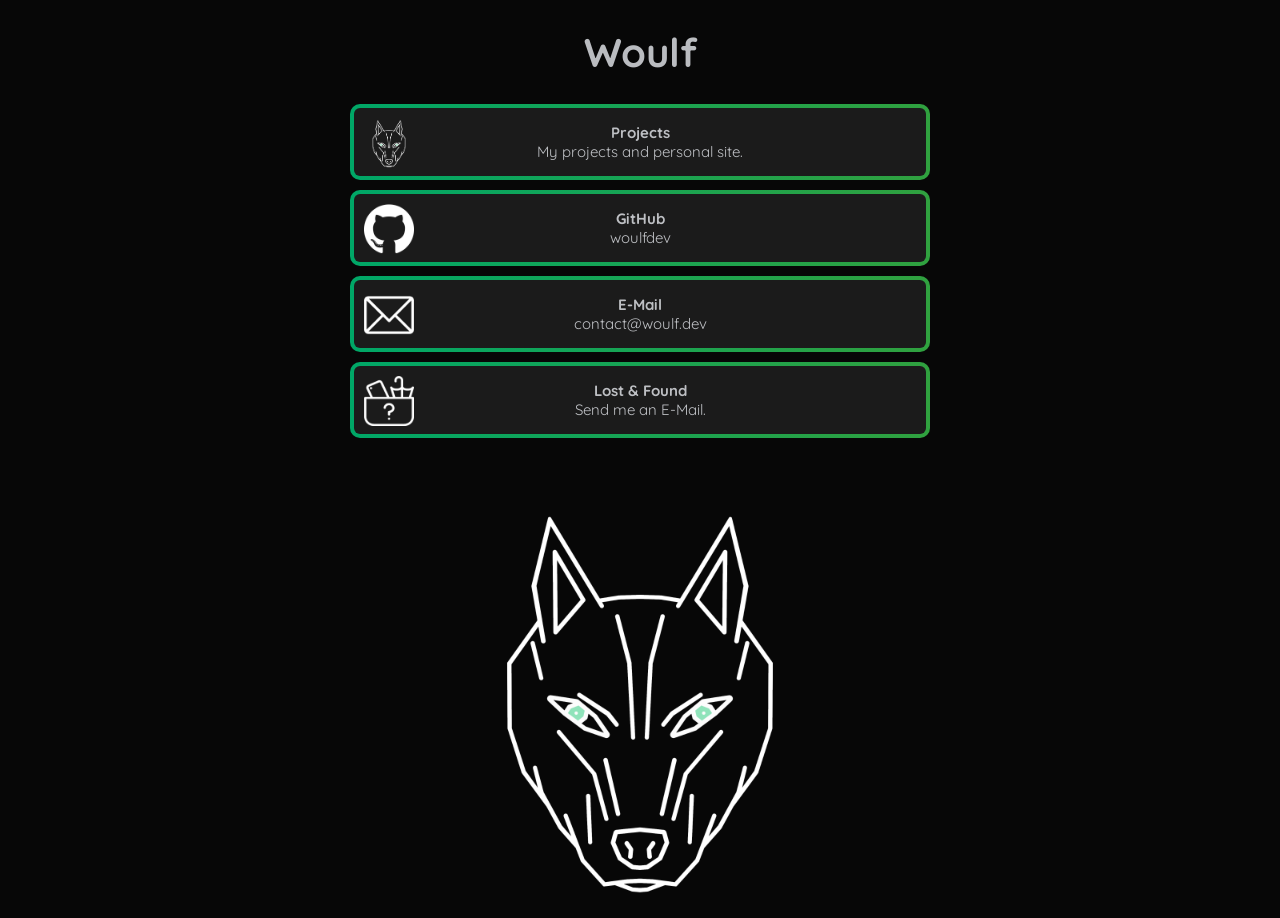
<file: index.html>
<!doctype html>
<html lang="en" class="no-js">
  <head>
    
      <meta charset="utf-8">
      <meta name="viewport" content="width=device-width,initial-scale=1">
      
        <meta name="description" content="Personal links and homepage.">
      
      
        <meta name="author" content="woulf">
      
      
        <link rel="canonical" href="https://woulf.dev/">
      
      
      
        <link rel="next" href="projects/">
      
      
        
      
      
      <link rel="icon" href="assets/img/favicon.png">
      <meta name="generator" content="mkdocs-1.6.1, mkdocs-material-9.7.6">
    
    
      
        <title>Woulf</title>
      
    
    
      <link rel="stylesheet" href="assets/stylesheets/main.484c7ddc.min.css">
      
        
        <link rel="stylesheet" href="assets/stylesheets/palette.ab4e12ef.min.css">
      
      

  
  
  
  
  <style>:root{--md-annotation-icon:url('data:image/svg+xml;charset=utf-8,%3Csvg%20xmlns%3D%22http%3A//www.w3.org/2000/svg%22%20viewBox%3D%220%200%2024%2024%22%3E%3Cpath%20d%3D%22M12%208a4%204%200%200%200-4%204%204%204%200%200%200%204%204%204%204%200%200%200%204-4%204%204%200%200%200-4-4%22/%3E%3C/svg%3E');}</style>


    
    
      
    
    
      
        
        
        
        <link rel="stylesheet" href="assets/external/fonts.googleapis.com/css.dcfa0169.css">
        <style>:root{--md-text-font:"Quicksand";--md-code-font:"Roboto Mono"}</style>
      
    
    
      <link rel="stylesheet" href="stylesheets/extra.css">
    
    <script>__md_scope=new URL(".",location),__md_hash=e=>[...e].reduce(((e,_)=>(e<<5)-e+_.charCodeAt(0)),0),__md_get=(e,_=localStorage,t=__md_scope)=>JSON.parse(_.getItem(t.pathname+"."+e)),__md_set=(e,_,t=localStorage,a=__md_scope)=>{try{t.setItem(a.pathname+"."+e,JSON.stringify(_))}catch(e){}}</script>
    
      

    
    
  </head>
  
  
    
    
    
    
    
    <body dir="ltr" data-md-color-scheme="slate" data-md-color-primary="indigo" data-md-color-accent="indigo">
  
    
    <input class="md-toggle" data-md-toggle="drawer" type="checkbox" id="__drawer" autocomplete="off">
    <input class="md-toggle" data-md-toggle="search" type="checkbox" id="__search" autocomplete="off">
    <label class="md-overlay" for="__drawer"></label>
    <div data-md-component="skip">
      
    </div>
    <div data-md-component="announce">
      
    </div>
    
    <div class="md-container" data-md-component="container">
        <h1 class="lt-heading">Woulf</h1>
        <div class="lt">
            <div class="lt-link-container">
                <a href="/projects" class="lt-link lt-link-border">
                    <div class="lt-img-container">
                        <img src="/assets/img/avatars/woulf/woulf-no-bg-500.png" alt="woulf logo" class="lt-img">
                    </div>
                    <div class="lt-text-container">
                        <h2 class="lt-text lt-h2">Projects</h2>
                        <p class="lt-text lt-p">My projects and personal site.</p>
                    </div>
                </a>
                <a href="https://github.com/woulfdev" target="_blank" rel="noopener noreferrer" class="lt-link lt-link-border">
                    <div class="lt-img-container">
                        <img src="/assets/img/icons/github.png" alt="GitHub Logo" class="lt-img">
                    </div>
                    <div class="lt-text-container">
                        <h2 class="lt-text lt-h2">GitHub</h2>
                        <p class="lt-text lt-p">woulfdev</p>
                    </div>
                </a>
                <a href="mailto:contact@woulf.dev" class="lt-link lt-link-border">
                    <div class="lt-img-container">
                        <img src="/assets/img/icons/email.png" alt="E-Mail Icon" class="lt-img">
                    </div>
                    <div class="lt-text-container">
                        <h2 class="lt-text lt-h2">E-Mail</h2>
                        <p class="lt-text lt-p">contact@woulf.dev</p>
                    </div>
                </a>
                <a href="/lost-and-found" class="lt-link lt-link-border">
                    <div class="lt-img-container">
                        <img src="/assets/img/icons/lostandfound.png" alt="Lost and Found" class="lt-img">
                    </div>
                    <div class="lt-text-container">
                        <h2 class="lt-text lt-h2">Lost & Found</h2>
                        <p class="lt-text lt-p">Send me an E-Mail.</p>
                    </div>
                </a>
            </div>
        </div>
        <div class="lt-footer">
            <div class="lt-footer-img-container">
                <img src="/assets/img/avatars/woulf/woulf-no-bg-500.png" alt="woulf's logo" class="lt-footer-img">
            </div>
        </div>
    </div>
    <div class="md-dialog" data-md-component="dialog">
      <div class="md-dialog__inner md-typeset"></div>
    </div>
    
    
    
      
      
      <script id="__config" type="application/json">{"annotate": null, "base": ".", "features": ["navigation.instant", "navigation.tabs", "navigation.indexes"], "search": "assets/javascripts/workers/search.2c215733.min.js", "tags": null, "translations": {"clipboard.copied": "Copied to clipboard", "clipboard.copy": "Copy to clipboard", "search.result.more.one": "1 more on this page", "search.result.more.other": "# more on this page", "search.result.none": "No matching documents", "search.result.one": "1 matching document", "search.result.other": "# matching documents", "search.result.placeholder": "Type to start searching", "search.result.term.missing": "Missing", "select.version": "Select version"}, "version": null}</script>
    
    
      <script src="assets/javascripts/bundle.79ae519e.min.js"></script>
      
    
  </body>
</html>
</file>
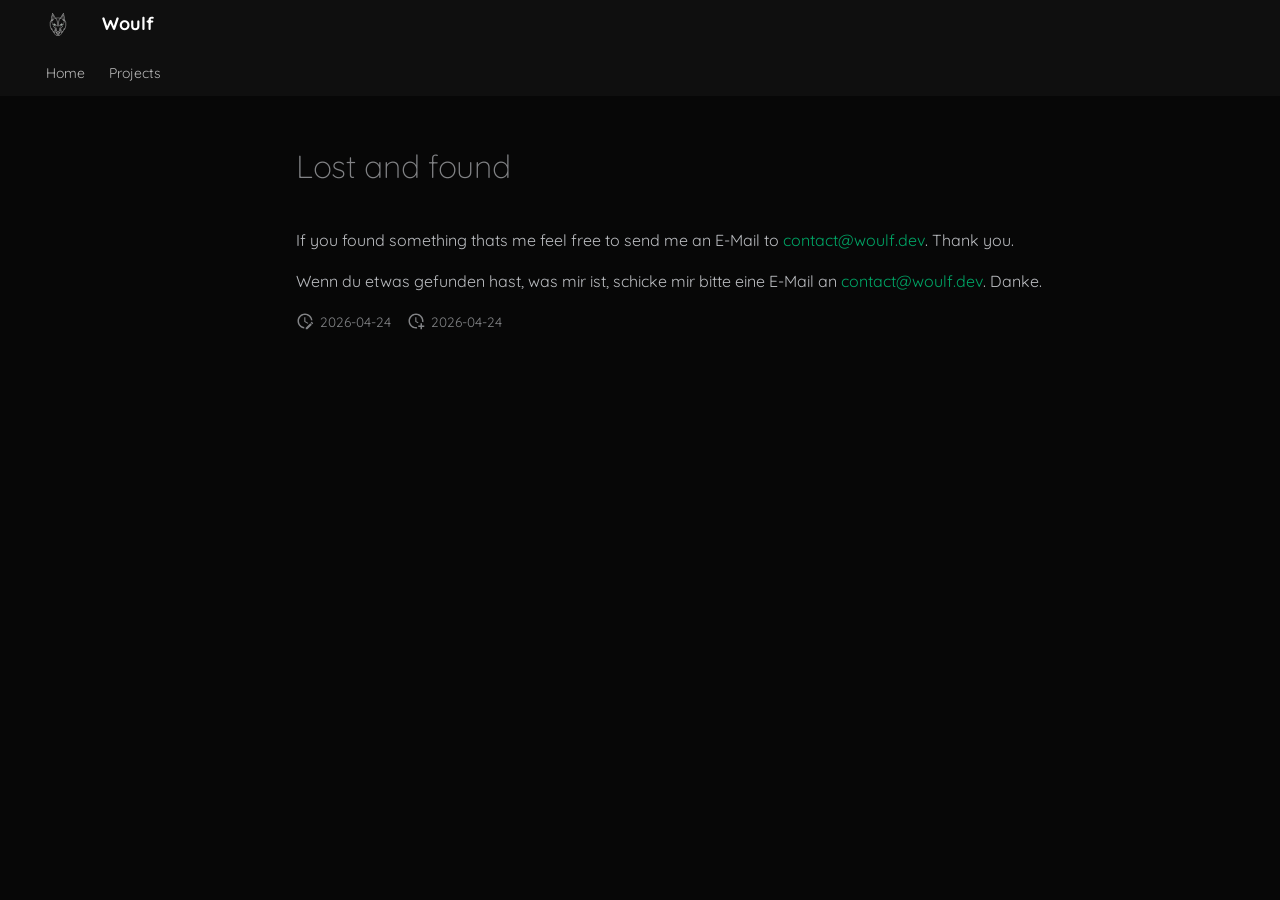
<file: lost-and-found/index.html>
<!doctype html>
<html lang="en" class="no-js">
  <head>
    
      <meta charset="utf-8">
      <meta name="viewport" content="width=device-width,initial-scale=1">
      
        <meta name="description" content="Personal links and homepage.">
      
      
        <meta name="author" content="woulf">
      
      
        <link rel="canonical" href="https://woulf.dev/lost-and-found/">
      
      
      
      
        
      
      
      <link rel="icon" href="../assets/img/favicon.png">
      <meta name="generator" content="mkdocs-1.6.1, mkdocs-material-9.7.6">
    
    
      
        <title>Lost and found - Woulf</title>
      
    
    
      <link rel="stylesheet" href="../assets/stylesheets/main.484c7ddc.min.css">
      
        
        <link rel="stylesheet" href="../assets/stylesheets/palette.ab4e12ef.min.css">
      
      

  
  
  
  
  <style>:root{--md-annotation-icon:url('data:image/svg+xml;charset=utf-8,%3Csvg%20xmlns%3D%22http%3A//www.w3.org/2000/svg%22%20viewBox%3D%220%200%2024%2024%22%3E%3Cpath%20d%3D%22M12%208a4%204%200%200%200-4%204%204%204%200%200%200%204%204%204%204%200%200%200%204-4%204%204%200%200%200-4-4%22/%3E%3C/svg%3E');}</style>


    
    
      
    
    
      
        
        
        
        <link rel="stylesheet" href="../assets/external/fonts.googleapis.com/css.dcfa0169.css">
        <style>:root{--md-text-font:"Quicksand";--md-code-font:"Roboto Mono"}</style>
      
    
    
      <link rel="stylesheet" href="../stylesheets/extra.css">
    
    <script>__md_scope=new URL("..",location),__md_hash=e=>[...e].reduce(((e,_)=>(e<<5)-e+_.charCodeAt(0)),0),__md_get=(e,_=localStorage,t=__md_scope)=>JSON.parse(_.getItem(t.pathname+"."+e)),__md_set=(e,_,t=localStorage,a=__md_scope)=>{try{t.setItem(a.pathname+"."+e,JSON.stringify(_))}catch(e){}}</script>
    
      

    
    
  </head>
  
  
    
    
    
    
    
    <body dir="ltr" data-md-color-scheme="slate" data-md-color-primary="indigo" data-md-color-accent="indigo">
  
    
    <input class="md-toggle" data-md-toggle="drawer" type="checkbox" id="__drawer" autocomplete="off">
    <input class="md-toggle" data-md-toggle="search" type="checkbox" id="__search" autocomplete="off">
    <label class="md-overlay" for="__drawer"></label>
    <div data-md-component="skip">
      
    </div>
    <div data-md-component="announce">
      
    </div>
    
    
      

<header class="md-header" data-md-component="header">
  <nav class="md-header__inner md-grid" aria-label="Header">
    <a href=".." title="Woulf" class="md-header__button md-logo" aria-label="Woulf" data-md-component="logo">
      
  <img src="../assets/img/avatars/woulf/woulf-no-bg.svg" alt="logo">

    </a>
    <label class="md-header__button md-icon" for="__drawer">
      
      <svg xmlns="http://www.w3.org/2000/svg" viewBox="0 0 24 24"><path d="M3 6h18v2H3zm0 5h18v2H3zm0 5h18v2H3z"/></svg>
    </label>
    <div class="md-header__title" data-md-component="header-title">
      <div class="md-header__ellipsis">
        <div class="md-header__topic">
          <span class="md-ellipsis">
            Woulf
          </span>
        </div>
        <div class="md-header__topic" data-md-component="header-topic">
          <span class="md-ellipsis">
            
              Lost and found
            
          </span>
        </div>
      </div>
    </div>
    
      
    
    
    
    
    
  </nav>
  
</header>
    
    <div class="md-container" data-md-component="container">
      
      
        
          
            
<nav class="md-tabs" aria-label="Tabs" data-md-component="tabs">
  <div class="md-grid">
    <ul class="md-tabs__list">
      
        
  
  
  
  
    <li class="md-tabs__item">
      <a href=".." class="md-tabs__link">
        
  
  
    
  
  Home

      </a>
    </li>
  

      
        
  
  
  
  
    
    
      <li class="md-tabs__item">
        <a href="../projects/" class="md-tabs__link">
          
  
  
    
  
  Projects

        </a>
      </li>
    
  

      
    </ul>
  </div>
</nav>
          
        
      
      <main class="md-main" data-md-component="main">
        <div class="md-main__inner md-grid">
          
            
              
                
              
              <div class="md-sidebar md-sidebar--primary" data-md-component="sidebar" data-md-type="navigation" >
                <div class="md-sidebar__scrollwrap">
                  <div class="md-sidebar__inner">
                    


  


<nav class="md-nav md-nav--primary md-nav--lifted" aria-label="Navigation" data-md-level="0">
  <label class="md-nav__title" for="__drawer">
    <a href=".." title="Woulf" class="md-nav__button md-logo" aria-label="Woulf" data-md-component="logo">
      
  <img src="../assets/img/avatars/woulf/woulf-no-bg.svg" alt="logo">

    </a>
    Woulf
  </label>
  
  <ul class="md-nav__list" data-md-scrollfix>
    
      
      
  
  
  
  
    <li class="md-nav__item">
      <a href=".." class="md-nav__link">
        
  
  
  <span class="md-ellipsis">
    
  
    Home
  

    
  </span>
  
  

      </a>
    </li>
  

    
      
      
  
  
  
  
    
    
      
        
          
        
      
    
    
    
      
      
    
    
    <li class="md-nav__item md-nav__item--nested">
      
        
        
        <input class="md-nav__toggle md-toggle " type="checkbox" id="__nav_2" >
        
          
          <div class="md-nav__link md-nav__container">
            <a href="../projects/" class="md-nav__link ">
              
  
  
  <span class="md-ellipsis">
    
  
    Projects
  

    
  </span>
  
  

            </a>
            
          </div>
        
        <nav class="md-nav" data-md-level="1" aria-labelledby="__nav_2_label" aria-expanded="false">
          <label class="md-nav__title" for="__nav_2">
            <span class="md-nav__icon md-icon"></span>
            
  
    Projects
  

          </label>
          <ul class="md-nav__list" data-md-scrollfix>
            
              
            
          </ul>
        </nav>
      
    </li>
  

    
  </ul>
</nav>
                  </div>
                </div>
              </div>
            
            
              
                
              
              <div class="md-sidebar md-sidebar--secondary" data-md-component="sidebar" data-md-type="toc" hidden>
                <div class="md-sidebar__scrollwrap">
                  <div class="md-sidebar__inner">
                    

<nav class="md-nav md-nav--secondary" aria-label="Table of contents">
  
  
  
  
</nav>
                  </div>
                </div>
              </div>
            
          
          
            <div class="md-content" data-md-component="content">
              
              <article class="md-content__inner md-typeset">
                
                  
  




  <h1>Lost and found</h1>

<p>If you found something thats me feel free to send me an E-Mail to <a href="mailto:contact@woulf.dev">contact@woulf.dev</a>.
Thank you.</p>
<p>Wenn du etwas gefunden hast, was mir ist, schicke mir bitte eine E-Mail an <a href="mailto:contact@woulf.dev">contact@woulf.dev</a>.
Danke.</p>







  
    
  
  
    
  


  <aside class="md-source-file">
    
      
  <span class="md-source-file__fact">
    <span class="md-icon" title="Last update">
      <svg xmlns="http://www.w3.org/2000/svg" viewBox="0 0 24 24"><path d="M21 13.1c-.1 0-.3.1-.4.2l-1 1 2.1 2.1 1-1c.2-.2.2-.6 0-.8l-1.3-1.3c-.1-.1-.2-.2-.4-.2m-1.9 1.8-6.1 6V23h2.1l6.1-6.1zM12.5 7v5.2l4 2.4-1 1L11 13V7zM11 21.9c-5.1-.5-9-4.8-9-9.9C2 6.5 6.5 2 12 2c5.3 0 9.6 4.1 10 9.3-.3-.1-.6-.2-1-.2s-.7.1-1 .2C19.6 7.2 16.2 4 12 4c-4.4 0-8 3.6-8 8 0 4.1 3.1 7.5 7.1 7.9l-.1.2z"/></svg>
    </span>
    <span class="git-revision-date-localized-plugin git-revision-date-localized-plugin-iso_date" title="April 24, 2026 22:10:44 UTC">2026-04-24</span>
  </span>

    
    
      
  <span class="md-source-file__fact">
    <span class="md-icon" title="Created">
      <svg xmlns="http://www.w3.org/2000/svg" viewBox="0 0 24 24"><path d="M14.47 15.08 11 13V7h1.5v5.25l3.08 1.83c-.41.28-.79.62-1.11 1m-1.39 4.84c-.36.05-.71.08-1.08.08-4.42 0-8-3.58-8-8s3.58-8 8-8 8 3.58 8 8c0 .37-.03.72-.08 1.08.69.1 1.33.32 1.92.64.1-.56.16-1.13.16-1.72 0-5.5-4.5-10-10-10S2 6.5 2 12s4.47 10 10 10c.59 0 1.16-.06 1.72-.16-.32-.59-.54-1.23-.64-1.92M18 15v3h-3v2h3v3h2v-3h3v-2h-3v-3z"/></svg>
    </span>
    <span class="git-revision-date-localized-plugin git-revision-date-localized-plugin-iso_date" title="April 24, 2026 22:10:44 UTC">2026-04-24</span>
  </span>

    
    
    
  </aside>



  



                
              </article>
            </div>
          
          
<script>var target=document.getElementById(location.hash.slice(1));target&&target.name&&(target.checked=target.name.startsWith("__tabbed_"))</script>
        </div>
        
      </main>
      
        <footer class="md-footer">
  
  <div class="md-footer-meta md-typeset">
    <div class="md-footer-meta__inner md-grid">
      <div class="md-copyright">
  
  
    Made with
    <a href="https://squidfunk.github.io/mkdocs-material/" target="_blank" rel="noopener">
      Material for MkDocs
    </a>
  
</div>
      
    </div>
  </div>
</footer>
      
    </div>
    <div class="md-dialog" data-md-component="dialog">
      <div class="md-dialog__inner md-typeset"></div>
    </div>
    
    
    
      
      
      <script id="__config" type="application/json">{"annotate": null, "base": "..", "features": ["navigation.instant", "navigation.tabs", "navigation.indexes"], "search": "../assets/javascripts/workers/search.2c215733.min.js", "tags": null, "translations": {"clipboard.copied": "Copied to clipboard", "clipboard.copy": "Copy to clipboard", "search.result.more.one": "1 more on this page", "search.result.more.other": "# more on this page", "search.result.none": "No matching documents", "search.result.one": "1 matching document", "search.result.other": "# matching documents", "search.result.placeholder": "Type to start searching", "search.result.term.missing": "Missing", "select.version": "Select version"}, "version": null}</script>
    
    
      <script src="../assets/javascripts/bundle.79ae519e.min.js"></script>
      
    
  </body>
</html>
</file>
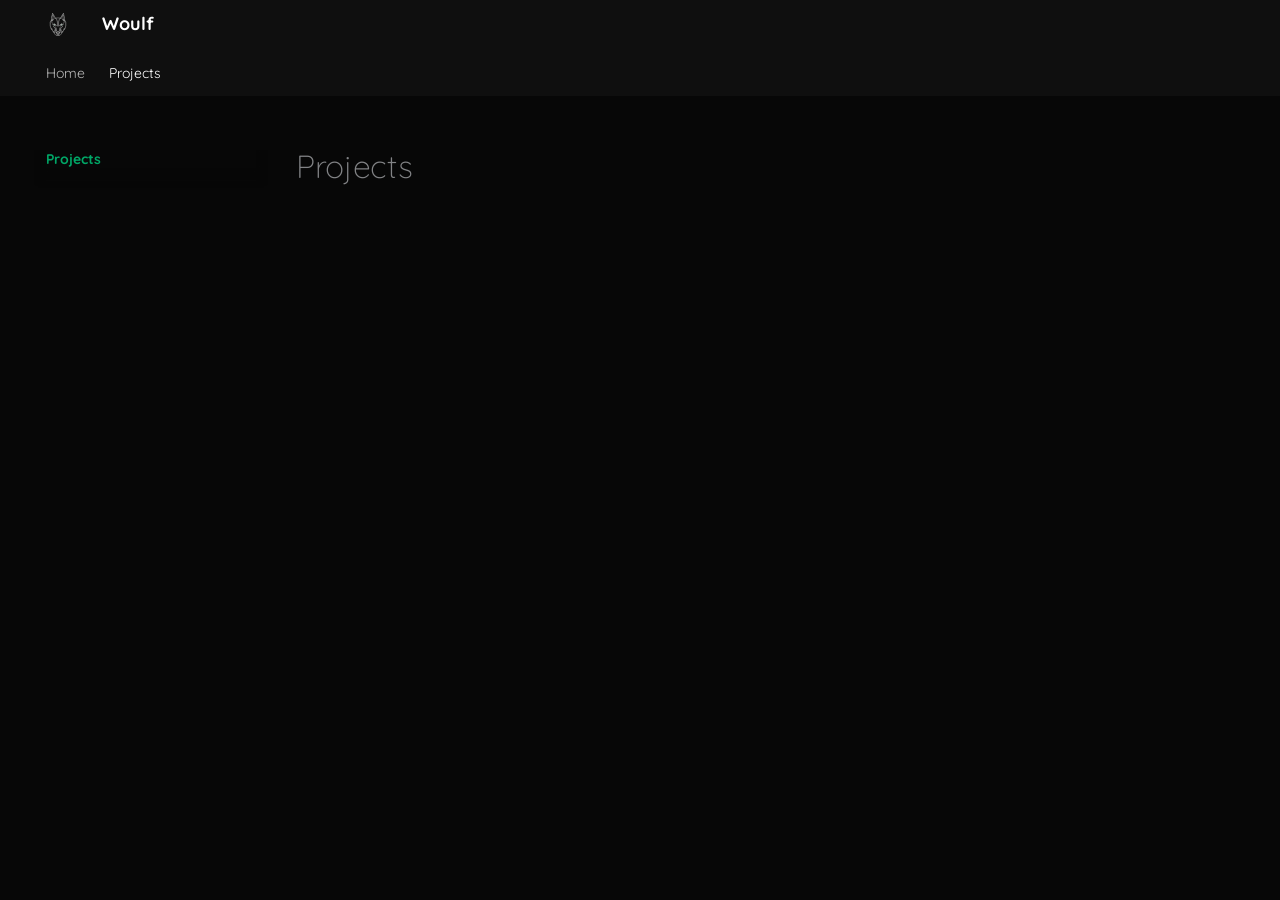
<file: projects/index.html>
<!doctype html>
<html lang="en" class="no-js">
  <head>
    
      <meta charset="utf-8">
      <meta name="viewport" content="width=device-width,initial-scale=1">
      
        <meta name="description" content="Personal links and homepage.">
      
      
        <meta name="author" content="woulf">
      
      
        <link rel="canonical" href="https://woulf.dev/projects/">
      
      
        <link rel="prev" href="..">
      
      
      
        
      
      
      <link rel="icon" href="../assets/img/favicon.png">
      <meta name="generator" content="mkdocs-1.6.1, mkdocs-material-9.7.6">
    
    
      
        <title>Projects - Woulf</title>
      
    
    
      <link rel="stylesheet" href="../assets/stylesheets/main.484c7ddc.min.css">
      
        
        <link rel="stylesheet" href="../assets/stylesheets/palette.ab4e12ef.min.css">
      
      

  
  
  
  
  <style>:root{--md-annotation-icon:url('data:image/svg+xml;charset=utf-8,%3Csvg%20xmlns%3D%22http%3A//www.w3.org/2000/svg%22%20viewBox%3D%220%200%2024%2024%22%3E%3Cpath%20d%3D%22M12%208a4%204%200%200%200-4%204%204%204%200%200%200%204%204%204%204%200%200%200%204-4%204%204%200%200%200-4-4%22/%3E%3C/svg%3E');}</style>


    
    
      
    
    
      
        
        
        
        <link rel="stylesheet" href="../assets/external/fonts.googleapis.com/css.dcfa0169.css">
        <style>:root{--md-text-font:"Quicksand";--md-code-font:"Roboto Mono"}</style>
      
    
    
      <link rel="stylesheet" href="../stylesheets/extra.css">
    
    <script>__md_scope=new URL("..",location),__md_hash=e=>[...e].reduce(((e,_)=>(e<<5)-e+_.charCodeAt(0)),0),__md_get=(e,_=localStorage,t=__md_scope)=>JSON.parse(_.getItem(t.pathname+"."+e)),__md_set=(e,_,t=localStorage,a=__md_scope)=>{try{t.setItem(a.pathname+"."+e,JSON.stringify(_))}catch(e){}}</script>
    
      

    
    
  </head>
  
  
    
    
    
    
    
    <body dir="ltr" data-md-color-scheme="slate" data-md-color-primary="indigo" data-md-color-accent="indigo">
  
    
    <input class="md-toggle" data-md-toggle="drawer" type="checkbox" id="__drawer" autocomplete="off">
    <input class="md-toggle" data-md-toggle="search" type="checkbox" id="__search" autocomplete="off">
    <label class="md-overlay" for="__drawer"></label>
    <div data-md-component="skip">
      
        
        <a href="#projects" class="md-skip">
          Skip to content
        </a>
      
    </div>
    <div data-md-component="announce">
      
    </div>
    
    
      

<header class="md-header" data-md-component="header">
  <nav class="md-header__inner md-grid" aria-label="Header">
    <a href=".." title="Woulf" class="md-header__button md-logo" aria-label="Woulf" data-md-component="logo">
      
  <img src="../assets/img/avatars/woulf/woulf-no-bg.svg" alt="logo">

    </a>
    <label class="md-header__button md-icon" for="__drawer">
      
      <svg xmlns="http://www.w3.org/2000/svg" viewBox="0 0 24 24"><path d="M3 6h18v2H3zm0 5h18v2H3zm0 5h18v2H3z"/></svg>
    </label>
    <div class="md-header__title" data-md-component="header-title">
      <div class="md-header__ellipsis">
        <div class="md-header__topic">
          <span class="md-ellipsis">
            Woulf
          </span>
        </div>
        <div class="md-header__topic" data-md-component="header-topic">
          <span class="md-ellipsis">
            
              Projects
            
          </span>
        </div>
      </div>
    </div>
    
      
    
    
    
    
    
  </nav>
  
</header>
    
    <div class="md-container" data-md-component="container">
      
      
        
          
            
<nav class="md-tabs" aria-label="Tabs" data-md-component="tabs">
  <div class="md-grid">
    <ul class="md-tabs__list">
      
        
  
  
  
  
    <li class="md-tabs__item">
      <a href=".." class="md-tabs__link">
        
  
  
    
  
  Home

      </a>
    </li>
  

      
        
  
  
  
    
  
  
    
    
      <li class="md-tabs__item md-tabs__item--active">
        <a href="./" class="md-tabs__link">
          
  
  
    
  
  Projects

        </a>
      </li>
    
  

      
    </ul>
  </div>
</nav>
          
        
      
      <main class="md-main" data-md-component="main">
        <div class="md-main__inner md-grid">
          
            
              
              <div class="md-sidebar md-sidebar--primary" data-md-component="sidebar" data-md-type="navigation" >
                <div class="md-sidebar__scrollwrap">
                  <div class="md-sidebar__inner">
                    


  


<nav class="md-nav md-nav--primary md-nav--lifted" aria-label="Navigation" data-md-level="0">
  <label class="md-nav__title" for="__drawer">
    <a href=".." title="Woulf" class="md-nav__button md-logo" aria-label="Woulf" data-md-component="logo">
      
  <img src="../assets/img/avatars/woulf/woulf-no-bg.svg" alt="logo">

    </a>
    Woulf
  </label>
  
  <ul class="md-nav__list" data-md-scrollfix>
    
      
      
  
  
  
  
    <li class="md-nav__item">
      <a href=".." class="md-nav__link">
        
  
  
  <span class="md-ellipsis">
    
  
    Home
  

    
  </span>
  
  

      </a>
    </li>
  

    
      
      
  
  
    
  
  
  
    
    
      
        
          
        
      
    
    
    
      
        
        
      
      
    
    
    <li class="md-nav__item md-nav__item--active md-nav__item--section md-nav__item--nested">
      
        
        
        <input class="md-nav__toggle md-toggle " type="checkbox" id="__nav_2" checked>
        
          
          <div class="md-nav__link md-nav__container">
            <a href="./" class="md-nav__link md-nav__link--active">
              
  
  
  <span class="md-ellipsis">
    
  
    Projects
  

    
  </span>
  
  

            </a>
            
          </div>
        
        <nav class="md-nav" data-md-level="1" aria-labelledby="__nav_2_label" aria-expanded="true">
          <label class="md-nav__title" for="__nav_2">
            <span class="md-nav__icon md-icon"></span>
            
  
    Projects
  

          </label>
          <ul class="md-nav__list" data-md-scrollfix>
            
              
            
          </ul>
        </nav>
      
    </li>
  

    
  </ul>
</nav>
                  </div>
                </div>
              </div>
            
            
              
              <div class="md-sidebar md-sidebar--secondary" data-md-component="sidebar" data-md-type="toc" >
                <div class="md-sidebar__scrollwrap">
                  <div class="md-sidebar__inner">
                    

<nav class="md-nav md-nav--secondary" aria-label="Table of contents">
  
  
  
    
  
  
</nav>
                  </div>
                </div>
              </div>
            
          
          
  <div class="md-content" data-md-component="content">
    <div class="md-content__inner">
      <header class="md-typeset">
        <h1 id="projects">Projects</h1>
      </header>
      
      
    </div>
  </div>

          
<script>var target=document.getElementById(location.hash.slice(1));target&&target.name&&(target.checked=target.name.startsWith("__tabbed_"))</script>
        </div>
        
      </main>
      
        <footer class="md-footer">
  
  <div class="md-footer-meta md-typeset">
    <div class="md-footer-meta__inner md-grid">
      <div class="md-copyright">
  
  
    Made with
    <a href="https://squidfunk.github.io/mkdocs-material/" target="_blank" rel="noopener">
      Material for MkDocs
    </a>
  
</div>
      
    </div>
  </div>
</footer>
      
    </div>
    <div class="md-dialog" data-md-component="dialog">
      <div class="md-dialog__inner md-typeset"></div>
    </div>
    
    
    
      
      
      <script id="__config" type="application/json">{"annotate": null, "base": "..", "features": ["navigation.instant", "navigation.tabs", "navigation.indexes"], "search": "../assets/javascripts/workers/search.2c215733.min.js", "tags": null, "translations": {"clipboard.copied": "Copied to clipboard", "clipboard.copy": "Copy to clipboard", "search.result.more.one": "1 more on this page", "search.result.more.other": "# more on this page", "search.result.none": "No matching documents", "search.result.one": "1 matching document", "search.result.other": "# matching documents", "search.result.placeholder": "Type to start searching", "search.result.term.missing": "Missing", "select.version": "Select version"}, "version": null}</script>
    
    
      <script src="../assets/javascripts/bundle.79ae519e.min.js"></script>
      
    
  </body>
</html>
</file>
<file: assets/external/fonts.googleapis.com/css.dcfa0169.css>
/* vietnamese */
@font-face {
  font-family: 'Quicksand';
  font-style: normal;
  font-weight: 300;
  font-display: fallback;
  src: url(../fonts.gstatic.com/s/quicksand/v37/6xKtdSZaM9iE8KbpRA_hJFQNcOM.woff2) format('woff2');
  unicode-range: U+0102-0103, U+0110-0111, U+0128-0129, U+0168-0169, U+01A0-01A1, U+01AF-01B0, U+0300-0301, U+0303-0304, U+0308-0309, U+0323, U+0329, U+1EA0-1EF9, U+20AB;
}
/* latin-ext */
@font-face {
  font-family: 'Quicksand';
  font-style: normal;
  font-weight: 300;
  font-display: fallback;
  src: url(../fonts.gstatic.com/s/quicksand/v37/6xKtdSZaM9iE8KbpRA_hJVQNcOM.woff2) format('woff2');
  unicode-range: U+0100-02BA, U+02BD-02C5, U+02C7-02CC, U+02CE-02D7, U+02DD-02FF, U+0304, U+0308, U+0329, U+1D00-1DBF, U+1E00-1E9F, U+1EF2-1EFF, U+2020, U+20A0-20AB, U+20AD-20C0, U+2113, U+2C60-2C7F, U+A720-A7FF;
}
/* latin */
@font-face {
  font-family: 'Quicksand';
  font-style: normal;
  font-weight: 300;
  font-display: fallback;
  src: url(../fonts.gstatic.com/s/quicksand/v37/6xKtdSZaM9iE8KbpRA_hK1QN.woff2) format('woff2');
  unicode-range: U+0000-00FF, U+0131, U+0152-0153, U+02BB-02BC, U+02C6, U+02DA, U+02DC, U+0304, U+0308, U+0329, U+2000-206F, U+20AC, U+2122, U+2191, U+2193, U+2212, U+2215, U+FEFF, U+FFFD;
}
/* vietnamese */
@font-face {
  font-family: 'Quicksand';
  font-style: normal;
  font-weight: 400;
  font-display: fallback;
  src: url(../fonts.gstatic.com/s/quicksand/v37/6xKtdSZaM9iE8KbpRA_hJFQNcOM.woff2) format('woff2');
  unicode-range: U+0102-0103, U+0110-0111, U+0128-0129, U+0168-0169, U+01A0-01A1, U+01AF-01B0, U+0300-0301, U+0303-0304, U+0308-0309, U+0323, U+0329, U+1EA0-1EF9, U+20AB;
}
/* latin-ext */
@font-face {
  font-family: 'Quicksand';
  font-style: normal;
  font-weight: 400;
  font-display: fallback;
  src: url(../fonts.gstatic.com/s/quicksand/v37/6xKtdSZaM9iE8KbpRA_hJVQNcOM.woff2) format('woff2');
  unicode-range: U+0100-02BA, U+02BD-02C5, U+02C7-02CC, U+02CE-02D7, U+02DD-02FF, U+0304, U+0308, U+0329, U+1D00-1DBF, U+1E00-1E9F, U+1EF2-1EFF, U+2020, U+20A0-20AB, U+20AD-20C0, U+2113, U+2C60-2C7F, U+A720-A7FF;
}
/* latin */
@font-face {
  font-family: 'Quicksand';
  font-style: normal;
  font-weight: 400;
  font-display: fallback;
  src: url(../fonts.gstatic.com/s/quicksand/v37/6xKtdSZaM9iE8KbpRA_hK1QN.woff2) format('woff2');
  unicode-range: U+0000-00FF, U+0131, U+0152-0153, U+02BB-02BC, U+02C6, U+02DA, U+02DC, U+0304, U+0308, U+0329, U+2000-206F, U+20AC, U+2122, U+2191, U+2193, U+2212, U+2215, U+FEFF, U+FFFD;
}
/* vietnamese */
@font-face {
  font-family: 'Quicksand';
  font-style: normal;
  font-weight: 700;
  font-display: fallback;
  src: url(../fonts.gstatic.com/s/quicksand/v37/6xKtdSZaM9iE8KbpRA_hJFQNcOM.woff2) format('woff2');
  unicode-range: U+0102-0103, U+0110-0111, U+0128-0129, U+0168-0169, U+01A0-01A1, U+01AF-01B0, U+0300-0301, U+0303-0304, U+0308-0309, U+0323, U+0329, U+1EA0-1EF9, U+20AB;
}
/* latin-ext */
@font-face {
  font-family: 'Quicksand';
  font-style: normal;
  font-weight: 700;
  font-display: fallback;
  src: url(../fonts.gstatic.com/s/quicksand/v37/6xKtdSZaM9iE8KbpRA_hJVQNcOM.woff2) format('woff2');
  unicode-range: U+0100-02BA, U+02BD-02C5, U+02C7-02CC, U+02CE-02D7, U+02DD-02FF, U+0304, U+0308, U+0329, U+1D00-1DBF, U+1E00-1E9F, U+1EF2-1EFF, U+2020, U+20A0-20AB, U+20AD-20C0, U+2113, U+2C60-2C7F, U+A720-A7FF;
}
/* latin */
@font-face {
  font-family: 'Quicksand';
  font-style: normal;
  font-weight: 700;
  font-display: fallback;
  src: url(../fonts.gstatic.com/s/quicksand/v37/6xKtdSZaM9iE8KbpRA_hK1QN.woff2) format('woff2');
  unicode-range: U+0000-00FF, U+0131, U+0152-0153, U+02BB-02BC, U+02C6, U+02DA, U+02DC, U+0304, U+0308, U+0329, U+2000-206F, U+20AC, U+2122, U+2191, U+2193, U+2212, U+2215, U+FEFF, U+FFFD;
}
/* cyrillic-ext */
@font-face {
  font-family: 'Roboto Mono';
  font-style: italic;
  font-weight: 400;
  font-display: fallback;
  src: url(../fonts.gstatic.com/s/robotomono/v31/L0x7DF4xlVMF-BfR8bXMIjhOm3CWWoKC.woff2) format('woff2');
  unicode-range: U+0460-052F, U+1C80-1C8A, U+20B4, U+2DE0-2DFF, U+A640-A69F, U+FE2E-FE2F;
}
/* cyrillic */
@font-face {
  font-family: 'Roboto Mono';
  font-style: italic;
  font-weight: 400;
  font-display: fallback;
  src: url(../fonts.gstatic.com/s/robotomono/v31/L0x7DF4xlVMF-BfR8bXMIjhOm3mWWoKC.woff2) format('woff2');
  unicode-range: U+0301, U+0400-045F, U+0490-0491, U+04B0-04B1, U+2116;
}
/* greek */
@font-face {
  font-family: 'Roboto Mono';
  font-style: italic;
  font-weight: 400;
  font-display: fallback;
  src: url(../fonts.gstatic.com/s/robotomono/v31/L0x7DF4xlVMF-BfR8bXMIjhOm36WWoKC.woff2) format('woff2');
  unicode-range: U+0370-0377, U+037A-037F, U+0384-038A, U+038C, U+038E-03A1, U+03A3-03FF;
}
/* vietnamese */
@font-face {
  font-family: 'Roboto Mono';
  font-style: italic;
  font-weight: 400;
  font-display: fallback;
  src: url(../fonts.gstatic.com/s/robotomono/v31/L0x7DF4xlVMF-BfR8bXMIjhOm3KWWoKC.woff2) format('woff2');
  unicode-range: U+0102-0103, U+0110-0111, U+0128-0129, U+0168-0169, U+01A0-01A1, U+01AF-01B0, U+0300-0301, U+0303-0304, U+0308-0309, U+0323, U+0329, U+1EA0-1EF9, U+20AB;
}
/* latin-ext */
@font-face {
  font-family: 'Roboto Mono';
  font-style: italic;
  font-weight: 400;
  font-display: fallback;
  src: url(../fonts.gstatic.com/s/robotomono/v31/L0x7DF4xlVMF-BfR8bXMIjhOm3OWWoKC.woff2) format('woff2');
  unicode-range: U+0100-02BA, U+02BD-02C5, U+02C7-02CC, U+02CE-02D7, U+02DD-02FF, U+0304, U+0308, U+0329, U+1D00-1DBF, U+1E00-1E9F, U+1EF2-1EFF, U+2020, U+20A0-20AB, U+20AD-20C0, U+2113, U+2C60-2C7F, U+A720-A7FF;
}
/* latin */
@font-face {
  font-family: 'Roboto Mono';
  font-style: italic;
  font-weight: 400;
  font-display: fallback;
  src: url(../fonts.gstatic.com/s/robotomono/v31/L0x7DF4xlVMF-BfR8bXMIjhOm32WWg.woff2) format('woff2');
  unicode-range: U+0000-00FF, U+0131, U+0152-0153, U+02BB-02BC, U+02C6, U+02DA, U+02DC, U+0304, U+0308, U+0329, U+2000-206F, U+20AC, U+2122, U+2191, U+2193, U+2212, U+2215, U+FEFF, U+FFFD;
}
/* cyrillic-ext */
@font-face {
  font-family: 'Roboto Mono';
  font-style: italic;
  font-weight: 700;
  font-display: fallback;
  src: url(../fonts.gstatic.com/s/robotomono/v31/L0x7DF4xlVMF-BfR8bXMIjhOm3CWWoKC.woff2) format('woff2');
  unicode-range: U+0460-052F, U+1C80-1C8A, U+20B4, U+2DE0-2DFF, U+A640-A69F, U+FE2E-FE2F;
}
/* cyrillic */
@font-face {
  font-family: 'Roboto Mono';
  font-style: italic;
  font-weight: 700;
  font-display: fallback;
  src: url(../fonts.gstatic.com/s/robotomono/v31/L0x7DF4xlVMF-BfR8bXMIjhOm3mWWoKC.woff2) format('woff2');
  unicode-range: U+0301, U+0400-045F, U+0490-0491, U+04B0-04B1, U+2116;
}
/* greek */
@font-face {
  font-family: 'Roboto Mono';
  font-style: italic;
  font-weight: 700;
  font-display: fallback;
  src: url(../fonts.gstatic.com/s/robotomono/v31/L0x7DF4xlVMF-BfR8bXMIjhOm36WWoKC.woff2) format('woff2');
  unicode-range: U+0370-0377, U+037A-037F, U+0384-038A, U+038C, U+038E-03A1, U+03A3-03FF;
}
/* vietnamese */
@font-face {
  font-family: 'Roboto Mono';
  font-style: italic;
  font-weight: 700;
  font-display: fallback;
  src: url(../fonts.gstatic.com/s/robotomono/v31/L0x7DF4xlVMF-BfR8bXMIjhOm3KWWoKC.woff2) format('woff2');
  unicode-range: U+0102-0103, U+0110-0111, U+0128-0129, U+0168-0169, U+01A0-01A1, U+01AF-01B0, U+0300-0301, U+0303-0304, U+0308-0309, U+0323, U+0329, U+1EA0-1EF9, U+20AB;
}
/* latin-ext */
@font-face {
  font-family: 'Roboto Mono';
  font-style: italic;
  font-weight: 700;
  font-display: fallback;
  src: url(../fonts.gstatic.com/s/robotomono/v31/L0x7DF4xlVMF-BfR8bXMIjhOm3OWWoKC.woff2) format('woff2');
  unicode-range: U+0100-02BA, U+02BD-02C5, U+02C7-02CC, U+02CE-02D7, U+02DD-02FF, U+0304, U+0308, U+0329, U+1D00-1DBF, U+1E00-1E9F, U+1EF2-1EFF, U+2020, U+20A0-20AB, U+20AD-20C0, U+2113, U+2C60-2C7F, U+A720-A7FF;
}
/* latin */
@font-face {
  font-family: 'Roboto Mono';
  font-style: italic;
  font-weight: 700;
  font-display: fallback;
  src: url(../fonts.gstatic.com/s/robotomono/v31/L0x7DF4xlVMF-BfR8bXMIjhOm32WWg.woff2) format('woff2');
  unicode-range: U+0000-00FF, U+0131, U+0152-0153, U+02BB-02BC, U+02C6, U+02DA, U+02DC, U+0304, U+0308, U+0329, U+2000-206F, U+20AC, U+2122, U+2191, U+2193, U+2212, U+2215, U+FEFF, U+FFFD;
}
/* cyrillic-ext */
@font-face {
  font-family: 'Roboto Mono';
  font-style: normal;
  font-weight: 400;
  font-display: fallback;
  src: url(../fonts.gstatic.com/s/robotomono/v31/L0x5DF4xlVMF-BfR8bXMIjhGq3-OXg.woff2) format('woff2');
  unicode-range: U+0460-052F, U+1C80-1C8A, U+20B4, U+2DE0-2DFF, U+A640-A69F, U+FE2E-FE2F;
}
/* cyrillic */
@font-face {
  font-family: 'Roboto Mono';
  font-style: normal;
  font-weight: 400;
  font-display: fallback;
  src: url(../fonts.gstatic.com/s/robotomono/v31/L0x5DF4xlVMF-BfR8bXMIjhPq3-OXg.woff2) format('woff2');
  unicode-range: U+0301, U+0400-045F, U+0490-0491, U+04B0-04B1, U+2116;
}
/* greek */
@font-face {
  font-family: 'Roboto Mono';
  font-style: normal;
  font-weight: 400;
  font-display: fallback;
  src: url(../fonts.gstatic.com/s/robotomono/v31/L0x5DF4xlVMF-BfR8bXMIjhIq3-OXg.woff2) format('woff2');
  unicode-range: U+0370-0377, U+037A-037F, U+0384-038A, U+038C, U+038E-03A1, U+03A3-03FF;
}
/* vietnamese */
@font-face {
  font-family: 'Roboto Mono';
  font-style: normal;
  font-weight: 400;
  font-display: fallback;
  src: url(../fonts.gstatic.com/s/robotomono/v31/L0x5DF4xlVMF-BfR8bXMIjhEq3-OXg.woff2) format('woff2');
  unicode-range: U+0102-0103, U+0110-0111, U+0128-0129, U+0168-0169, U+01A0-01A1, U+01AF-01B0, U+0300-0301, U+0303-0304, U+0308-0309, U+0323, U+0329, U+1EA0-1EF9, U+20AB;
}
/* latin-ext */
@font-face {
  font-family: 'Roboto Mono';
  font-style: normal;
  font-weight: 400;
  font-display: fallback;
  src: url(../fonts.gstatic.com/s/robotomono/v31/L0x5DF4xlVMF-BfR8bXMIjhFq3-OXg.woff2) format('woff2');
  unicode-range: U+0100-02BA, U+02BD-02C5, U+02C7-02CC, U+02CE-02D7, U+02DD-02FF, U+0304, U+0308, U+0329, U+1D00-1DBF, U+1E00-1E9F, U+1EF2-1EFF, U+2020, U+20A0-20AB, U+20AD-20C0, U+2113, U+2C60-2C7F, U+A720-A7FF;
}
/* latin */
@font-face {
  font-family: 'Roboto Mono';
  font-style: normal;
  font-weight: 400;
  font-display: fallback;
  src: url(../fonts.gstatic.com/s/robotomono/v31/L0x5DF4xlVMF-BfR8bXMIjhLq38.woff2) format('woff2');
  unicode-range: U+0000-00FF, U+0131, U+0152-0153, U+02BB-02BC, U+02C6, U+02DA, U+02DC, U+0304, U+0308, U+0329, U+2000-206F, U+20AC, U+2122, U+2191, U+2193, U+2212, U+2215, U+FEFF, U+FFFD;
}
/* cyrillic-ext */
@font-face {
  font-family: 'Roboto Mono';
  font-style: normal;
  font-weight: 700;
  font-display: fallback;
  src: url(../fonts.gstatic.com/s/robotomono/v31/L0x5DF4xlVMF-BfR8bXMIjhGq3-OXg.woff2) format('woff2');
  unicode-range: U+0460-052F, U+1C80-1C8A, U+20B4, U+2DE0-2DFF, U+A640-A69F, U+FE2E-FE2F;
}
/* cyrillic */
@font-face {
  font-family: 'Roboto Mono';
  font-style: normal;
  font-weight: 700;
  font-display: fallback;
  src: url(../fonts.gstatic.com/s/robotomono/v31/L0x5DF4xlVMF-BfR8bXMIjhPq3-OXg.woff2) format('woff2');
  unicode-range: U+0301, U+0400-045F, U+0490-0491, U+04B0-04B1, U+2116;
}
/* greek */
@font-face {
  font-family: 'Roboto Mono';
  font-style: normal;
  font-weight: 700;
  font-display: fallback;
  src: url(../fonts.gstatic.com/s/robotomono/v31/L0x5DF4xlVMF-BfR8bXMIjhIq3-OXg.woff2) format('woff2');
  unicode-range: U+0370-0377, U+037A-037F, U+0384-038A, U+038C, U+038E-03A1, U+03A3-03FF;
}
/* vietnamese */
@font-face {
  font-family: 'Roboto Mono';
  font-style: normal;
  font-weight: 700;
  font-display: fallback;
  src: url(../fonts.gstatic.com/s/robotomono/v31/L0x5DF4xlVMF-BfR8bXMIjhEq3-OXg.woff2) format('woff2');
  unicode-range: U+0102-0103, U+0110-0111, U+0128-0129, U+0168-0169, U+01A0-01A1, U+01AF-01B0, U+0300-0301, U+0303-0304, U+0308-0309, U+0323, U+0329, U+1EA0-1EF9, U+20AB;
}
/* latin-ext */
@font-face {
  font-family: 'Roboto Mono';
  font-style: normal;
  font-weight: 700;
  font-display: fallback;
  src: url(../fonts.gstatic.com/s/robotomono/v31/L0x5DF4xlVMF-BfR8bXMIjhFq3-OXg.woff2) format('woff2');
  unicode-range: U+0100-02BA, U+02BD-02C5, U+02C7-02CC, U+02CE-02D7, U+02DD-02FF, U+0304, U+0308, U+0329, U+1D00-1DBF, U+1E00-1E9F, U+1EF2-1EFF, U+2020, U+20A0-20AB, U+20AD-20C0, U+2113, U+2C60-2C7F, U+A720-A7FF;
}
/* latin */
@font-face {
  font-family: 'Roboto Mono';
  font-style: normal;
  font-weight: 700;
  font-display: fallback;
  src: url(../fonts.gstatic.com/s/robotomono/v31/L0x5DF4xlVMF-BfR8bXMIjhLq38.woff2) format('woff2');
  unicode-range: U+0000-00FF, U+0131, U+0152-0153, U+02BB-02BC, U+02C6, U+02DA, U+02DC, U+0304, U+0308, U+0329, U+2000-206F, U+20AC, U+2122, U+2191, U+2193, U+2212, U+2215, U+FEFF, U+FFFD;
}
</file>
<file: stylesheets/extra.css>
:root {
  --link-color: #00a767;
}

[data-md-color-scheme="slate"] {
  --md-primary-fg-color: #0f0f0f;
  --md-primary-bg-color: #ffffff;
  --md-accent-fg-color: #91E6BC;
  --md-primary-fg-color--light: #ff0000;
  --md-primary-fg-color--dark: #30a13f;
  --md-custom-h2-color: rgb(216, 216, 216);
  --md-default-bg-color: #070707;
  --md-default-accent-bg-color: #1f1e1e;
}

a[target="_blank"]:not([class*="md-"]):not([class*="lt-"]):after {
  content: "↗";
  vertical-align: top;
  font-size: smaller;
}

.nf-404-text {
  text-align: center;
}

.nf-404-fun {
  display: none;
}

.md-footer-meta {
  display: none;
}

.md-typeset a {
  color: var(--link-color);
}

.md-nav__item a span , .md-nav__item a{
  color: var(--link-color);
}

.md-header__source {
  display: none;
}

/* Custom link tree home page styling */

.lt-heading {
  font-size: 2rem;
  text-align: center;
}

.lt-footer {
  display: flex;
  flex-direction: column;
  justify-content: center;
  align-items: center;
  margin-top: 3rem;
  margin-bottom: 1rem;
}

.lt-footer-img-container {
  width: 10rem;
  height: 10rem;
}

.lt-footer-img {
  width: 100%;
  height: 100%;
}

.lt {
  max-width: 580px;
  width: 100%;
  position: relative;
  margin-left: auto;
  margin-right: auto;
}

.lt-link-container {
  display: flex;
  flex-direction: column;
  gap: .5rem;
}

.lt-link {
  display: flex;
  position: relative;
  width: 100%;
}

.lt-link-border {
  background: linear-gradient(color-mix(in hsl, hsl(from var(--md-primary-fg-color) h s l), #ffffff 5%), color-mix(in hsl, hsl(from var(--md-primary-fg-color) h s l), #ffffff 5%)) padding-box,
              linear-gradient(to right, var(--link-color), var(--md-primary-fg-color--dark)) border-box;
  border-radius: 1em;
  border: 4px solid transparent;
}

.lt-img-container {
  position: absolute;
  display: flex;
  align-items: center;
  justify-content: center;
  width: 2.5rem;
  height: 2.5rem;
  top: .5rem;
  left: .5rem;
  bottom: .5rem;
}

.lt-img {
  width: 100%;
  height: 100%;
  object-fit: cover;
}

.lt-text-container {
  align-items: center;
  justify-content: center;
  display: flex;
  flex-direction: column;
  width: 100%;
  position: relative;
  padding: .75rem;
  white-space: nowrap;
  overflow: hidden;
}

.lt-text {
  margin: 0;
}

.lt-p {
  font-size: .75rem;
}

@media (max-width: 576px) {
  .lt-link-container {
    margin-left: .75rem;
    margin-right: .75rem;
  }  
}

@media (min-width: 576px) {
  .lt-footer-img-container {
    width: 20rem;
    height: 20rem;
  }
}

:root {
  --color-bg-primary: #222222;
  --color-txt-primary: #ffffff;
  --color-accent-one: #00008b;
  --color-accent-two: #9932cc;
}

button:hover {
  -webkit-animation: shake 0.3s ease-in-out both;
  animation: shake 0.3s ease-in-out both;
}

@keyframes fadeIn {
  0% {
      opacity: 0;
  }
  100% {
      opacity: 1;
  }
}

@-webkit-keyframes fadeIn {
  0% {
      opacity: 0;
  }
  100% {
      opacity: 1;
  }
}

@keyframes shake {
  0%,
  100% {
      -webkit-transform: translateX(0);
      transform: translateX(0);
  }
  25% {
      -webkit-transform: translateX(-6px);
      transform: translateX(-6px);
  }
  75% {
      -webkit-transform: translateX(6px);
      transform: translateX(6px);
  }
}

@-webkit-keyframes shake {
  0%,
  100% {
      -webkit-transform: translateX(0);
      transform: translateX(0);
  }
  25% {
      -webkit-transform: translateX(-6px);
      transform: translateX(-6px);
  }
  75% {
      -webkit-transform: translateX(6px);
      transform: translateX(6px);
  }
}
</file>
<file: assets/stylesheets/main.484c7ddc.min.css>
@charset "UTF-8";html{-webkit-text-size-adjust:none;-moz-text-size-adjust:none;text-size-adjust:none;box-sizing:border-box}*,:after,:before{box-sizing:inherit}@media (prefers-reduced-motion){*,:after,:before{transition:none!important}}body{margin:0}a,button,input,label{-webkit-tap-highlight-color:transparent}a{color:inherit;text-decoration:none}hr{border:0;box-sizing:initial;display:block;height:.05rem;overflow:visible;padding:0}small{font-size:80%}sub,sup{line-height:1em}img{border-style:none}table{border-collapse:initial;border-spacing:0}td,th{font-weight:400;vertical-align:top}button{background:#0000;border:0;font-family:inherit;font-size:inherit;margin:0;padding:0}input{border:0;outline:none}:root{--md-primary-fg-color:#4051b5;--md-primary-fg-color--light:#5d6cc0;--md-primary-fg-color--dark:#303fa1;--md-primary-bg-color:#fff;--md-primary-bg-color--light:#ffffffb3;--md-accent-fg-color:#526cfe;--md-accent-fg-color--transparent:#526cfe1a;--md-accent-bg-color:#fff;--md-accent-bg-color--light:#ffffffb3}[data-md-color-scheme=default]{color-scheme:light}[data-md-color-scheme=default] img[src$="#gh-dark-mode-only"],[data-md-color-scheme=default] img[src$="#only-dark"]{display:none}:root,[data-md-color-scheme=default]{--md-hue:225deg;--md-default-fg-color:#000000de;--md-default-fg-color--light:#0000008a;--md-default-fg-color--lighter:#00000052;--md-default-fg-color--lightest:#00000012;--md-default-bg-color:#fff;--md-default-bg-color--light:#ffffffb3;--md-default-bg-color--lighter:#ffffff4d;--md-default-bg-color--lightest:#ffffff1f;--md-code-fg-color:#36464e;--md-code-bg-color:#f5f5f5;--md-code-bg-color--light:#f5f5f5b3;--md-code-bg-color--lighter:#f5f5f54d;--md-code-hl-color:#4287ff;--md-code-hl-color--light:#4287ff1a;--md-code-hl-number-color:#d52a2a;--md-code-hl-special-color:#db1457;--md-code-hl-function-color:#a846b9;--md-code-hl-constant-color:#6e59d9;--md-code-hl-keyword-color:#3f6ec6;--md-code-hl-string-color:#1c7d4d;--md-code-hl-name-color:var(--md-code-fg-color);--md-code-hl-operator-color:var(--md-default-fg-color--light);--md-code-hl-punctuation-color:var(--md-default-fg-color--light);--md-code-hl-comment-color:var(--md-default-fg-color--light);--md-code-hl-generic-color:var(--md-default-fg-color--light);--md-code-hl-variable-color:var(--md-default-fg-color--light);--md-typeset-color:var(--md-default-fg-color);--md-typeset-a-color:var(--md-primary-fg-color);--md-typeset-del-color:#f5503d26;--md-typeset-ins-color:#0bd57026;--md-typeset-kbd-color:#fafafa;--md-typeset-kbd-accent-color:#fff;--md-typeset-kbd-border-color:#b8b8b8;--md-typeset-mark-color:#ffff0080;--md-typeset-table-color:#0000001f;--md-typeset-table-color--light:rgba(0,0,0,.035);--md-admonition-fg-color:var(--md-default-fg-color);--md-admonition-bg-color:var(--md-default-bg-color);--md-warning-fg-color:#000000de;--md-warning-bg-color:#ff9;--md-footer-fg-color:#fff;--md-footer-fg-color--light:#ffffffb3;--md-footer-fg-color--lighter:#ffffff73;--md-footer-bg-color:#000000de;--md-footer-bg-color--dark:#00000052;--md-shadow-z1:0 0.2rem 0.5rem #0000000d,0 0 0.05rem #0000001a;--md-shadow-z2:0 0.2rem 0.5rem #0000001a,0 0 0.05rem #00000040;--md-shadow-z3:0 0.2rem 0.5rem #0003,0 0 0.05rem #00000059}.md-icon svg{fill:currentcolor;display:block;height:1.2rem;width:1.2rem}body{-webkit-font-smoothing:antialiased;-moz-osx-font-smoothing:grayscale;--md-text-font-family:var(--md-text-font,_),-apple-system,BlinkMacSystemFont,Helvetica,Arial,sans-serif;--md-code-font-family:var(--md-code-font,_),SFMono-Regular,Consolas,Menlo,monospace}aside,body,input{font-feature-settings:"kern","liga";color:var(--md-typeset-color);font-family:var(--md-text-font-family)}code,kbd,pre{font-feature-settings:"kern";font-family:var(--md-code-font-family)}:root{--md-typeset-table-sort-icon:url('data:image/svg+xml;charset=utf-8,<svg xmlns="http://www.w3.org/2000/svg" viewBox="0 0 24 24"><path d="m18 21-4-4h3V7h-3l4-4 4 4h-3v10h3M2 19v-2h10v2M2 13v-2h7v2M2 7V5h4v2z"/></svg>');--md-typeset-table-sort-icon--asc:url('data:image/svg+xml;charset=utf-8,<svg xmlns="http://www.w3.org/2000/svg" viewBox="0 0 24 24"><path d="M19 17h3l-4 4-4-4h3V3h2M2 17h10v2H2M6 5v2H2V5m0 6h7v2H2z"/></svg>');--md-typeset-table-sort-icon--desc:url('data:image/svg+xml;charset=utf-8,<svg xmlns="http://www.w3.org/2000/svg" viewBox="0 0 24 24"><path d="M19 7h3l-4-4-4 4h3v14h2M2 17h10v2H2M6 5v2H2V5m0 6h7v2H2z"/></svg>')}.md-typeset{-webkit-print-color-adjust:exact;color-adjust:exact;font-size:.8rem;line-height:1.6;overflow-wrap:break-word}@media print{.md-typeset{font-size:.68rem}}.md-typeset blockquote,.md-typeset dl,.md-typeset figure,.md-typeset ol,.md-typeset pre,.md-typeset ul{margin-bottom:1em;margin-top:1em}.md-typeset h1{color:var(--md-default-fg-color--light);font-size:2em;line-height:1.3;margin:0 0 1.25em}.md-typeset h1,.md-typeset h2{font-weight:300;letter-spacing:-.01em}.md-typeset h2{font-size:1.5625em;line-height:1.4;margin:1.6em 0 .64em}.md-typeset h3{font-size:1.25em;font-weight:400;letter-spacing:-.01em;line-height:1.5;margin:1.6em 0 .8em}.md-typeset h2+h3{margin-top:.8em}.md-typeset h4{font-weight:700;letter-spacing:-.01em;margin:1em 0}.md-typeset h5,.md-typeset h6{color:var(--md-default-fg-color--light);font-size:.8em;font-weight:700;letter-spacing:-.01em;margin:1.25em 0}.md-typeset h5{text-transform:uppercase}.md-typeset h5 code{text-transform:none}.md-typeset hr{border-bottom:.05rem solid var(--md-default-fg-color--lightest);display:flow-root;margin:1.5em 0}.md-typeset a{color:var(--md-typeset-a-color);word-break:break-word}.md-typeset a,.md-typeset a:before{transition:color 125ms}.md-typeset a:focus,.md-typeset a:hover{color:var(--md-accent-fg-color)}.md-typeset a:focus code,.md-typeset a:hover code{background-color:var(--md-accent-fg-color--transparent);color:var(--md-accent-fg-color)}.md-typeset a code{color:var(--md-typeset-a-color)}.md-typeset a.focus-visible{outline-color:var(--md-accent-fg-color);outline-offset:.2rem}.md-typeset code,.md-typeset kbd,.md-typeset pre{color:var(--md-code-fg-color);direction:ltr;font-variant-ligatures:none;transition:background-color 125ms}@media print{.md-typeset code,.md-typeset kbd,.md-typeset pre{white-space:pre-wrap}}.md-typeset code{background-color:var(--md-code-bg-color);border-radius:.1rem;-webkit-box-decoration-break:clone;box-decoration-break:clone;font-size:.85em;padding:0 .2941176471em;transition:color 125ms,background-color 125ms;word-break:break-word}.md-typeset code:not(.focus-visible){-webkit-tap-highlight-color:transparent;outline:none}.md-typeset pre{display:flow-root;line-height:1.4;position:relative}.md-typeset pre>code{-webkit-box-decoration-break:slice;box-decoration-break:slice;box-shadow:none;display:block;margin:0;outline-color:var(--md-accent-fg-color);overflow:auto;padding:.7720588235em 1.1764705882em;scrollbar-color:var(--md-default-fg-color--lighter) #0000;scrollbar-width:thin;touch-action:auto;word-break:normal}.md-typeset pre>code:hover{scrollbar-color:var(--md-accent-fg-color) #0000}.md-typeset pre>code::-webkit-scrollbar{height:.2rem;width:.2rem}.md-typeset pre>code::-webkit-scrollbar-thumb{background-color:var(--md-default-fg-color--lighter)}.md-typeset pre>code::-webkit-scrollbar-thumb:hover{background-color:var(--md-accent-fg-color)}.md-typeset kbd{background-color:var(--md-typeset-kbd-color);border-radius:.1rem;box-shadow:0 .1rem 0 .05rem var(--md-typeset-kbd-border-color),0 .1rem 0 var(--md-typeset-kbd-border-color),0 -.1rem .2rem var(--md-typeset-kbd-accent-color) inset;color:var(--md-default-fg-color);display:inline-block;font-size:.75em;padding:0 .6666666667em;vertical-align:text-top;word-break:break-word}.md-typeset mark{background-color:var(--md-typeset-mark-color);-webkit-box-decoration-break:clone;box-decoration-break:clone;color:inherit;word-break:break-word}.md-typeset abbr{cursor:help;text-decoration:none}.md-typeset [data-preview],.md-typeset abbr{border-bottom:.05rem dotted var(--md-default-fg-color--light)}.md-typeset small{opacity:.75}[dir=ltr] .md-typeset sub,[dir=ltr] .md-typeset sup{margin-left:.078125em}[dir=rtl] .md-typeset sub,[dir=rtl] .md-typeset sup{margin-right:.078125em}[dir=ltr] .md-typeset blockquote{padding-left:.6rem}[dir=rtl] .md-typeset blockquote{padding-right:.6rem}[dir=ltr] .md-typeset blockquote{border-left:.2rem solid var(--md-default-fg-color--lighter)}[dir=rtl] .md-typeset blockquote{border-right:.2rem solid var(--md-default-fg-color--lighter)}.md-typeset blockquote{color:var(--md-default-fg-color--light);margin-left:0;margin-right:0}.md-typeset ul{list-style-type:disc}.md-typeset ul[type]{list-style-type:revert-layer}[dir=ltr] .md-typeset ol,[dir=ltr] .md-typeset ul{margin-left:.625em}[dir=rtl] .md-typeset ol,[dir=rtl] .md-typeset ul{margin-right:.625em}.md-typeset ol,.md-typeset ul{padding:0}.md-typeset ol:not([hidden]),.md-typeset ul:not([hidden]){display:flow-root}.md-typeset ol ol,.md-typeset ul ol{list-style-type:lower-alpha}.md-typeset ol ol ol,.md-typeset ul ol ol{list-style-type:lower-roman}.md-typeset ol ol ol ol,.md-typeset ul ol ol ol{list-style-type:upper-alpha}.md-typeset ol ol ol ol ol,.md-typeset ul ol ol ol ol{list-style-type:upper-roman}.md-typeset ol[type],.md-typeset ul[type]{list-style-type:revert-layer}[dir=ltr] .md-typeset ol li,[dir=ltr] .md-typeset ul li{margin-left:1.25em}[dir=rtl] .md-typeset ol li,[dir=rtl] .md-typeset ul li{margin-right:1.25em}.md-typeset ol li,.md-typeset ul li{margin-bottom:.5em}.md-typeset ol li blockquote,.md-typeset ol li p,.md-typeset ul li blockquote,.md-typeset ul li p{margin:.5em 0}.md-typeset ol li:last-child,.md-typeset ul li:last-child{margin-bottom:0}[dir=ltr] .md-typeset ol li ol,[dir=ltr] .md-typeset ol li ul,[dir=ltr] .md-typeset ul li ol,[dir=ltr] .md-typeset ul li ul{margin-left:.625em}[dir=rtl] .md-typeset ol li ol,[dir=rtl] .md-typeset ol li ul,[dir=rtl] .md-typeset ul li ol,[dir=rtl] .md-typeset ul li ul{margin-right:.625em}.md-typeset ol li ol,.md-typeset ol li ul,.md-typeset ul li ol,.md-typeset ul li ul{margin-bottom:.5em;margin-top:.5em}[dir=ltr] .md-typeset dd{margin-left:1.875em}[dir=rtl] .md-typeset dd{margin-right:1.875em}.md-typeset dd{margin-bottom:1.5em;margin-top:1em}.md-typeset img,.md-typeset svg,.md-typeset video{height:auto;max-width:100%}.md-typeset img[align=left]{margin:1em 1em 1em 0}.md-typeset img[align=right]{margin:1em 0 1em 1em}.md-typeset img[align]:only-child{margin-top:0}.md-typeset figure{display:flow-root;margin:1em auto;max-width:100%;text-align:center;width:fit-content}.md-typeset figure img{display:block;margin:0 auto}.md-typeset figcaption{font-style:italic;margin:1em auto;max-width:24rem}.md-typeset iframe{max-width:100%}.md-typeset table:not([class]){background-color:var(--md-default-bg-color);border:.05rem solid var(--md-typeset-table-color);border-radius:.1rem;display:inline-block;font-size:.64rem;max-width:100%;overflow:auto;touch-action:auto}@media print{.md-typeset table:not([class]){display:table}}.md-typeset table:not([class])+*{margin-top:1.5em}.md-typeset table:not([class]) td>:first-child,.md-typeset table:not([class]) th>:first-child{margin-top:0}.md-typeset table:not([class]) td>:last-child,.md-typeset table:not([class]) th>:last-child{margin-bottom:0}.md-typeset table:not([class]) td:not([align]),.md-typeset table:not([class]) th:not([align]){text-align:left}[dir=rtl] .md-typeset table:not([class]) td:not([align]),[dir=rtl] .md-typeset table:not([class]) th:not([align]){text-align:right}.md-typeset table:not([class]) th{font-weight:700;min-width:5rem;padding:.9375em 1.25em;vertical-align:top}.md-typeset table:not([class]) td{border-top:.05rem solid var(--md-typeset-table-color);padding:.9375em 1.25em;vertical-align:top}.md-typeset table:not([class]) tbody tr{transition:background-color 125ms}.md-typeset table:not([class]) tbody tr:hover{background-color:var(--md-typeset-table-color--light);box-shadow:0 .05rem 0 var(--md-default-bg-color) inset}.md-typeset table:not([class]) a{word-break:normal}.md-typeset table th[role=columnheader]{cursor:pointer}[dir=ltr] .md-typeset table th[role=columnheader]:after{margin-left:.5em}[dir=rtl] .md-typeset table th[role=columnheader]:after{margin-right:.5em}.md-typeset table th[role=columnheader]:after{content:"";display:inline-block;height:1.2em;-webkit-mask-image:var(--md-typeset-table-sort-icon);mask-image:var(--md-typeset-table-sort-icon);-webkit-mask-repeat:no-repeat;mask-repeat:no-repeat;-webkit-mask-size:contain;mask-size:contain;transition:background-color 125ms;vertical-align:text-bottom;width:1.2em}.md-typeset table th[role=columnheader]:hover:after{background-color:var(--md-default-fg-color--lighter)}.md-typeset table th[role=columnheader][aria-sort=ascending]:after{background-color:var(--md-default-fg-color--light);-webkit-mask-image:var(--md-typeset-table-sort-icon--asc);mask-image:var(--md-typeset-table-sort-icon--asc)}.md-typeset table th[role=columnheader][aria-sort=descending]:after{background-color:var(--md-default-fg-color--light);-webkit-mask-image:var(--md-typeset-table-sort-icon--desc);mask-image:var(--md-typeset-table-sort-icon--desc)}.md-typeset__scrollwrap{margin:1em -.8rem;overflow-x:auto;touch-action:auto}.md-typeset__table{display:inline-block;margin-bottom:.5em;padding:0 .8rem}@media print{.md-typeset__table{display:block}}html .md-typeset__table table{display:table;margin:0;overflow:hidden;width:100%}@media screen and (max-width:44.984375em){.md-content__inner>pre{margin:1em -.8rem}.md-content__inner>pre code{border-radius:0}}.md-typeset .md-author{border-radius:100%;display:block;flex-shrink:0;height:1.6rem;overflow:hidden;position:relative;transition:color 125ms,transform 125ms;width:1.6rem}.md-typeset .md-author img{display:block}.md-typeset .md-author--more{background:var(--md-default-fg-color--lightest);color:var(--md-default-fg-color--lighter);font-size:.6rem;font-weight:700;line-height:1.6rem;text-align:center}.md-typeset .md-author--long{height:2.4rem;width:2.4rem}.md-typeset a.md-author{transform:scale(1)}.md-typeset a.md-author img{border-radius:100%;filter:grayscale(100%) opacity(75%);transition:filter 125ms}.md-typeset a.md-author:focus,.md-typeset a.md-author:hover{transform:scale(1.1);z-index:1}.md-typeset a.md-author:focus img,.md-typeset a.md-author:hover img{filter:grayscale(0)}.md-banner{background-color:var(--md-footer-bg-color);color:var(--md-footer-fg-color);overflow:auto}@media print{.md-banner{display:none}}.md-banner--warning{background-color:var(--md-warning-bg-color);color:var(--md-warning-fg-color)}.md-banner__inner{font-size:.7rem;margin:.6rem auto;padding:0 .8rem}[dir=ltr] .md-banner__button{float:right}[dir=rtl] .md-banner__button{float:left}.md-banner__button{color:inherit;cursor:pointer;transition:opacity .25s}.no-js .md-banner__button{display:none}.md-banner__button:hover{opacity:.7}html{font-size:125%;height:100%;overflow-x:hidden}@media screen and (min-width:100em){html{font-size:137.5%}}@media screen and (min-width:125em){html{font-size:150%}}body{background-color:var(--md-default-bg-color);display:flex;flex-direction:column;font-size:.5rem;min-height:100%;position:relative;width:100%}@media print{body{display:block}}@media screen and (max-width:59.984375em){body[data-md-scrolllock]{position:fixed}}.md-grid{margin-left:auto;margin-right:auto;max-width:61rem}.md-container{display:flex;flex-direction:column;flex-grow:1}@media print{.md-container{display:block}}.md-main{flex-grow:1}.md-main__inner{display:flex;height:100%;margin-top:1.5rem}.md-ellipsis{overflow:hidden;text-overflow:ellipsis}.md-toggle{display:none}.md-option{height:0;opacity:0;position:absolute;width:0}.md-option:checked+label:not([hidden]){display:block}.md-option.focus-visible+label{outline-color:var(--md-accent-fg-color);outline-style:auto}.md-skip{background-color:var(--md-default-fg-color);border-radius:.1rem;color:var(--md-default-bg-color);font-size:.64rem;margin:.5rem;opacity:0;outline-color:var(--md-accent-fg-color);padding:.3rem .5rem;position:fixed;transform:translateY(.4rem);z-index:-1}.md-skip:focus{opacity:1;transform:translateY(0);transition:transform .25s cubic-bezier(.4,0,.2,1),opacity 175ms 75ms;z-index:10}@page{margin:25mm}:root{--md-clipboard-icon:url('data:image/svg+xml;charset=utf-8,<svg xmlns="http://www.w3.org/2000/svg" viewBox="0 0 24 24"><path d="M19 21H8V7h11m0-2H8a2 2 0 0 0-2 2v14a2 2 0 0 0 2 2h11a2 2 0 0 0 2-2V7a2 2 0 0 0-2-2m-3-4H4a2 2 0 0 0-2 2v14h2V3h12z"/></svg>')}.md-clipboard{border-radius:.1rem;color:var(--md-default-fg-color--lightest);cursor:pointer;height:1.5em;outline-color:var(--md-accent-fg-color);outline-offset:.1rem;transition:color .25s;width:1.5em;z-index:1}@media print{.md-clipboard{display:none}}.md-clipboard:not(.focus-visible){-webkit-tap-highlight-color:transparent;outline:none}:hover>.md-clipboard{color:var(--md-default-fg-color--light)}.md-clipboard:focus,.md-clipboard:hover{color:var(--md-accent-fg-color)}.md-clipboard:after{background-color:currentcolor;content:"";display:block;height:1.125em;margin:0 auto;-webkit-mask-image:var(--md-clipboard-icon);mask-image:var(--md-clipboard-icon);-webkit-mask-position:center;mask-position:center;-webkit-mask-repeat:no-repeat;mask-repeat:no-repeat;-webkit-mask-size:contain;mask-size:contain;width:1.125em}.md-clipboard--inline{cursor:pointer}.md-clipboard--inline code{transition:color .25s,background-color .25s}.md-clipboard--inline:focus code,.md-clipboard--inline:hover code{background-color:var(--md-accent-fg-color--transparent);color:var(--md-accent-fg-color)}:root{--md-code-select-icon:url('data:image/svg+xml;charset=utf-8,<svg xmlns="http://www.w3.org/2000/svg" viewBox="0 0 24 24"><path d="M19 19h-4v2h4c1.1 0 2-.9 2-2v-4h-2m0-12h-4v2h4v4h2V5c0-1.1-.9-2-2-2M5 5h4V3H5c-1.1 0-2 .9-2 2v4h2m0 6H3v4c0 1.1.9 2 2 2h4v-2H5zm2-4h2v2H7zm4 0h2v2h-2zm4 0h2v2h-2zM7 7h2v2H7zm4 0h2v2h-2zm4 0h2v2h-2zm-8 8h2v2H7zm4 0h2v2h-2zm4 0h2v2h-2z"/></svg>');--md-code-copy-icon:url('data:image/svg+xml;charset=utf-8,<svg xmlns="http://www.w3.org/2000/svg" viewBox="0 0 24 24"><path d="M19 21H8V7h11m0-2H8a2 2 0 0 0-2 2v14a2 2 0 0 0 2 2h11a2 2 0 0 0 2-2V7a2 2 0 0 0-2-2m-3-4H4a2 2 0 0 0-2 2v14h2V3h12z"/></svg>')}.md-typeset .md-code__content{display:grid}.md-code__nav{background-color:var(--md-code-bg-color--lighter);border-radius:.1rem;display:flex;gap:.2rem;padding:.2rem;position:absolute;right:.25em;top:.25em;transition:background-color .25s;z-index:1}:hover>.md-code__nav{background-color:var(--md-code-bg-color--light)}.md-code__button{color:var(--md-default-fg-color--lightest);cursor:pointer;display:block;height:1.5em;outline-color:var(--md-accent-fg-color);outline-offset:.1rem;transition:color .25s;width:1.5em}:hover>*>.md-code__button{color:var(--md-default-fg-color--light)}.md-code__button.focus-visible,.md-code__button:hover{color:var(--md-accent-fg-color)}.md-code__button--active{color:var(--md-default-fg-color)!important}.md-code__button:after{background-color:currentcolor;content:"";display:block;height:1.125em;margin:0 auto;-webkit-mask-position:center;mask-position:center;-webkit-mask-repeat:no-repeat;mask-repeat:no-repeat;-webkit-mask-size:contain;mask-size:contain;width:1.125em}.md-code__button[data-md-type=select]:after{-webkit-mask-image:var(--md-code-select-icon);mask-image:var(--md-code-select-icon)}.md-code__button[data-md-type=copy]:after{-webkit-mask-image:var(--md-code-copy-icon);mask-image:var(--md-code-copy-icon)}@keyframes consent{0%{opacity:0;transform:translateY(100%)}to{opacity:1;transform:translateY(0)}}@keyframes overlay{0%{opacity:0}to{opacity:1}}.md-consent__overlay{animation:overlay .25s both;-webkit-backdrop-filter:blur(.1rem);backdrop-filter:blur(.1rem);background-color:#0000008a;height:100%;opacity:1;position:fixed;top:0;width:100%;z-index:5}.md-consent__inner{animation:consent .5s cubic-bezier(.1,.7,.1,1) both;background-color:var(--md-default-bg-color);border:0;border-radius:.1rem;bottom:0;box-shadow:0 0 .2rem #0000001a,0 .2rem .4rem #0003;max-height:100%;overflow:auto;padding:0;position:fixed;width:100%;z-index:5}.md-consent__form{padding:.8rem}.md-consent__settings{display:none;margin:1em 0}input:checked+.md-consent__settings{display:block}.md-consent__controls{margin-bottom:.8rem}.md-typeset .md-consent__controls .md-button{display:inline}@media screen and (max-width:44.984375em){.md-typeset .md-consent__controls .md-button{display:block;margin-top:.4rem;text-align:center;width:100%}}.md-consent label{cursor:pointer}.md-content{flex-grow:1;min-width:0}.md-content__inner{margin:0 .8rem 1.2rem;padding-top:.6rem}@media screen and (min-width:76.25em){[dir=ltr] .md-sidebar--primary:not([hidden])~.md-content>.md-content__inner{margin-left:1.2rem}[dir=ltr] .md-sidebar--secondary:not([hidden])~.md-content>.md-content__inner,[dir=rtl] .md-sidebar--primary:not([hidden])~.md-content>.md-content__inner{margin-right:1.2rem}[dir=rtl] .md-sidebar--secondary:not([hidden])~.md-content>.md-content__inner{margin-left:1.2rem}}.md-content__inner:before{content:"";display:block;height:.4rem}.md-content__inner>:last-child{margin-bottom:0}[dir=ltr] .md-content__button{float:right}[dir=rtl] .md-content__button{float:left}[dir=ltr] .md-content__button{margin-left:.4rem}[dir=rtl] .md-content__button{margin-right:.4rem}.md-content__button{margin:.4rem 0;padding:0}@media print{.md-content__button{display:none}}.md-typeset .md-content__button{color:var(--md-default-fg-color--lighter)}.md-content__button svg{display:inline;vertical-align:top}[dir=rtl] .md-content__button svg{transform:scaleX(-1)}[dir=ltr] .md-dialog{right:.8rem}[dir=rtl] .md-dialog{left:.8rem}.md-dialog{background-color:var(--md-default-fg-color);border-radius:.1rem;bottom:.8rem;box-shadow:var(--md-shadow-z3);min-width:11.1rem;opacity:0;padding:.4rem .6rem;pointer-events:none;position:fixed;transform:translateY(100%);transition:transform 0ms .4s,opacity .4s;z-index:4}@media print{.md-dialog{display:none}}.md-dialog--active{opacity:1;pointer-events:auto;transform:translateY(0);transition:transform .4s cubic-bezier(.075,.85,.175,1),opacity .4s}.md-dialog__inner{color:var(--md-default-bg-color);font-size:.7rem}.md-feedback{margin:2em 0 1em;text-align:center}.md-feedback fieldset{border:none;margin:0;padding:0}.md-feedback__title{font-weight:700;margin:1em auto}.md-feedback__inner{position:relative}.md-feedback__list{display:flex;flex-wrap:wrap;place-content:baseline center;position:relative}.md-feedback__list:hover .md-icon:not(:disabled){color:var(--md-default-fg-color--lighter)}:disabled .md-feedback__list{min-height:1.8rem}.md-feedback__icon{color:var(--md-default-fg-color--light);cursor:pointer;flex-shrink:0;margin:0 .1rem;transition:color 125ms}.md-feedback__icon:not(:disabled).md-icon:hover{color:var(--md-accent-fg-color)}.md-feedback__icon:disabled{color:var(--md-default-fg-color--lightest);pointer-events:none}.md-feedback__note{opacity:0;position:relative;transform:translateY(.4rem);transition:transform .4s cubic-bezier(.1,.7,.1,1),opacity .15s}.md-feedback__note>*{margin:0 auto;max-width:16rem}:disabled .md-feedback__note{opacity:1;transform:translateY(0)}@media print{.md-feedback{display:none}}.md-footer{background-color:var(--md-footer-bg-color);color:var(--md-footer-fg-color)}@media print{.md-footer{display:none}}.md-footer__inner{justify-content:space-between;overflow:auto;padding:.2rem}.md-footer__inner:not([hidden]){display:flex}.md-footer__link{align-items:end;display:flex;flex-grow:0.01;margin-bottom:.4rem;margin-top:1rem;max-width:100%;outline-color:var(--md-accent-fg-color);overflow:hidden;transition:opacity .25s}.md-footer__link:focus,.md-footer__link:hover{opacity:.7}[dir=rtl] .md-footer__link svg{transform:scaleX(-1)}@media screen and (max-width:44.984375em){.md-footer__link--prev{flex-shrink:0}.md-footer__link--prev .md-footer__title{display:none}}[dir=ltr] .md-footer__link--next{margin-left:auto}[dir=rtl] .md-footer__link--next{margin-right:auto}.md-footer__link--next{text-align:right}[dir=rtl] .md-footer__link--next{text-align:left}.md-footer__title{flex-grow:1;font-size:.9rem;margin-bottom:.7rem;max-width:calc(100% - 2.4rem);padding:0 1rem;white-space:nowrap}.md-footer__button{margin:.2rem;padding:.4rem}.md-footer__direction{font-size:.64rem;opacity:.7}.md-footer-meta{background-color:var(--md-footer-bg-color--dark)}.md-footer-meta__inner{display:flex;flex-wrap:wrap;justify-content:space-between;padding:.2rem}html .md-footer-meta.md-typeset a{color:var(--md-footer-fg-color--light)}html .md-footer-meta.md-typeset a:focus,html .md-footer-meta.md-typeset a:hover{color:var(--md-footer-fg-color)}.md-copyright{color:var(--md-footer-fg-color--lighter);font-size:.64rem;margin:auto .6rem;padding:.4rem 0;width:100%}@media screen and (min-width:45em){.md-copyright{width:auto}}.md-copyright__highlight{color:var(--md-footer-fg-color--light)}.md-social{display:inline-flex;gap:.2rem;margin:0 .4rem;padding:.2rem 0 .6rem}@media screen and (min-width:45em){.md-social{padding:.6rem 0}}.md-social__link{display:inline-block;height:1.6rem;text-align:center;width:1.6rem}.md-social__link:before{line-height:1.9}.md-social__link svg{fill:currentcolor;max-height:.8rem;vertical-align:-25%}.md-typeset .md-button{border:.1rem solid;border-radius:.1rem;color:var(--md-primary-fg-color);cursor:pointer;display:inline-block;font-weight:700;padding:.625em 2em;transition:color 125ms,background-color 125ms,border-color 125ms}.md-typeset .md-button--primary{background-color:var(--md-primary-fg-color);border-color:var(--md-primary-fg-color);color:var(--md-primary-bg-color)}.md-typeset .md-button:focus,.md-typeset .md-button:hover{background-color:var(--md-accent-fg-color);border-color:var(--md-accent-fg-color);color:var(--md-accent-bg-color)}[dir=ltr] .md-typeset .md-input{border-top-left-radius:.1rem}[dir=ltr] .md-typeset .md-input,[dir=rtl] .md-typeset .md-input{border-top-right-radius:.1rem}[dir=rtl] .md-typeset .md-input{border-top-left-radius:.1rem}.md-typeset .md-input{border-bottom:.1rem solid var(--md-default-fg-color--lighter);box-shadow:var(--md-shadow-z1);font-size:.8rem;height:1.8rem;padding:0 .6rem;transition:border .25s,box-shadow .25s}.md-typeset .md-input:focus,.md-typeset .md-input:hover{border-bottom-color:var(--md-accent-fg-color);box-shadow:var(--md-shadow-z2)}.md-typeset .md-input--stretch{width:100%}.md-header{background-color:var(--md-primary-fg-color);box-shadow:0 0 .2rem #0000,0 .2rem .4rem #0000;color:var(--md-primary-bg-color);display:block;left:0;position:sticky;right:0;top:0;z-index:4}@media print{.md-header{display:none}}.md-header[hidden]{transform:translateY(-100%);transition:transform .25s cubic-bezier(.8,0,.6,1),box-shadow .25s}.md-header--shadow{box-shadow:0 0 .2rem #0000001a,0 .2rem .4rem #0003;transition:transform .25s cubic-bezier(.1,.7,.1,1),box-shadow .25s}.md-header__inner{align-items:center;display:flex;padding:0 .2rem}.md-header__button{color:currentcolor;cursor:pointer;margin:.2rem;outline-color:var(--md-accent-fg-color);padding:.4rem;position:relative;transition:opacity .25s;vertical-align:middle;z-index:1}.md-header__button:hover{opacity:.7}.md-header__button:not([hidden]){display:inline-block}.md-header__button:not(.focus-visible){-webkit-tap-highlight-color:transparent;outline:none}.md-header__button.md-logo{margin:.2rem;padding:.4rem}@media screen and (max-width:76.234375em){.md-header__button.md-logo{display:none}}.md-header__button.md-logo img,.md-header__button.md-logo svg{fill:currentcolor;display:block;height:1.2rem;width:auto}@media screen and (min-width:60em){.md-header__button[for=__search]{display:none}}.no-js .md-header__button[for=__search]{display:none}[dir=rtl] .md-header__button[for=__search] svg{transform:scaleX(-1)}@media screen and (min-width:76.25em){.md-header__button[for=__drawer]{display:none}}.md-header__topic{display:flex;max-width:100%;position:absolute;transition:transform .4s cubic-bezier(.1,.7,.1,1),opacity .15s;white-space:nowrap}.md-header__topic+.md-header__topic{opacity:0;pointer-events:none;transform:translateX(1.25rem);transition:transform .4s cubic-bezier(1,.7,.1,.1),opacity .15s;z-index:-1}[dir=rtl] .md-header__topic+.md-header__topic{transform:translateX(-1.25rem)}.md-header__topic:first-child{font-weight:700}[dir=ltr] .md-header__title{margin-left:1rem;margin-right:.4rem}[dir=rtl] .md-header__title{margin-left:.4rem;margin-right:1rem}.md-header__title{flex-grow:1;font-size:.9rem;height:2.4rem;line-height:2.4rem}.md-header__title--active .md-header__topic{opacity:0;pointer-events:none;transform:translateX(-1.25rem);transition:transform .4s cubic-bezier(1,.7,.1,.1),opacity .15s;z-index:-1}[dir=rtl] .md-header__title--active .md-header__topic{transform:translateX(1.25rem)}.md-header__title--active .md-header__topic+.md-header__topic{opacity:1;pointer-events:auto;transform:translateX(0);transition:transform .4s cubic-bezier(.1,.7,.1,1),opacity .15s;z-index:0}.md-header__title>.md-header__ellipsis{height:100%;position:relative;width:100%}.md-header__option{display:flex;flex-shrink:0;max-width:100%;transition:max-width 0ms .25s,opacity .25s .25s;white-space:nowrap}[data-md-toggle=search]:checked~.md-header .md-header__option{max-width:0;opacity:0;transition:max-width 0ms,opacity 0ms}.md-header__option>input{bottom:0}.md-header__source{display:none}@media screen and (min-width:60em){[dir=ltr] .md-header__source{margin-left:1rem}[dir=rtl] .md-header__source{margin-right:1rem}.md-header__source{display:block;max-width:11.7rem;width:11.7rem}}@media screen and (min-width:76.25em){[dir=ltr] .md-header__source{margin-left:1.4rem}[dir=rtl] .md-header__source{margin-right:1.4rem}}.md-meta{color:var(--md-default-fg-color--light);font-size:.7rem;line-height:1.3}.md-meta__list{display:inline-flex;flex-wrap:wrap;list-style:none;margin:0;padding:0}.md-meta__item:not(:last-child):after{content:"·";margin-left:.2rem;margin-right:.2rem}.md-meta__link{color:var(--md-typeset-a-color)}.md-meta__link:focus,.md-meta__link:hover{color:var(--md-accent-fg-color)}.md-draft{background-color:#ff1744;border-radius:.125em;color:#fff;display:inline-block;font-weight:700;padding-left:.5714285714em;padding-right:.5714285714em}:root{--md-nav-icon--prev:url('data:image/svg+xml;charset=utf-8,<svg xmlns="http://www.w3.org/2000/svg" viewBox="0 0 24 24"><path d="M20 11v2H8l5.5 5.5-1.42 1.42L4.16 12l7.92-7.92L13.5 5.5 8 11z"/></svg>');--md-nav-icon--next:url('data:image/svg+xml;charset=utf-8,<svg xmlns="http://www.w3.org/2000/svg" viewBox="0 0 24 24"><path d="M8.59 16.58 13.17 12 8.59 7.41 10 6l6 6-6 6z"/></svg>');--md-toc-icon:url('data:image/svg+xml;charset=utf-8,<svg xmlns="http://www.w3.org/2000/svg" viewBox="0 0 24 24"><path d="M3 9h14V7H3zm0 4h14v-2H3zm0 4h14v-2H3zm16 0h2v-2h-2zm0-10v2h2V7zm0 6h2v-2h-2z"/></svg>')}.md-nav{font-size:.7rem;line-height:1.3}.md-nav__title{color:var(--md-default-fg-color--light);display:block;font-weight:700;overflow:hidden;padding:0 .6rem;text-overflow:ellipsis}.md-nav__title .md-nav__button{display:none}.md-nav__title .md-nav__button img{height:100%;width:auto}.md-nav__title .md-nav__button.md-logo img,.md-nav__title .md-nav__button.md-logo svg{fill:currentcolor;display:block;height:2.4rem;max-width:100%;object-fit:contain;width:auto}.md-nav__list{list-style:none;margin:0;padding:0}.md-nav__link{align-items:flex-start;display:flex;gap:.4rem;margin-top:.625em;scroll-snap-align:start;transition:color 125ms}.md-nav__link--passed,.md-nav__link--passed code{color:var(--md-default-fg-color--light)}.md-nav__item .md-nav__link--active,.md-nav__item .md-nav__link--active code{color:var(--md-typeset-a-color)}.md-nav__link .md-ellipsis{position:relative}.md-nav__link .md-ellipsis code{word-break:normal}[dir=ltr] .md-nav__link .md-icon:last-child{margin-left:auto}[dir=rtl] .md-nav__link .md-icon:last-child{margin-right:auto}.md-nav__link .md-typeset{font-size:.7rem;line-height:1.3}.md-nav__link svg{fill:currentcolor;flex-shrink:0;height:1.3em;position:relative}.md-nav__link[for]:focus,.md-nav__link[for]:hover,.md-nav__link[href]:focus,.md-nav__link[href]:hover{color:var(--md-accent-fg-color);cursor:pointer}.md-nav__link[for]:focus code,.md-nav__link[for]:hover code,.md-nav__link[href]:focus code,.md-nav__link[href]:hover code{background-color:var(--md-accent-fg-color--transparent);color:var(--md-accent-fg-color)}.md-nav__link.focus-visible{outline-color:var(--md-accent-fg-color);outline-offset:.2rem}.md-nav--primary .md-nav__link[for=__toc]{display:none}.md-nav--primary .md-nav__link[for=__toc] .md-icon:after{background-color:currentcolor;display:block;height:100%;-webkit-mask-image:var(--md-toc-icon);mask-image:var(--md-toc-icon);width:100%}.md-nav--primary .md-nav__link[for=__toc]~.md-nav{display:none}.md-nav__container>.md-nav__link{margin-top:0}.md-nav__container>.md-nav__link:first-child{flex-grow:1;min-width:0}.md-nav__icon{flex-shrink:0}.md-nav__source{display:none}@media screen and (max-width:76.234375em){.md-nav--primary,.md-nav--primary .md-nav{background-color:var(--md-default-bg-color);display:flex;flex-direction:column;height:100%;left:0;position:absolute;right:0;top:0;z-index:1}.md-nav--primary .md-nav__item,.md-nav--primary .md-nav__title{font-size:.8rem;line-height:1.5}.md-nav--primary .md-nav__title{background-color:var(--md-default-fg-color--lightest);color:var(--md-default-fg-color--light);cursor:pointer;height:5.6rem;line-height:2.4rem;padding:3rem .8rem .2rem;position:relative;white-space:nowrap}[dir=ltr] .md-nav--primary .md-nav__title .md-nav__icon{left:.4rem}[dir=rtl] .md-nav--primary .md-nav__title .md-nav__icon{right:.4rem}.md-nav--primary .md-nav__title .md-nav__icon{display:block;height:1.2rem;margin:.2rem;position:absolute;top:.4rem;width:1.2rem}.md-nav--primary .md-nav__title .md-nav__icon:after{background-color:currentcolor;content:"";display:block;height:100%;-webkit-mask-image:var(--md-nav-icon--prev);mask-image:var(--md-nav-icon--prev);-webkit-mask-position:center;mask-position:center;-webkit-mask-repeat:no-repeat;mask-repeat:no-repeat;-webkit-mask-size:contain;mask-size:contain;width:100%}.md-nav--primary .md-nav__title~.md-nav__list{background-color:var(--md-default-bg-color);box-shadow:0 .05rem 0 var(--md-default-fg-color--lightest) inset;overflow-y:auto;scroll-snap-type:y mandatory;touch-action:pan-y}.md-nav--primary .md-nav__title~.md-nav__list>:first-child{border-top:0}.md-nav--primary .md-nav__title[for=__drawer]{background-color:var(--md-primary-fg-color);color:var(--md-primary-bg-color);font-weight:700}.md-nav--primary .md-nav__title .md-logo{display:block;left:.2rem;margin:.2rem;padding:.4rem;position:absolute;right:.2rem;top:.2rem}.md-nav--primary .md-nav__list{flex:1}.md-nav--primary .md-nav__item{border-top:.05rem solid var(--md-default-fg-color--lightest)}.md-nav--primary .md-nav__item--active>.md-nav__link{color:var(--md-typeset-a-color)}.md-nav--primary .md-nav__item--active>.md-nav__link:focus,.md-nav--primary .md-nav__item--active>.md-nav__link:hover{color:var(--md-accent-fg-color)}.md-nav--primary .md-nav__link{margin-top:0;padding:.6rem .8rem}.md-nav--primary .md-nav__link svg{margin-top:.1em}.md-nav--primary .md-nav__link>.md-nav__link{padding:0}[dir=ltr] .md-nav--primary .md-nav__link .md-nav__icon{margin-right:-.2rem}[dir=rtl] .md-nav--primary .md-nav__link .md-nav__icon{margin-left:-.2rem}.md-nav--primary .md-nav__link .md-nav__icon{font-size:1.2rem;height:1.2rem;width:1.2rem}.md-nav--primary .md-nav__link .md-nav__icon:after{background-color:currentcolor;content:"";display:block;height:100%;-webkit-mask-image:var(--md-nav-icon--next);mask-image:var(--md-nav-icon--next);-webkit-mask-position:center;mask-position:center;-webkit-mask-repeat:no-repeat;mask-repeat:no-repeat;-webkit-mask-size:contain;mask-size:contain;width:100%}[dir=rtl] .md-nav--primary .md-nav__icon:after{transform:scale(-1)}.md-nav--primary .md-nav--secondary .md-nav{background-color:initial;position:static}[dir=ltr] .md-nav--primary .md-nav--secondary .md-nav .md-nav__link{padding-left:1.4rem}[dir=rtl] .md-nav--primary .md-nav--secondary .md-nav .md-nav__link{padding-right:1.4rem}[dir=ltr] .md-nav--primary .md-nav--secondary .md-nav .md-nav .md-nav__link{padding-left:2rem}[dir=rtl] .md-nav--primary .md-nav--secondary .md-nav .md-nav .md-nav__link{padding-right:2rem}[dir=ltr] .md-nav--primary .md-nav--secondary .md-nav .md-nav .md-nav .md-nav__link{padding-left:2.6rem}[dir=rtl] .md-nav--primary .md-nav--secondary .md-nav .md-nav .md-nav .md-nav__link{padding-right:2.6rem}[dir=ltr] .md-nav--primary .md-nav--secondary .md-nav .md-nav .md-nav .md-nav .md-nav__link{padding-left:3.2rem}[dir=rtl] .md-nav--primary .md-nav--secondary .md-nav .md-nav .md-nav .md-nav .md-nav__link{padding-right:3.2rem}.md-nav--secondary{background-color:initial}.md-nav__toggle~.md-nav{display:flex;opacity:0;transform:translateX(100%);transition:transform .25s cubic-bezier(.8,0,.6,1),opacity 125ms 50ms}[dir=rtl] .md-nav__toggle~.md-nav{transform:translateX(-100%)}.md-nav__toggle:checked~.md-nav{opacity:1;transform:translateX(0);transition:transform .25s cubic-bezier(.4,0,.2,1),opacity 125ms 125ms}.md-nav__toggle:checked~.md-nav>.md-nav__list{backface-visibility:hidden}}@media screen and (max-width:59.984375em){.md-nav--primary .md-nav__link[for=__toc]{display:flex}.md-nav--primary .md-nav__link[for=__toc] .md-icon:after{content:""}.md-nav--primary .md-nav__link[for=__toc]+.md-nav__link{display:none}.md-nav--primary .md-nav__link[for=__toc]~.md-nav{display:flex}.md-nav__source{background-color:var(--md-primary-fg-color--dark);color:var(--md-primary-bg-color);display:block;padding:0 .2rem}}@media screen and (min-width:60em) and (max-width:76.234375em){.md-nav--integrated .md-nav__link[for=__toc]{display:flex}.md-nav--integrated .md-nav__link[for=__toc] .md-icon:after{content:""}.md-nav--integrated .md-nav__link[for=__toc]+.md-nav__link{display:none}.md-nav--integrated .md-nav__link[for=__toc]~.md-nav{display:flex}}@media screen and (min-width:60em){.md-nav{margin-bottom:-.4rem}.md-nav--secondary .md-nav__title{background:var(--md-default-bg-color);box-shadow:0 0 .4rem .4rem var(--md-default-bg-color);position:sticky;top:0;z-index:1}.md-nav--secondary .md-nav__title[for=__toc]{scroll-snap-align:start}.md-nav--secondary .md-nav__title .md-nav__icon{display:none}[dir=ltr] .md-nav--secondary .md-nav__list{padding-left:.6rem}[dir=rtl] .md-nav--secondary .md-nav__list{padding-right:.6rem}.md-nav--secondary .md-nav__list{padding-bottom:.4rem}[dir=ltr] .md-nav--secondary .md-nav__item>.md-nav__link{margin-right:.4rem}[dir=rtl] .md-nav--secondary .md-nav__item>.md-nav__link{margin-left:.4rem}}@media screen and (min-width:76.25em){.md-nav{margin-bottom:-.4rem;transition:max-height .25s cubic-bezier(.86,0,.07,1)}.md-nav--primary .md-nav__title{background:var(--md-default-bg-color);box-shadow:0 0 .4rem .4rem var(--md-default-bg-color);position:sticky;top:0;z-index:1}.md-nav--primary .md-nav__title[for=__drawer]{scroll-snap-align:start}.md-nav--primary .md-nav__title .md-nav__icon{display:none}[dir=ltr] .md-nav--primary .md-nav__list{padding-left:.6rem}[dir=rtl] .md-nav--primary .md-nav__list{padding-right:.6rem}.md-nav--primary .md-nav__list{padding-bottom:.4rem}[dir=ltr] .md-nav--primary .md-nav__item>.md-nav__link{margin-right:.4rem}[dir=rtl] .md-nav--primary .md-nav__item>.md-nav__link{margin-left:.4rem}.md-nav__toggle~.md-nav{display:grid;grid-template-rows:minmax(.4rem,0fr);opacity:0;transition:grid-template-rows .25s cubic-bezier(.86,0,.07,1),opacity .25s,visibility 0ms .25s;visibility:collapse}.md-nav__toggle~.md-nav>.md-nav__list{overflow:hidden}.md-nav__toggle.md-toggle--indeterminate~.md-nav,.md-nav__toggle:checked~.md-nav{grid-template-rows:minmax(.4rem,1fr);opacity:1;transition:grid-template-rows .25s cubic-bezier(.86,0,.07,1),opacity .15s .1s,visibility 0ms;visibility:visible}.md-nav__toggle.md-toggle--indeterminate~.md-nav{transition:none}.md-nav__item--nested>.md-nav>.md-nav__title{display:none}.md-nav__item--section{display:block;margin:1.25em 0}.md-nav__item--section:last-child{margin-bottom:0}.md-nav__item--section>.md-nav__link{font-weight:700}.md-nav__item--section>.md-nav__link[for]{color:var(--md-default-fg-color--light)}.md-nav__item--section>.md-nav__link:not(.md-nav__container){pointer-events:none}.md-nav__item--section>.md-nav__link .md-icon,.md-nav__item--section>.md-nav__link>[for]{display:none}[dir=ltr] .md-nav__item--section>.md-nav{margin-left:-.6rem}[dir=rtl] .md-nav__item--section>.md-nav{margin-right:-.6rem}.md-nav__item--section>.md-nav{display:block;opacity:1;visibility:visible}.md-nav__item--section>.md-nav>.md-nav__list>.md-nav__item{padding:0}.md-nav__icon{border-radius:100%;height:.9rem;transition:background-color .25s;width:.9rem}.md-nav__icon:hover{background-color:var(--md-accent-fg-color--transparent)}.md-nav__icon:after{background-color:currentcolor;border-radius:100%;content:"";display:inline-block;height:100%;-webkit-mask-image:var(--md-nav-icon--next);mask-image:var(--md-nav-icon--next);-webkit-mask-position:center;mask-position:center;-webkit-mask-repeat:no-repeat;mask-repeat:no-repeat;-webkit-mask-size:contain;mask-size:contain;transition:transform .25s;vertical-align:-.1rem;width:100%}[dir=rtl] .md-nav__icon:after{transform:rotate(180deg)}.md-nav__item--nested .md-nav__toggle:checked~.md-nav__link .md-nav__icon:after,.md-nav__item--nested .md-toggle--indeterminate~.md-nav__link .md-nav__icon:after{transform:rotate(90deg)}.md-nav--lifted>.md-nav__list>.md-nav__item,.md-nav--lifted>.md-nav__title{display:none}.md-nav--lifted>.md-nav__list>.md-nav__item--active{display:block}.md-nav--lifted>.md-nav__list>.md-nav__item--active>.md-nav__link{background:var(--md-default-bg-color);box-shadow:0 0 .4rem .4rem var(--md-default-bg-color);margin-top:0;position:sticky;top:0;z-index:1}.md-nav--lifted>.md-nav__list>.md-nav__item--active>.md-nav__link:not(.md-nav__container){pointer-events:none}.md-nav--lifted>.md-nav__list>.md-nav__item--active.md-nav__item--section{margin:0}[dir=ltr] .md-nav--lifted>.md-nav__list>.md-nav__item>.md-nav:not(.md-nav--secondary){margin-left:-.6rem}[dir=rtl] .md-nav--lifted>.md-nav__list>.md-nav__item>.md-nav:not(.md-nav--secondary){margin-right:-.6rem}.md-nav--lifted>.md-nav__list>.md-nav__item>[for]{color:var(--md-default-fg-color--light)}.md-nav--lifted .md-nav[data-md-level="1"]{grid-template-rows:minmax(.4rem,1fr);opacity:1;visibility:visible}[dir=ltr] .md-nav--integrated>.md-nav__list>.md-nav__item--active .md-nav--secondary{border-left:.05rem solid var(--md-primary-fg-color)}[dir=rtl] .md-nav--integrated>.md-nav__list>.md-nav__item--active .md-nav--secondary{border-right:.05rem solid var(--md-primary-fg-color)}.md-nav--integrated>.md-nav__list>.md-nav__item--active .md-nav--secondary{display:block;margin-bottom:1.25em;opacity:1;visibility:visible}.md-nav--integrated>.md-nav__list>.md-nav__item--active .md-nav--secondary>.md-nav__list{overflow:visible;padding-bottom:0}.md-nav--integrated>.md-nav__list>.md-nav__item--active .md-nav--secondary>.md-nav__title{display:none}}.md-pagination{font-size:.8rem;font-weight:700;gap:.4rem}.md-pagination,.md-pagination>*{align-items:center;display:flex;justify-content:center}.md-pagination>*{border-radius:.2rem;height:1.8rem;min-width:1.8rem;text-align:center}.md-pagination__current{background-color:var(--md-default-fg-color--lightest);color:var(--md-default-fg-color--light)}.md-pagination__link{transition:color 125ms,background-color 125ms}.md-pagination__link:focus,.md-pagination__link:hover{background-color:var(--md-accent-fg-color--transparent);color:var(--md-accent-fg-color)}.md-pagination__link:focus svg,.md-pagination__link:hover svg{color:var(--md-accent-fg-color)}.md-pagination__link.focus-visible{outline-color:var(--md-accent-fg-color);outline-offset:.2rem}.md-pagination__link svg{fill:currentcolor;color:var(--md-default-fg-color--lighter);display:block;max-height:100%;width:1.2rem}:root{--md-path-icon:url('data:image/svg+xml;charset=utf-8,<svg xmlns="http://www.w3.org/2000/svg" viewBox="0 0 24 24"><path d="M8.59 16.58 13.17 12 8.59 7.41 10 6l6 6-6 6z"/></svg>')}.md-path{font-size:.7rem;margin:0 .8rem;overflow:auto;padding-top:1.2rem}.md-path:not([hidden]){display:block}@media screen and (min-width:76.25em){.md-path{margin:0 1.2rem}}.md-path__list{align-items:center;display:flex;gap:.2rem;list-style:none;margin:0;padding:0}.md-path__item:not(:first-child){display:inline-flex;gap:.2rem;white-space:nowrap}.md-path__item:not(:first-child):before{background-color:var(--md-default-fg-color--lighter);content:"";display:inline;height:.8rem;-webkit-mask-image:var(--md-path-icon);mask-image:var(--md-path-icon);width:.8rem}.md-path__link{align-items:center;color:var(--md-default-fg-color--light);display:flex}.md-path__link:focus,.md-path__link:hover{color:var(--md-accent-fg-color)}:root{--md-post-pin-icon:url('data:image/svg+xml;charset=utf-8,<svg xmlns="http://www.w3.org/2000/svg" viewBox="0 0 24 24"><path d="M16 12V4h1V2H7v2h1v8l-2 2v2h5.2v6h1.6v-6H18v-2z"/></svg>')}.md-post__back{border-bottom:.05rem solid var(--md-default-fg-color--lightest);margin-bottom:1.2rem;padding-bottom:1.2rem}@media screen and (max-width:76.234375em){.md-post__back{display:none}}[dir=rtl] .md-post__back svg{transform:scaleX(-1)}.md-post__authors{display:flex;flex-direction:column;gap:.6rem;margin:0 .6rem 1.2rem}.md-post .md-post__meta a{transition:color 125ms}.md-post .md-post__meta a:focus,.md-post .md-post__meta a:hover{color:var(--md-accent-fg-color)}.md-post__title{color:var(--md-default-fg-color--light);font-weight:700}.md-post--excerpt{margin-bottom:3.2rem}.md-post--excerpt .md-post__header{align-items:center;display:flex;gap:.6rem;min-height:1.6rem}.md-post--excerpt .md-post__authors{align-items:center;display:inline-flex;flex-direction:row;gap:.2rem;margin:0;min-height:2.4rem}[dir=ltr] .md-post--excerpt .md-post__meta .md-meta__list{margin-right:.4rem}[dir=rtl] .md-post--excerpt .md-post__meta .md-meta__list{margin-left:.4rem}.md-post--excerpt .md-post__content>:first-child{--md-scroll-margin:6rem;margin-top:0}.md-post>.md-nav--secondary{margin:1em 0}.md-pin{background:var(--md-default-fg-color--lightest);border-radius:1rem;margin-top:-.05rem;padding:.2rem}.md-pin:after{background-color:currentcolor;content:"";display:block;height:.6rem;margin:0 auto;-webkit-mask-image:var(--md-post-pin-icon);mask-image:var(--md-post-pin-icon);-webkit-mask-position:center;mask-position:center;-webkit-mask-repeat:no-repeat;mask-repeat:no-repeat;-webkit-mask-size:contain;mask-size:contain;width:.6rem}.md-profile{align-items:center;display:flex;font-size:.7rem;gap:.6rem;line-height:1.4;width:100%}.md-profile__description{flex-grow:1}.md-content--post{display:flex}@media screen and (max-width:76.234375em){.md-content--post{flex-flow:column-reverse}}.md-content--post>.md-content__inner{flex-grow:1;min-width:0}@media screen and (min-width:76.25em){[dir=ltr] .md-content--post>.md-content__inner{margin-left:1.2rem}[dir=rtl] .md-content--post>.md-content__inner{margin-right:1.2rem}}@media screen and (max-width:76.234375em){.md-sidebar.md-sidebar--post{padding:0;position:static;width:100%}.md-sidebar.md-sidebar--post .md-sidebar__scrollwrap{overflow:visible}.md-sidebar.md-sidebar--post .md-sidebar__inner{padding:0}.md-sidebar.md-sidebar--post .md-post__meta{margin-left:.6rem;margin-right:.6rem}.md-sidebar.md-sidebar--post .md-nav__item{border:none;display:inline}.md-sidebar.md-sidebar--post .md-nav__list{display:inline-flex;flex-wrap:wrap;gap:.6rem;padding-bottom:.6rem;padding-top:.6rem}.md-sidebar.md-sidebar--post .md-nav__link{padding:0}.md-sidebar.md-sidebar--post .md-nav{height:auto;margin-bottom:0;position:static}}:root{--md-progress-value:0;--md-progress-delay:400ms}.md-progress{background:var(--md-primary-bg-color);height:.075rem;opacity:min(clamp(0,var(--md-progress-value),1),clamp(0,100 - var(--md-progress-value),1));position:fixed;top:0;transform:scaleX(calc(var(--md-progress-value)*1%));transform-origin:left;transition:transform .5s cubic-bezier(.19,1,.22,1),opacity .25s var(--md-progress-delay);width:100%;z-index:4}:root{--md-search-result-icon:url('data:image/svg+xml;charset=utf-8,<svg xmlns="http://www.w3.org/2000/svg" viewBox="0 0 24 24"><path d="M14 2H6a2 2 0 0 0-2 2v16a2 2 0 0 0 2 2h7c-.41-.25-.8-.56-1.14-.9-.33-.33-.61-.7-.86-1.1H6V4h7v5h5v1.18c.71.16 1.39.43 2 .82V8zm6.31 16.9c1.33-2.11.69-4.9-1.4-6.22-2.11-1.33-4.91-.68-6.22 1.4-1.34 2.11-.69 4.89 1.4 6.22 1.46.93 3.32.93 4.79.02L22 23.39 23.39 22zm-3.81.1a2.5 2.5 0 0 1-2.5-2.5 2.5 2.5 0 0 1 2.5-2.5 2.5 2.5 0 0 1 2.5 2.5 2.5 2.5 0 0 1-2.5 2.5"/></svg>')}.md-search{position:relative}@media screen and (min-width:60em){.md-search{padding:.2rem 0}}.no-js .md-search{display:none}.md-search__overlay{opacity:0;z-index:1}@media screen and (max-width:59.984375em){[dir=ltr] .md-search__overlay{left:-2.2rem}[dir=rtl] .md-search__overlay{right:-2.2rem}.md-search__overlay{background-color:var(--md-default-bg-color);border-radius:1rem;height:2rem;overflow:hidden;pointer-events:none;position:absolute;top:-1rem;transform-origin:center;transition:transform .3s .1s,opacity .2s .2s;width:2rem}[data-md-toggle=search]:checked~.md-header .md-search__overlay{opacity:1;transition:transform .4s,opacity .1s}}@media screen and (min-width:60em){[dir=ltr] .md-search__overlay{left:0}[dir=rtl] .md-search__overlay{right:0}.md-search__overlay{background-color:#0000008a;cursor:pointer;height:0;position:fixed;top:0;transition:width 0ms .25s,height 0ms .25s,opacity .25s;width:0}[data-md-toggle=search]:checked~.md-header .md-search__overlay{height:200vh;opacity:1;transition:width 0ms,height 0ms,opacity .25s;width:100%}}@media screen and (max-width:29.984375em){[data-md-toggle=search]:checked~.md-header .md-search__overlay{transform:scale(45)}}@media screen and (min-width:30em) and (max-width:44.984375em){[data-md-toggle=search]:checked~.md-header .md-search__overlay{transform:scale(60)}}@media screen and (min-width:45em) and (max-width:59.984375em){[data-md-toggle=search]:checked~.md-header .md-search__overlay{transform:scale(75)}}.md-search__inner{backface-visibility:hidden}@media screen and (max-width:59.984375em){[dir=ltr] .md-search__inner{left:0}[dir=rtl] .md-search__inner{right:0}.md-search__inner{height:0;opacity:0;overflow:hidden;position:fixed;top:0;transform:translateX(5%);transition:width 0ms .3s,height 0ms .3s,transform .15s cubic-bezier(.4,0,.2,1) .15s,opacity .15s .15s;width:0;z-index:2}[dir=rtl] .md-search__inner{transform:translateX(-5%)}[data-md-toggle=search]:checked~.md-header .md-search__inner{height:100%;opacity:1;transform:translateX(0);transition:width 0ms 0ms,height 0ms 0ms,transform .15s cubic-bezier(.1,.7,.1,1) .15s,opacity .15s .15s;width:100%}}@media screen and (min-width:60em){[dir=ltr] .md-search__inner{float:right}[dir=rtl] .md-search__inner{float:left}.md-search__inner{padding:.1rem 0;position:relative;transition:width .25s cubic-bezier(.1,.7,.1,1);width:11.7rem}}@media screen and (min-width:60em) and (max-width:76.234375em){[data-md-toggle=search]:checked~.md-header .md-search__inner{width:23.4rem}}@media screen and (min-width:76.25em){[data-md-toggle=search]:checked~.md-header .md-search__inner{width:34.4rem}}.md-search__form{background-color:var(--md-default-bg-color);box-shadow:0 0 .6rem #0000;height:2.4rem;position:relative;transition:color .25s,background-color .25s;z-index:2}@media screen and (min-width:60em){.md-search__form{background-color:#00000042;border-radius:.1rem;height:1.8rem}.md-search__form:hover{background-color:#ffffff1f}}[data-md-toggle=search]:checked~.md-header .md-search__form{background-color:var(--md-default-bg-color);border-radius:.1rem .1rem 0 0;box-shadow:0 0 .6rem #00000012;color:var(--md-default-fg-color)}[dir=ltr] .md-search__input{padding-left:3.6rem;padding-right:2.2rem}[dir=rtl] .md-search__input{padding-left:2.2rem;padding-right:3.6rem}.md-search__input{background:#0000;font-size:.9rem;height:100%;position:relative;text-overflow:ellipsis;width:100%;z-index:2}.md-search__input::placeholder{transition:color .25s}.md-search__input::placeholder,.md-search__input~.md-search__icon{color:var(--md-default-fg-color--light)}.md-search__input::-ms-clear{display:none}@media screen and (max-width:59.984375em){.md-search__input{font-size:.9rem;height:2.4rem;width:100%}}@media screen and (min-width:60em){[dir=ltr] .md-search__input{padding-left:2.2rem}[dir=rtl] .md-search__input{padding-right:2.2rem}.md-search__input{color:inherit;font-size:.8rem}.md-search__input::placeholder{color:var(--md-primary-bg-color--light)}.md-search__input+.md-search__icon{color:var(--md-primary-bg-color)}[data-md-toggle=search]:checked~.md-header .md-search__input{text-overflow:clip}[data-md-toggle=search]:checked~.md-header .md-search__input+.md-search__icon{color:var(--md-default-fg-color--light)}[data-md-toggle=search]:checked~.md-header .md-search__input::placeholder{color:#0000}}.md-search__icon{cursor:pointer;display:inline-block;height:1.2rem;transition:color .25s,opacity .25s;width:1.2rem}.md-search__icon:hover{opacity:.7}[dir=ltr] .md-search__icon[for=__search]{left:.5rem}[dir=rtl] .md-search__icon[for=__search]{right:.5rem}.md-search__icon[for=__search]{position:absolute;top:.3rem;z-index:2}[dir=rtl] .md-search__icon[for=__search] svg{transform:scaleX(-1)}@media screen and (max-width:59.984375em){[dir=ltr] .md-search__icon[for=__search]{left:.8rem}[dir=rtl] .md-search__icon[for=__search]{right:.8rem}.md-search__icon[for=__search]{top:.6rem}.md-search__icon[for=__search] svg:first-child{display:none}}@media screen and (min-width:60em){.md-search__icon[for=__search]{pointer-events:none}.md-search__icon[for=__search] svg:last-child{display:none}}[dir=ltr] .md-search__options{right:.5rem}[dir=rtl] .md-search__options{left:.5rem}.md-search__options{pointer-events:none;position:absolute;top:.3rem;z-index:2}@media screen and (max-width:59.984375em){[dir=ltr] .md-search__options{right:.8rem}[dir=rtl] .md-search__options{left:.8rem}.md-search__options{top:.6rem}}[dir=ltr] .md-search__options>.md-icon{margin-left:.2rem}[dir=rtl] .md-search__options>.md-icon{margin-right:.2rem}.md-search__options>.md-icon{color:var(--md-default-fg-color--light);opacity:0;transform:scale(.75);transition:transform .15s cubic-bezier(.1,.7,.1,1),opacity .15s}.md-search__options>.md-icon:not(.focus-visible){-webkit-tap-highlight-color:transparent;outline:none}[data-md-toggle=search]:checked~.md-header .md-search__input:valid~.md-search__options>.md-icon{opacity:1;pointer-events:auto;transform:scale(1)}[data-md-toggle=search]:checked~.md-header .md-search__input:valid~.md-search__options>.md-icon:hover{opacity:.7}[dir=ltr] .md-search__suggest{padding-left:3.6rem;padding-right:2.2rem}[dir=rtl] .md-search__suggest{padding-left:2.2rem;padding-right:3.6rem}.md-search__suggest{align-items:center;color:var(--md-default-fg-color--lighter);display:flex;font-size:.9rem;height:100%;opacity:0;position:absolute;top:0;transition:opacity 50ms;white-space:nowrap;width:100%}@media screen and (min-width:60em){[dir=ltr] .md-search__suggest{padding-left:2.2rem}[dir=rtl] .md-search__suggest{padding-right:2.2rem}.md-search__suggest{font-size:.8rem}}[data-md-toggle=search]:checked~.md-header .md-search__suggest{opacity:1;transition:opacity .3s .1s}[dir=ltr] .md-search__output{border-bottom-left-radius:.1rem}[dir=ltr] .md-search__output,[dir=rtl] .md-search__output{border-bottom-right-radius:.1rem}[dir=rtl] .md-search__output{border-bottom-left-radius:.1rem}.md-search__output{overflow:hidden;position:absolute;width:100%;z-index:1}@media screen and (max-width:59.984375em){.md-search__output{bottom:0;top:2.4rem}}@media screen and (min-width:60em){.md-search__output{opacity:0;top:1.9rem;transition:opacity .4s}[data-md-toggle=search]:checked~.md-header .md-search__output{box-shadow:var(--md-shadow-z3);opacity:1}}.md-search__scrollwrap{backface-visibility:hidden;background-color:var(--md-default-bg-color);height:100%;overflow-y:auto;touch-action:pan-y}@media (-webkit-max-device-pixel-ratio:1),(max-resolution:1dppx){.md-search__scrollwrap{transform:translateZ(0)}}@media screen and (min-width:60em) and (max-width:76.234375em){.md-search__scrollwrap{width:23.4rem}}@media screen and (min-width:76.25em){.md-search__scrollwrap{width:34.4rem}}@media screen and (min-width:60em){.md-search__scrollwrap{max-height:0;scrollbar-color:var(--md-default-fg-color--lighter) #0000;scrollbar-width:thin}[data-md-toggle=search]:checked~.md-header .md-search__scrollwrap{max-height:75vh}.md-search__scrollwrap:hover{scrollbar-color:var(--md-accent-fg-color) #0000}.md-search__scrollwrap::-webkit-scrollbar{height:.2rem;width:.2rem}.md-search__scrollwrap::-webkit-scrollbar-thumb{background-color:var(--md-default-fg-color--lighter)}.md-search__scrollwrap::-webkit-scrollbar-thumb:hover{background-color:var(--md-accent-fg-color)}}.md-search-result{color:var(--md-default-fg-color);word-break:break-word}.md-search-result__meta{background-color:var(--md-default-fg-color--lightest);color:var(--md-default-fg-color--light);font-size:.64rem;line-height:1.8rem;padding:0 .8rem;scroll-snap-align:start}@media screen and (min-width:60em){[dir=ltr] .md-search-result__meta{padding-left:2.2rem}[dir=rtl] .md-search-result__meta{padding-right:2.2rem}}.md-search-result__list{list-style:none;margin:0;padding:0;-webkit-user-select:none;user-select:none}.md-search-result__item{box-shadow:0 -.05rem var(--md-default-fg-color--lightest)}.md-search-result__item:first-child{box-shadow:none}.md-search-result__link{display:block;outline:none;scroll-snap-align:start;transition:background-color .25s}.md-search-result__link:focus,.md-search-result__link:hover{background-color:var(--md-accent-fg-color--transparent)}.md-search-result__link:last-child p:last-child{margin-bottom:.6rem}.md-search-result__more>summary{cursor:pointer;display:block;outline:none;position:sticky;scroll-snap-align:start;top:0;z-index:1}.md-search-result__more>summary::marker{display:none}.md-search-result__more>summary::-webkit-details-marker{display:none}.md-search-result__more>summary>div{color:var(--md-typeset-a-color);font-size:.64rem;padding:.75em .8rem;transition:color .25s,background-color .25s}@media screen and (min-width:60em){[dir=ltr] .md-search-result__more>summary>div{padding-left:2.2rem}[dir=rtl] .md-search-result__more>summary>div{padding-right:2.2rem}}.md-search-result__more>summary:focus>div,.md-search-result__more>summary:hover>div{background-color:var(--md-accent-fg-color--transparent);color:var(--md-accent-fg-color)}.md-search-result__more[open]>summary{background-color:var(--md-default-bg-color)}.md-search-result__article{overflow:hidden;padding:0 .8rem;position:relative}@media screen and (min-width:60em){[dir=ltr] .md-search-result__article{padding-left:2.2rem}[dir=rtl] .md-search-result__article{padding-right:2.2rem}}[dir=ltr] .md-search-result__icon{left:0}[dir=rtl] .md-search-result__icon{right:0}.md-search-result__icon{color:var(--md-default-fg-color--light);height:1.2rem;margin:.5rem;position:absolute;width:1.2rem}@media screen and (max-width:59.984375em){.md-search-result__icon{display:none}}.md-search-result__icon:after{background-color:currentcolor;content:"";display:inline-block;height:100%;-webkit-mask-image:var(--md-search-result-icon);mask-image:var(--md-search-result-icon);-webkit-mask-position:center;mask-position:center;-webkit-mask-repeat:no-repeat;mask-repeat:no-repeat;-webkit-mask-size:contain;mask-size:contain;width:100%}[dir=rtl] .md-search-result__icon:after{transform:scaleX(-1)}.md-search-result .md-typeset{color:var(--md-default-fg-color--light);font-size:.64rem;line-height:1.6}.md-search-result .md-typeset h1{color:var(--md-default-fg-color);font-size:.8rem;font-weight:400;line-height:1.4;margin:.55rem 0}.md-search-result .md-typeset h1 mark{text-decoration:none}.md-search-result .md-typeset h2{color:var(--md-default-fg-color);font-size:.64rem;font-weight:700;line-height:1.6;margin:.5em 0}.md-search-result .md-typeset h2 mark{text-decoration:none}.md-search-result__terms{color:var(--md-default-fg-color);display:block;font-size:.64rem;font-style:italic;margin:.5em 0}.md-search-result mark{background-color:initial;color:var(--md-accent-fg-color);text-decoration:underline}.md-select{position:relative;z-index:1}.md-select__inner{background-color:var(--md-default-bg-color);border-radius:.1rem;box-shadow:var(--md-shadow-z2);color:var(--md-default-fg-color);left:50%;margin-top:.2rem;max-height:0;opacity:0;position:absolute;top:calc(100% - .2rem);transform:translate3d(-50%,.3rem,0);transition:transform .25s 375ms,opacity .25s .25s,max-height 0ms .5s}.md-select:focus-within .md-select__inner,.md-select:hover .md-select__inner{max-height:10rem;opacity:1;transform:translate3d(-50%,0,0);transition:transform .25s cubic-bezier(.1,.7,.1,1),opacity .25s,max-height 0ms}.md-select__inner:after{border-bottom:.2rem solid #0000;border-bottom-color:var(--md-default-bg-color);border-left:.2rem solid #0000;border-right:.2rem solid #0000;border-top:0;content:"";height:0;left:50%;margin-left:-.2rem;margin-top:-.2rem;position:absolute;top:0;width:0}.md-select__list{border-radius:.1rem;font-size:.8rem;list-style-type:none;margin:0;max-height:inherit;overflow:auto;padding:0}.md-select__item{line-height:1.8rem}[dir=ltr] .md-select__link{padding-left:.6rem;padding-right:1.2rem}[dir=rtl] .md-select__link{padding-left:1.2rem;padding-right:.6rem}.md-select__link{cursor:pointer;display:block;outline:none;scroll-snap-align:start;transition:background-color .25s,color .25s;width:100%}.md-select__link:focus,.md-select__link:hover{color:var(--md-accent-fg-color)}.md-select__link:focus{background-color:var(--md-default-fg-color--lightest)}.md-sidebar{align-self:flex-start;flex-shrink:0;padding:1.2rem 0;position:sticky;top:2.4rem;width:12.1rem}@media print{.md-sidebar{display:none}}@media screen and (max-width:76.234375em){[dir=ltr] .md-sidebar--primary{left:-12.1rem}[dir=rtl] .md-sidebar--primary{right:-12.1rem}.md-sidebar--primary{background-color:var(--md-default-bg-color);display:block;height:100%;position:fixed;top:0;transform:translateX(0);transition:transform .25s cubic-bezier(.4,0,.2,1),box-shadow .25s;width:12.1rem;z-index:5}[data-md-toggle=drawer]:checked~.md-container .md-sidebar--primary{box-shadow:var(--md-shadow-z3);transform:translateX(12.1rem)}[dir=rtl] [data-md-toggle=drawer]:checked~.md-container .md-sidebar--primary{transform:translateX(-12.1rem)}.md-sidebar--primary .md-sidebar__scrollwrap{bottom:0;left:0;margin:0;overflow:hidden;position:absolute;right:0;scroll-snap-type:none;top:0}}@media screen and (min-width:76.25em){.md-sidebar{height:0}.no-js .md-sidebar{height:auto}.md-header--lifted~.md-container .md-sidebar{top:4.8rem}}.md-sidebar--secondary{display:none;order:2}@media screen and (min-width:60em){.md-sidebar--secondary{height:0}.no-js .md-sidebar--secondary{height:auto}.md-sidebar--secondary:not([hidden]){display:block}.md-sidebar--secondary .md-sidebar__scrollwrap{touch-action:pan-y}}.md-sidebar__scrollwrap{backface-visibility:hidden;margin:0 .2rem;overflow-y:auto;scrollbar-color:var(--md-default-fg-color--lighter) #0000}@media screen and (min-width:60em){.md-sidebar__scrollwrap{scrollbar-gutter:stable;scrollbar-width:thin}}.md-sidebar__scrollwrap::-webkit-scrollbar{height:.2rem;width:.2rem}.md-sidebar__scrollwrap:focus-within,.md-sidebar__scrollwrap:hover{scrollbar-color:var(--md-accent-fg-color) #0000}.md-sidebar__scrollwrap:focus-within::-webkit-scrollbar-thumb,.md-sidebar__scrollwrap:hover::-webkit-scrollbar-thumb{background-color:var(--md-default-fg-color--lighter)}.md-sidebar__scrollwrap:focus-within::-webkit-scrollbar-thumb:hover,.md-sidebar__scrollwrap:hover::-webkit-scrollbar-thumb:hover{background-color:var(--md-accent-fg-color)}@supports selector(::-webkit-scrollbar){.md-sidebar__scrollwrap{scrollbar-gutter:auto}[dir=ltr] .md-sidebar__inner{padding-right:calc(100% - 11.5rem)}[dir=rtl] .md-sidebar__inner{padding-left:calc(100% - 11.5rem)}}@media screen and (max-width:76.234375em){.md-overlay{background-color:#0000008a;height:0;opacity:0;position:fixed;top:0;transition:width 0ms .25s,height 0ms .25s,opacity .25s;width:0;z-index:5}[data-md-toggle=drawer]:checked~.md-overlay{height:100%;opacity:1;transition:width 0ms,height 0ms,opacity .25s;width:100%}}@keyframes facts{0%{height:0}to{height:.65rem}}@keyframes fact{0%{opacity:0;transform:translateY(100%)}50%{opacity:0}to{opacity:1;transform:translateY(0)}}:root{--md-source-forks-icon:url('data:image/svg+xml;charset=utf-8,<svg xmlns="http://www.w3.org/2000/svg" viewBox="0 0 16 16"><path d="M5 5.372v.878c0 .414.336.75.75.75h4.5a.75.75 0 0 0 .75-.75v-.878a2.25 2.25 0 1 1 1.5 0v.878a2.25 2.25 0 0 1-2.25 2.25h-1.5v2.128a2.251 2.251 0 1 1-1.5 0V8.5h-1.5A2.25 2.25 0 0 1 3.5 6.25v-.878a2.25 2.25 0 1 1 1.5 0M5 3.25a.75.75 0 1 0-1.5 0 .75.75 0 0 0 1.5 0m6.75.75a.75.75 0 1 0 0-1.5.75.75 0 0 0 0 1.5m-3 8.75a.75.75 0 1 0-1.5 0 .75.75 0 0 0 1.5 0"/></svg>');--md-source-repositories-icon:url('data:image/svg+xml;charset=utf-8,<svg xmlns="http://www.w3.org/2000/svg" viewBox="0 0 16 16"><path d="M2 2.5A2.5 2.5 0 0 1 4.5 0h8.75a.75.75 0 0 1 .75.75v12.5a.75.75 0 0 1-.75.75h-2.5a.75.75 0 0 1 0-1.5h1.75v-2h-8a1 1 0 0 0-.714 1.7.75.75 0 1 1-1.072 1.05A2.5 2.5 0 0 1 2 11.5Zm10.5-1h-8a1 1 0 0 0-1 1v6.708A2.5 2.5 0 0 1 4.5 9h8ZM5 12.25a.25.25 0 0 1 .25-.25h3.5a.25.25 0 0 1 .25.25v3.25a.25.25 0 0 1-.4.2l-1.45-1.087a.25.25 0 0 0-.3 0L5.4 15.7a.25.25 0 0 1-.4-.2Z"/></svg>');--md-source-stars-icon:url('data:image/svg+xml;charset=utf-8,<svg xmlns="http://www.w3.org/2000/svg" viewBox="0 0 16 16"><path d="M8 .25a.75.75 0 0 1 .673.418l1.882 3.815 4.21.612a.75.75 0 0 1 .416 1.279l-3.046 2.97.719 4.192a.751.751 0 0 1-1.088.791L8 12.347l-3.766 1.98a.75.75 0 0 1-1.088-.79l.72-4.194L.818 6.374a.75.75 0 0 1 .416-1.28l4.21-.611L7.327.668A.75.75 0 0 1 8 .25m0 2.445L6.615 5.5a.75.75 0 0 1-.564.41l-3.097.45 2.24 2.184a.75.75 0 0 1 .216.664l-.528 3.084 2.769-1.456a.75.75 0 0 1 .698 0l2.77 1.456-.53-3.084a.75.75 0 0 1 .216-.664l2.24-2.183-3.096-.45a.75.75 0 0 1-.564-.41z"/></svg>');--md-source-version-icon:url('data:image/svg+xml;charset=utf-8,<svg xmlns="http://www.w3.org/2000/svg" viewBox="0 0 16 16"><path d="M1 7.775V2.75C1 1.784 1.784 1 2.75 1h5.025c.464 0 .91.184 1.238.513l6.25 6.25a1.75 1.75 0 0 1 0 2.474l-5.026 5.026a1.75 1.75 0 0 1-2.474 0l-6.25-6.25A1.75 1.75 0 0 1 1 7.775m1.5 0c0 .066.026.13.073.177l6.25 6.25a.25.25 0 0 0 .354 0l5.025-5.025a.25.25 0 0 0 0-.354l-6.25-6.25a.25.25 0 0 0-.177-.073H2.75a.25.25 0 0 0-.25.25ZM6 5a1 1 0 1 1 0 2 1 1 0 0 1 0-2"/></svg>')}.md-source{backface-visibility:hidden;display:block;font-size:.65rem;line-height:1.2;outline-color:var(--md-accent-fg-color);transition:opacity .25s;white-space:nowrap}.md-source:hover{opacity:.7}.md-source__icon{display:inline-block;height:2.4rem;vertical-align:middle;width:2rem}[dir=ltr] .md-source__icon svg{margin-left:.6rem}[dir=rtl] .md-source__icon svg{margin-right:.6rem}.md-source__icon svg{margin-top:.6rem}[dir=ltr] .md-source__icon+.md-source__repository{padding-left:2rem}[dir=rtl] .md-source__icon+.md-source__repository{padding-right:2rem}[dir=ltr] .md-source__icon+.md-source__repository{margin-left:-2rem}[dir=rtl] .md-source__icon+.md-source__repository{margin-right:-2rem}[dir=ltr] .md-source__repository{margin-left:.6rem}[dir=rtl] .md-source__repository{margin-right:.6rem}.md-source__repository{display:inline-block;max-width:calc(100% - 1.2rem);overflow:hidden;text-overflow:ellipsis;vertical-align:middle}.md-source__facts{display:flex;font-size:.55rem;gap:.4rem;list-style-type:none;margin:.1rem 0 0;opacity:.75;overflow:hidden;padding:0;width:100%}.md-source__repository--active .md-source__facts{animation:facts .25s ease-in}.md-source__fact{overflow:hidden;text-overflow:ellipsis}.md-source__repository--active .md-source__fact{animation:fact .4s ease-out}[dir=ltr] .md-source__fact:before{margin-right:.1rem}[dir=rtl] .md-source__fact:before{margin-left:.1rem}.md-source__fact:before{background-color:currentcolor;content:"";display:inline-block;height:.6rem;-webkit-mask-position:center;mask-position:center;-webkit-mask-repeat:no-repeat;mask-repeat:no-repeat;-webkit-mask-size:contain;mask-size:contain;vertical-align:text-top;width:.6rem}.md-source__fact:nth-child(1n+2){flex-shrink:0}.md-source__fact--version:before{-webkit-mask-image:var(--md-source-version-icon);mask-image:var(--md-source-version-icon)}.md-source__fact--stars:before{-webkit-mask-image:var(--md-source-stars-icon);mask-image:var(--md-source-stars-icon)}.md-source__fact--forks:before{-webkit-mask-image:var(--md-source-forks-icon);mask-image:var(--md-source-forks-icon)}.md-source__fact--repositories:before{-webkit-mask-image:var(--md-source-repositories-icon);mask-image:var(--md-source-repositories-icon)}.md-source-file{margin:1em 0}[dir=ltr] .md-source-file__fact{margin-right:.6rem}[dir=rtl] .md-source-file__fact{margin-left:.6rem}.md-source-file__fact{align-items:center;color:var(--md-default-fg-color--light);display:inline-flex;font-size:.68rem;gap:.3rem}.md-source-file__fact .md-icon{flex-shrink:0;margin-bottom:.05rem}[dir=ltr] .md-source-file__fact .md-author{float:left}[dir=rtl] .md-source-file__fact .md-author{float:right}.md-source-file__fact .md-author{margin-right:.2rem}.md-source-file__fact svg{width:.9rem}:root{--md-status:url('data:image/svg+xml;charset=utf-8,<svg xmlns="http://www.w3.org/2000/svg" viewBox="0 0 24 24"><path d="M11 9h2V7h-2m1 13c-4.41 0-8-3.59-8-8s3.59-8 8-8 8 3.59 8 8-3.59 8-8 8m0-18A10 10 0 0 0 2 12a10 10 0 0 0 10 10 10 10 0 0 0 10-10A10 10 0 0 0 12 2m-1 15h2v-6h-2z"/></svg>');--md-status--new:url('data:image/svg+xml;charset=utf-8,<svg xmlns="http://www.w3.org/2000/svg" viewBox="0 0 24 24"><path d="m23 12-2.44-2.78.34-3.68-3.61-.82-1.89-3.18L12 3 8.6 1.54 6.71 4.72l-3.61.81.34 3.68L1 12l2.44 2.78-.34 3.69 3.61.82 1.89 3.18L12 21l3.4 1.46 1.89-3.18 3.61-.82-.34-3.68zm-10 5h-2v-2h2zm0-4h-2V7h2z"/></svg>');--md-status--deprecated:url('data:image/svg+xml;charset=utf-8,<svg xmlns="http://www.w3.org/2000/svg" viewBox="0 0 24 24"><path d="M9 3v1H4v2h1v13a2 2 0 0 0 2 2h10a2 2 0 0 0 2-2V6h1V4h-5V3zm0 5h2v9H9zm4 0h2v9h-2z"/></svg>');--md-status--encrypted:url('data:image/svg+xml;charset=utf-8,<svg xmlns="http://www.w3.org/2000/svg" viewBox="0 0 24 24"><path d="M12 1 3 5v6c0 5.55 3.84 10.74 9 12 5.16-1.26 9-6.45 9-12V5zm0 6c1.4 0 2.8 1.1 2.8 2.5V11c.6 0 1.2.6 1.2 1.3v3.5c0 .6-.6 1.2-1.3 1.2H9.2c-.6 0-1.2-.6-1.2-1.3v-3.5c0-.6.6-1.2 1.2-1.2V9.5C9.2 8.1 10.6 7 12 7m0 1.2c-.8 0-1.5.5-1.5 1.3V11h3V9.5c0-.8-.7-1.3-1.5-1.3"/></svg>')}.md-status:after{background-color:var(--md-default-fg-color--light);content:"";display:inline-block;height:1.125em;-webkit-mask-image:var(--md-status);mask-image:var(--md-status);-webkit-mask-position:center;mask-position:center;-webkit-mask-repeat:no-repeat;mask-repeat:no-repeat;-webkit-mask-size:contain;mask-size:contain;vertical-align:text-bottom;width:1.125em}.md-status:hover:after{background-color:currentcolor}.md-status--new:after{-webkit-mask-image:var(--md-status--new);mask-image:var(--md-status--new)}.md-status--deprecated:after{-webkit-mask-image:var(--md-status--deprecated);mask-image:var(--md-status--deprecated)}.md-status--encrypted:after{-webkit-mask-image:var(--md-status--encrypted);mask-image:var(--md-status--encrypted)}.md-tabs{background-color:var(--md-primary-fg-color);color:var(--md-primary-bg-color);display:block;line-height:1.3;overflow:auto;width:100%;z-index:3}@media print{.md-tabs{display:none}}@media screen and (max-width:76.234375em){.md-tabs{display:none}}.md-tabs[hidden]{pointer-events:none}[dir=ltr] .md-tabs__list{margin-left:.2rem}[dir=rtl] .md-tabs__list{margin-right:.2rem}.md-tabs__list{contain:content;display:flex;list-style:none;margin:0;overflow:auto;padding:0;scrollbar-width:none;white-space:nowrap}.md-tabs__list::-webkit-scrollbar{display:none}.md-tabs__item{height:2.4rem;padding-left:.6rem;padding-right:.6rem}.md-tabs__item--active .md-tabs__link{color:inherit;opacity:1}.md-tabs__link{backface-visibility:hidden;display:flex;font-size:.7rem;margin-top:.8rem;opacity:.7;outline-color:var(--md-accent-fg-color);outline-offset:.2rem;transition:transform .4s cubic-bezier(.1,.7,.1,1),opacity .25s}.md-tabs__link:focus,.md-tabs__link:hover{color:inherit;opacity:1}[dir=ltr] .md-tabs__link svg{margin-right:.4rem}[dir=rtl] .md-tabs__link svg{margin-left:.4rem}.md-tabs__link svg{fill:currentcolor;height:1.3em}.md-tabs__item:nth-child(2) .md-tabs__link{transition-delay:20ms}.md-tabs__item:nth-child(3) .md-tabs__link{transition-delay:40ms}.md-tabs__item:nth-child(4) .md-tabs__link{transition-delay:60ms}.md-tabs__item:nth-child(5) .md-tabs__link{transition-delay:80ms}.md-tabs__item:nth-child(6) .md-tabs__link{transition-delay:.1s}.md-tabs__item:nth-child(7) .md-tabs__link{transition-delay:.12s}.md-tabs__item:nth-child(8) .md-tabs__link{transition-delay:.14s}.md-tabs__item:nth-child(9) .md-tabs__link{transition-delay:.16s}.md-tabs__item:nth-child(10) .md-tabs__link{transition-delay:.18s}.md-tabs__item:nth-child(11) .md-tabs__link{transition-delay:.2s}.md-tabs__item:nth-child(12) .md-tabs__link{transition-delay:.22s}.md-tabs__item:nth-child(13) .md-tabs__link{transition-delay:.24s}.md-tabs__item:nth-child(14) .md-tabs__link{transition-delay:.26s}.md-tabs__item:nth-child(15) .md-tabs__link{transition-delay:.28s}.md-tabs__item:nth-child(16) .md-tabs__link{transition-delay:.3s}.md-tabs[hidden] .md-tabs__link{opacity:0;transform:translateY(50%);transition:transform 0ms .1s,opacity .1s}:root{--md-tag-icon:url('data:image/svg+xml;charset=utf-8,<svg xmlns="http://www.w3.org/2000/svg" viewBox="0 0 24 24"><path d="m5.41 21 .71-4h-4l.35-2h4l1.06-6h-4l.35-2h4l.71-4h2l-.71 4h6l.71-4h2l-.71 4h4l-.35 2h-4l-1.06 6h4l-.35 2h-4l-.71 4h-2l.71-4h-6l-.71 4zM9.53 9l-1.06 6h6l1.06-6z"/></svg>')}.md-typeset .md-tags:not([hidden]){display:inline-flex;flex-wrap:wrap;gap:.5em;margin-bottom:.75em;margin-top:-.125em}.md-typeset .md-tag{align-items:center;background:var(--md-default-fg-color--lightest);border-radius:2.4rem;display:inline-flex;font-size:.64rem;font-size:min(.8em,.64rem);font-weight:700;gap:.5em;letter-spacing:normal;line-height:1.6;padding:.3125em .78125em}.md-typeset .md-tag[href]{-webkit-tap-highlight-color:transparent;color:inherit;outline:none;transition:color 125ms,background-color 125ms}.md-typeset .md-tag[href]:focus,.md-typeset .md-tag[href]:hover{background-color:var(--md-accent-fg-color);color:var(--md-accent-bg-color)}[id]>.md-typeset .md-tag{vertical-align:text-top}.md-typeset .md-tag-shadow{opacity:.5}.md-typeset .md-tag-icon:before{background-color:var(--md-default-fg-color--lighter);content:"";display:inline-block;height:1.2em;-webkit-mask-image:var(--md-tag-icon);mask-image:var(--md-tag-icon);-webkit-mask-position:center;mask-position:center;-webkit-mask-repeat:no-repeat;mask-repeat:no-repeat;-webkit-mask-size:contain;mask-size:contain;transition:background-color 125ms;vertical-align:text-bottom;width:1.2em}.md-typeset .md-tag-icon[href]:focus:before,.md-typeset .md-tag-icon[href]:hover:before{background-color:var(--md-accent-bg-color)}@keyframes pulse{0%{transform:scale(.95)}75%{transform:scale(1)}to{transform:scale(.95)}}:root{--md-annotation-bg-icon:url('data:image/svg+xml;charset=utf-8,<svg xmlns="http://www.w3.org/2000/svg" viewBox="0 0 24 24"><path d="M12 2A10 10 0 0 0 2 12a10 10 0 0 0 10 10 10 10 0 0 0 10-10A10 10 0 0 0 12 2"/></svg>');--md-annotation-icon:url('data:image/svg+xml;charset=utf-8,<svg xmlns="http://www.w3.org/2000/svg" viewBox="0 0 24 24"><path d="M17 13h-4v4h-2v-4H7v-2h4V7h2v4h4m-5-9A10 10 0 0 0 2 12a10 10 0 0 0 10 10 10 10 0 0 0 10-10A10 10 0 0 0 12 2"/></svg>')}.md-tooltip{backface-visibility:hidden;background-color:var(--md-default-bg-color);border-radius:.1rem;box-shadow:var(--md-shadow-z2);color:var(--md-default-fg-color);font-family:var(--md-text-font-family);left:clamp(var(--md-tooltip-0,0rem) + .8rem,var(--md-tooltip-x),100vw + var(--md-tooltip-0,0rem) + .8rem - var(--md-tooltip-width) - 2 * .8rem);max-width:calc(100vw - 1.6rem);opacity:0;position:absolute;top:var(--md-tooltip-y);transform:translateY(-.4rem);transition:transform 0ms .25s,opacity .25s,z-index .25s;width:var(--md-tooltip-width);z-index:0}.md-tooltip--active{opacity:1;transform:translateY(0);transition:transform .25s cubic-bezier(.1,.7,.1,1),opacity .25s,z-index 0ms;z-index:2}.md-tooltip--inline{font-weight:700;-webkit-user-select:none;user-select:none;width:auto}.md-tooltip--inline:not(.md-tooltip--active){transform:translateY(.2rem) scale(.9)}.md-tooltip--inline .md-tooltip__inner{font-size:.5rem;padding:.2rem .4rem}[hidden]+.md-tooltip--inline{display:none}.focus-visible>.md-tooltip,.md-tooltip:target{outline:var(--md-accent-fg-color) auto}.md-tooltip__inner{font-size:.64rem;padding:.8rem}.md-tooltip__inner.md-typeset>:first-child{margin-top:0}.md-tooltip__inner.md-typeset>:last-child{margin-bottom:0}.md-annotation{font-style:normal;font-weight:400;outline:none;text-align:initial;vertical-align:text-bottom;white-space:normal}[dir=rtl] .md-annotation{direction:rtl}code .md-annotation{font-family:var(--md-code-font-family);font-size:inherit}.md-annotation:not([hidden]){display:inline-block;line-height:1.25}.md-annotation__index{border-radius:.01px;cursor:pointer;display:inline-block;margin-left:.4ch;margin-right:.4ch;outline:none;overflow:hidden;position:relative;-webkit-user-select:none;user-select:none;vertical-align:text-top;z-index:0}.md-annotation .md-annotation__index{transition:z-index .25s}@media screen{.md-annotation__index{width:2.2ch}[data-md-visible]>.md-annotation__index{animation:pulse 2s infinite}.md-annotation__index:before{background:var(--md-default-bg-color);-webkit-mask-image:var(--md-annotation-bg-icon);mask-image:var(--md-annotation-bg-icon)}.md-annotation__index:after,.md-annotation__index:before{content:"";height:2.2ch;-webkit-mask-position:center;mask-position:center;-webkit-mask-repeat:no-repeat;mask-repeat:no-repeat;-webkit-mask-size:contain;mask-size:contain;position:absolute;top:-.1ch;width:2.2ch;z-index:-1}.md-annotation__index:after{background-color:var(--md-default-fg-color--lighter);-webkit-mask-image:var(--md-annotation-icon);mask-image:var(--md-annotation-icon);transform:scale(1.0001);transition:background-color .25s,transform .25s}.md-tooltip--active+.md-annotation__index:after{transform:rotate(45deg)}.md-tooltip--active+.md-annotation__index:after,:hover>.md-annotation__index:after{background-color:var(--md-accent-fg-color)}}.md-tooltip--active+.md-annotation__index{animation-play-state:paused;transition-duration:0ms;z-index:2}.md-annotation__index [data-md-annotation-id]{display:inline-block}@media print{.md-annotation__index [data-md-annotation-id]{background:var(--md-default-fg-color--lighter);border-radius:2ch;color:var(--md-default-bg-color);font-weight:700;padding:0 .6ch;white-space:nowrap}.md-annotation__index [data-md-annotation-id]:after{content:attr(data-md-annotation-id)}}.md-typeset .md-annotation-list{counter-reset:annotation;list-style:none!important}.md-typeset .md-annotation-list li{position:relative}[dir=ltr] .md-typeset .md-annotation-list li:before{left:-2.125em}[dir=rtl] .md-typeset .md-annotation-list li:before{right:-2.125em}.md-typeset .md-annotation-list li:before{background:var(--md-default-fg-color--lighter);border-radius:2ch;color:var(--md-default-bg-color);content:counter(annotation);counter-increment:annotation;font-size:.8875em;font-weight:700;height:2ch;line-height:1.25;min-width:2ch;padding:0 .6ch;position:absolute;text-align:center;top:.25em}:root{--md-tooltip-width:20rem;--md-tooltip-tail:0.3rem}.md-tooltip2{backface-visibility:hidden;color:var(--md-default-fg-color);font-family:var(--md-text-font-family);opacity:0;pointer-events:none;position:absolute;top:calc(var(--md-tooltip-host-y) + var(--md-tooltip-y));transform:translateY(-.4rem);transform-origin:calc(var(--md-tooltip-host-x) + var(--md-tooltip-x)) 0;transition:transform 0ms .25s,opacity .25s,z-index .25s;width:100%;z-index:0}.md-tooltip2:before{border-left:var(--md-tooltip-tail) solid #0000;border-right:var(--md-tooltip-tail) solid #0000;content:"";display:block;left:clamp(1.5 * .8rem,var(--md-tooltip-host-x) + var(--md-tooltip-x) - var(--md-tooltip-tail),100vw - 2 * var(--md-tooltip-tail) - 1.5 * .8rem);position:absolute;z-index:1}.md-tooltip2--top:before{border-top:var(--md-tooltip-tail) solid var(--md-default-bg-color);bottom:calc(var(--md-tooltip-tail)*-1 + .025rem);filter:drop-shadow(0 1px 0 hsla(0,0%,0%,.05))}.md-tooltip2--bottom:before{border-bottom:var(--md-tooltip-tail) solid var(--md-default-bg-color);filter:drop-shadow(0 -1px 0 hsla(0,0%,0%,.05));top:calc(var(--md-tooltip-tail)*-1 + .025rem)}.md-tooltip2--active{opacity:1;transform:translateY(0);transition:transform .4s cubic-bezier(0,1,.5,1),opacity .25s,z-index 0ms;z-index:2}.md-tooltip2__inner{scrollbar-gutter:stable;background-color:var(--md-default-bg-color);border-radius:.1rem;box-shadow:var(--md-shadow-z2);left:clamp(.8rem,var(--md-tooltip-host-x) - .8rem,100vw - var(--md-tooltip-width) - .8rem);max-height:40vh;max-width:calc(100vw - 1.6rem);position:relative;scrollbar-width:thin}.md-tooltip2__inner::-webkit-scrollbar{height:.2rem;width:.2rem}.md-tooltip2__inner::-webkit-scrollbar-thumb{background-color:var(--md-default-fg-color--lighter)}.md-tooltip2__inner::-webkit-scrollbar-thumb:hover{background-color:var(--md-accent-fg-color)}[role=dialog]>.md-tooltip2__inner{font-size:.64rem;overflow:auto;padding:0 .8rem;pointer-events:auto;width:var(--md-tooltip-width)}[role=dialog]>.md-tooltip2__inner:after,[role=dialog]>.md-tooltip2__inner:before{content:"";display:block;height:.8rem;position:sticky;width:100%;z-index:10}[role=dialog]>.md-tooltip2__inner:before{background:linear-gradient(var(--md-default-bg-color),#0000 75%);top:0}[role=dialog]>.md-tooltip2__inner:after{background:linear-gradient(#0000,var(--md-default-bg-color) 75%);bottom:0}[role=tooltip]>.md-tooltip2__inner{font-size:.5rem;font-weight:700;left:clamp(.8rem,var(--md-tooltip-host-x) + var(--md-tooltip-x) - var(--md-tooltip-width)/2,100vw - var(--md-tooltip-width) - .8rem);max-width:min(100vw - 2 * .8rem,400px);padding:.2rem .4rem;-webkit-user-select:none;user-select:none;width:fit-content}.md-tooltip2__inner.md-typeset>:first-child{margin-top:0}.md-tooltip2__inner.md-typeset>:last-child{margin-bottom:0}[dir=ltr] .md-top{margin-left:50%}[dir=rtl] .md-top{margin-right:50%}.md-top{background-color:var(--md-default-bg-color);border-radius:1.6rem;box-shadow:var(--md-shadow-z2);color:var(--md-default-fg-color--light);cursor:pointer;display:block;font-size:.7rem;outline:none;padding:.4rem .8rem;position:fixed;top:3.2rem;transform:translate(-50%);transition:color 125ms,background-color 125ms,transform 125ms cubic-bezier(.4,0,.2,1),opacity 125ms;z-index:2}@media print{.md-top{display:none}}[dir=rtl] .md-top{transform:translate(50%)}.md-top[hidden]{opacity:0;pointer-events:none;transform:translate(-50%,.2rem);transition-duration:0ms}[dir=rtl] .md-top[hidden]{transform:translate(50%,.2rem)}.md-top:focus,.md-top:hover{background-color:var(--md-accent-fg-color);color:var(--md-accent-bg-color)}.md-top svg{display:inline-block;vertical-align:-.5em}@keyframes hoverfix{0%{pointer-events:none}}:root{--md-version-icon:url('data:image/svg+xml;charset=utf-8,<svg xmlns="http://www.w3.org/2000/svg" viewBox="0 0 320 512"><!--! Font Awesome Free 7.1.0 by @fontawesome - https://fontawesome.com License - https://fontawesome.com/license/free (Icons: CC BY 4.0, Fonts: SIL OFL 1.1, Code: MIT License) Copyright 2025 Fonticons, Inc.--><path d="M140.3 376.8c12.6 10.2 31.1 9.5 42.8-2.2l128-128c9.2-9.2 11.9-22.9 6.9-34.9S301.4 192 288.5 192h-256c-12.9 0-24.6 7.8-29.6 19.8s-2.2 25.7 7 34.8l128 128z"/></svg>')}.md-version{flex-shrink:0;font-size:.8rem;height:2.4rem}[dir=ltr] .md-version__current{margin-left:1.4rem;margin-right:.4rem}[dir=rtl] .md-version__current{margin-left:.4rem;margin-right:1.4rem}.md-version__current{color:inherit;cursor:pointer;outline:none;position:relative;top:.05rem}[dir=ltr] .md-version__current:after{margin-left:.4rem}[dir=rtl] .md-version__current:after{margin-right:.4rem}.md-version__current:after{background-color:currentcolor;content:"";display:inline-block;height:.6rem;-webkit-mask-image:var(--md-version-icon);mask-image:var(--md-version-icon);-webkit-mask-position:center;mask-position:center;-webkit-mask-repeat:no-repeat;mask-repeat:no-repeat;-webkit-mask-size:contain;mask-size:contain;width:.4rem}.md-version__alias{margin-left:.3rem;opacity:.7}.md-version__list{background-color:var(--md-default-bg-color);border-radius:.1rem;box-shadow:var(--md-shadow-z2);color:var(--md-default-fg-color);list-style-type:none;margin:.2rem .8rem;max-height:0;opacity:0;overflow:auto;padding:0;position:absolute;scroll-snap-type:y mandatory;top:.15rem;transition:max-height 0ms .5s,opacity .25s .25s;z-index:3}.md-version:focus-within .md-version__list,.md-version:hover .md-version__list{max-height:10rem;opacity:1;transition:max-height 0ms,opacity .25s}@media (hover:none),(pointer:coarse){.md-version:hover .md-version__list{animation:hoverfix .25s forwards}.md-version:focus-within .md-version__list{animation:none}}.md-version__item{line-height:1.8rem}[dir=ltr] .md-version__link{padding-left:.6rem;padding-right:1.2rem}[dir=rtl] .md-version__link{padding-left:1.2rem;padding-right:.6rem}.md-version__link{cursor:pointer;display:block;outline:none;scroll-snap-align:start;transition:color .25s,background-color .25s;white-space:nowrap;width:100%}.md-version__link:focus,.md-version__link:hover{color:var(--md-accent-fg-color)}.md-version__link:focus{background-color:var(--md-default-fg-color--lightest)}:root{--md-admonition-icon--note:url('data:image/svg+xml;charset=utf-8,<svg xmlns="http://www.w3.org/2000/svg" viewBox="0 0 24 24"><path d="M12 2C6.47 2 2 6.47 2 12s4.47 10 10 10 10-4.47 10-10S17.53 2 12 2m3.1 5.07c.14 0 .28.05.4.16l1.27 1.27c.23.22.23.57 0 .78l-1 1-2.05-2.05 1-1c.1-.11.24-.16.38-.16m-1.97 1.74 2.06 2.06-6.06 6.06H7.07v-2.06z"/></svg>');--md-admonition-icon--abstract:url('data:image/svg+xml;charset=utf-8,<svg xmlns="http://www.w3.org/2000/svg" viewBox="0 0 24 24"><path d="M17 9H7V7h10m0 6H7v-2h10m-3 6H7v-2h7M12 3a1 1 0 0 1 1 1 1 1 0 0 1-1 1 1 1 0 0 1-1-1 1 1 0 0 1 1-1m7 0h-4.18C14.4 1.84 13.3 1 12 1s-2.4.84-2.82 2H5a2 2 0 0 0-2 2v14a2 2 0 0 0 2 2h14a2 2 0 0 0 2-2V5a2 2 0 0 0-2-2"/></svg>');--md-admonition-icon--info:url('data:image/svg+xml;charset=utf-8,<svg xmlns="http://www.w3.org/2000/svg" viewBox="0 0 24 24"><path d="M13 9h-2V7h2m0 10h-2v-6h2m-1-9A10 10 0 0 0 2 12a10 10 0 0 0 10 10 10 10 0 0 0 10-10A10 10 0 0 0 12 2"/></svg>');--md-admonition-icon--tip:url('data:image/svg+xml;charset=utf-8,<svg xmlns="http://www.w3.org/2000/svg" viewBox="0 0 24 24"><path d="M17.66 11.2c-.23-.3-.51-.56-.77-.82-.67-.6-1.43-1.03-2.07-1.66C13.33 7.26 13 4.85 13.95 3c-.95.23-1.78.75-2.49 1.32-2.59 2.08-3.61 5.75-2.39 8.9.04.1.08.2.08.33 0 .22-.15.42-.35.5-.23.1-.47.04-.66-.12a.6.6 0 0 1-.14-.17c-1.13-1.43-1.31-3.48-.55-5.12C5.78 10 4.87 12.3 5 14.47c.06.5.12 1 .29 1.5.14.6.41 1.2.71 1.73 1.08 1.73 2.95 2.97 4.96 3.22 2.14.27 4.43-.12 6.07-1.6 1.83-1.66 2.47-4.32 1.53-6.6l-.13-.26c-.21-.46-.77-1.26-.77-1.26m-3.16 6.3c-.28.24-.74.5-1.1.6-1.12.4-2.24-.16-2.9-.82 1.19-.28 1.9-1.16 2.11-2.05.17-.8-.15-1.46-.28-2.23-.12-.74-.1-1.37.17-2.06.19.38.39.76.63 1.06.77 1 1.98 1.44 2.24 2.8.04.14.06.28.06.43.03.82-.33 1.72-.93 2.27"/></svg>');--md-admonition-icon--success:url('data:image/svg+xml;charset=utf-8,<svg xmlns="http://www.w3.org/2000/svg" viewBox="0 0 24 24"><path d="M21 7 9 19l-5.5-5.5 1.41-1.41L9 16.17 19.59 5.59z"/></svg>');--md-admonition-icon--question:url('data:image/svg+xml;charset=utf-8,<svg xmlns="http://www.w3.org/2000/svg" viewBox="0 0 24 24"><path d="m15.07 11.25-.9.92C13.45 12.89 13 13.5 13 15h-2v-.5c0-1.11.45-2.11 1.17-2.83l1.24-1.26c.37-.36.59-.86.59-1.41a2 2 0 0 0-2-2 2 2 0 0 0-2 2H8a4 4 0 0 1 4-4 4 4 0 0 1 4 4 3.2 3.2 0 0 1-.93 2.25M13 19h-2v-2h2M12 2A10 10 0 0 0 2 12a10 10 0 0 0 10 10 10 10 0 0 0 10-10c0-5.53-4.5-10-10-10"/></svg>');--md-admonition-icon--warning:url('data:image/svg+xml;charset=utf-8,<svg xmlns="http://www.w3.org/2000/svg" viewBox="0 0 24 24"><path d="M13 14h-2V9h2m0 9h-2v-2h2M1 21h22L12 2z"/></svg>');--md-admonition-icon--failure:url('data:image/svg+xml;charset=utf-8,<svg xmlns="http://www.w3.org/2000/svg" viewBox="0 0 24 24"><path d="M19 6.41 17.59 5 12 10.59 6.41 5 5 6.41 10.59 12 5 17.59 6.41 19 12 13.41 17.59 19 19 17.59 13.41 12z"/></svg>');--md-admonition-icon--danger:url('data:image/svg+xml;charset=utf-8,<svg xmlns="http://www.w3.org/2000/svg" viewBox="0 0 24 24"><path d="m11.5 20 4.86-9.73H13V4l-5 9.73h3.5zM12 2c2.75 0 5.1 1 7.05 2.95S22 9.25 22 12s-1 5.1-2.95 7.05S14.75 22 12 22s-5.1-1-7.05-2.95S2 14.75 2 12s1-5.1 2.95-7.05S9.25 2 12 2"/></svg>');--md-admonition-icon--bug:url('data:image/svg+xml;charset=utf-8,<svg xmlns="http://www.w3.org/2000/svg" viewBox="0 0 24 24"><path d="M11 13h2v1h-2zm10-8v6c0 5.5-3.8 10.7-9 12-5.2-1.3-9-6.5-9-12V5l9-4zm-4 5h-2.2c-.2-.6-.6-1.1-1.1-1.5l1.2-1.2-.7-.7L12.8 8H12c-.2 0-.5 0-.7.1L9.9 6.6l-.8.8 1.2 1.2c-.5.3-.9.8-1.1 1.4H7v1h2v1H7v1h2v1H7v1h2.2c.4 1.2 1.5 2 2.8 2s2.4-.8 2.8-2H17v-1h-2v-1h2v-1h-2v-1h2zm-6 2h2v-1h-2z"/></svg>');--md-admonition-icon--example:url('data:image/svg+xml;charset=utf-8,<svg xmlns="http://www.w3.org/2000/svg" viewBox="0 0 24 24"><path d="M7 2v2h1v14a4 4 0 0 0 4 4 4 4 0 0 0 4-4V4h1V2zm4 14c-.6 0-1-.4-1-1s.4-1 1-1 1 .4 1 1-.4 1-1 1m2-4c-.6 0-1-.4-1-1s.4-1 1-1 1 .4 1 1-.4 1-1 1m1-5h-4V4h4z"/></svg>');--md-admonition-icon--quote:url('data:image/svg+xml;charset=utf-8,<svg xmlns="http://www.w3.org/2000/svg" viewBox="0 0 24 24"><path d="M14 17h3l2-4V7h-6v6h3M6 17h3l2-4V7H5v6h3z"/></svg>')}.md-typeset .admonition,.md-typeset details{background-color:var(--md-admonition-bg-color);border:.075rem solid #448aff;border-radius:.2rem;box-shadow:var(--md-shadow-z1);color:var(--md-admonition-fg-color);display:flow-root;font-size:.64rem;margin:1.5625em 0;padding:0 .6rem;page-break-inside:avoid;transition:box-shadow 125ms}@media print{.md-typeset .admonition,.md-typeset details{box-shadow:none}}.md-typeset .admonition:focus-within,.md-typeset details:focus-within{box-shadow:0 0 0 .2rem #448aff1a}.md-typeset .admonition>*,.md-typeset details>*{box-sizing:border-box}.md-typeset .admonition .admonition,.md-typeset .admonition details,.md-typeset details .admonition,.md-typeset details details{margin-bottom:1em;margin-top:1em}.md-typeset .admonition .md-typeset__scrollwrap,.md-typeset details .md-typeset__scrollwrap{margin:1em -.6rem}.md-typeset .admonition .md-typeset__table,.md-typeset details .md-typeset__table{padding:0 .6rem}.md-typeset .admonition>.tabbed-set:only-child,.md-typeset details>.tabbed-set:only-child{margin-top:0}html .md-typeset .admonition>:last-child,html .md-typeset details>:last-child{margin-bottom:.6rem}[dir=ltr] .md-typeset .admonition-title,[dir=ltr] .md-typeset summary{padding-left:2rem;padding-right:.6rem}[dir=rtl] .md-typeset .admonition-title,[dir=rtl] .md-typeset summary{padding-left:.6rem;padding-right:2rem}[dir=ltr] .md-typeset .admonition-title,[dir=ltr] .md-typeset summary{border-left-width:.2rem}[dir=rtl] .md-typeset .admonition-title,[dir=rtl] .md-typeset summary{border-right-width:.2rem}[dir=ltr] .md-typeset .admonition-title,[dir=ltr] .md-typeset summary{border-top-left-radius:.1rem}[dir=ltr] .md-typeset .admonition-title,[dir=ltr] .md-typeset summary,[dir=rtl] .md-typeset .admonition-title,[dir=rtl] .md-typeset summary{border-top-right-radius:.1rem}[dir=rtl] .md-typeset .admonition-title,[dir=rtl] .md-typeset summary{border-top-left-radius:.1rem}.md-typeset .admonition-title,.md-typeset summary{background-color:#448aff1a;border:none;font-weight:700;margin:0 -.6rem;padding-bottom:.4rem;padding-top:.4rem;position:relative}html .md-typeset .admonition-title:last-child,html .md-typeset summary:last-child{margin-bottom:0}[dir=ltr] .md-typeset .admonition-title:before,[dir=ltr] .md-typeset summary:before{left:.6rem}[dir=rtl] .md-typeset .admonition-title:before,[dir=rtl] .md-typeset summary:before{right:.6rem}.md-typeset .admonition-title:before,.md-typeset summary:before{background-color:#448aff;content:"";height:1rem;-webkit-mask-image:var(--md-admonition-icon--note);mask-image:var(--md-admonition-icon--note);-webkit-mask-position:center;mask-position:center;-webkit-mask-repeat:no-repeat;mask-repeat:no-repeat;-webkit-mask-size:contain;mask-size:contain;position:absolute;top:.625em;width:1rem}.md-typeset .admonition-title code,.md-typeset summary code{box-shadow:0 0 0 .05rem var(--md-default-fg-color--lightest)}.md-typeset .admonition.note,.md-typeset details.note{border-color:#448aff}.md-typeset .admonition.note:focus-within,.md-typeset details.note:focus-within{box-shadow:0 0 0 .2rem #448aff1a}.md-typeset .note>.admonition-title,.md-typeset .note>summary{background-color:#448aff1a}.md-typeset .note>.admonition-title:before,.md-typeset .note>summary:before{background-color:#448aff;-webkit-mask-image:var(--md-admonition-icon--note);mask-image:var(--md-admonition-icon--note)}.md-typeset .note>.admonition-title:after,.md-typeset .note>summary:after{color:#448aff}.md-typeset .admonition.abstract,.md-typeset details.abstract{border-color:#00b0ff}.md-typeset .admonition.abstract:focus-within,.md-typeset details.abstract:focus-within{box-shadow:0 0 0 .2rem #00b0ff1a}.md-typeset .abstract>.admonition-title,.md-typeset .abstract>summary{background-color:#00b0ff1a}.md-typeset .abstract>.admonition-title:before,.md-typeset .abstract>summary:before{background-color:#00b0ff;-webkit-mask-image:var(--md-admonition-icon--abstract);mask-image:var(--md-admonition-icon--abstract)}.md-typeset .abstract>.admonition-title:after,.md-typeset .abstract>summary:after{color:#00b0ff}.md-typeset .admonition.info,.md-typeset details.info{border-color:#00b8d4}.md-typeset .admonition.info:focus-within,.md-typeset details.info:focus-within{box-shadow:0 0 0 .2rem #00b8d41a}.md-typeset .info>.admonition-title,.md-typeset .info>summary{background-color:#00b8d41a}.md-typeset .info>.admonition-title:before,.md-typeset .info>summary:before{background-color:#00b8d4;-webkit-mask-image:var(--md-admonition-icon--info);mask-image:var(--md-admonition-icon--info)}.md-typeset .info>.admonition-title:after,.md-typeset .info>summary:after{color:#00b8d4}.md-typeset .admonition.tip,.md-typeset details.tip{border-color:#00bfa5}.md-typeset .admonition.tip:focus-within,.md-typeset details.tip:focus-within{box-shadow:0 0 0 .2rem #00bfa51a}.md-typeset .tip>.admonition-title,.md-typeset .tip>summary{background-color:#00bfa51a}.md-typeset .tip>.admonition-title:before,.md-typeset .tip>summary:before{background-color:#00bfa5;-webkit-mask-image:var(--md-admonition-icon--tip);mask-image:var(--md-admonition-icon--tip)}.md-typeset .tip>.admonition-title:after,.md-typeset .tip>summary:after{color:#00bfa5}.md-typeset .admonition.success,.md-typeset details.success{border-color:#00c853}.md-typeset .admonition.success:focus-within,.md-typeset details.success:focus-within{box-shadow:0 0 0 .2rem #00c8531a}.md-typeset .success>.admonition-title,.md-typeset .success>summary{background-color:#00c8531a}.md-typeset .success>.admonition-title:before,.md-typeset .success>summary:before{background-color:#00c853;-webkit-mask-image:var(--md-admonition-icon--success);mask-image:var(--md-admonition-icon--success)}.md-typeset .success>.admonition-title:after,.md-typeset .success>summary:after{color:#00c853}.md-typeset .admonition.question,.md-typeset details.question{border-color:#64dd17}.md-typeset .admonition.question:focus-within,.md-typeset details.question:focus-within{box-shadow:0 0 0 .2rem #64dd171a}.md-typeset .question>.admonition-title,.md-typeset .question>summary{background-color:#64dd171a}.md-typeset .question>.admonition-title:before,.md-typeset .question>summary:before{background-color:#64dd17;-webkit-mask-image:var(--md-admonition-icon--question);mask-image:var(--md-admonition-icon--question)}.md-typeset .question>.admonition-title:after,.md-typeset .question>summary:after{color:#64dd17}.md-typeset .admonition.warning,.md-typeset details.warning{border-color:#ff9100}.md-typeset .admonition.warning:focus-within,.md-typeset details.warning:focus-within{box-shadow:0 0 0 .2rem #ff91001a}.md-typeset .warning>.admonition-title,.md-typeset .warning>summary{background-color:#ff91001a}.md-typeset .warning>.admonition-title:before,.md-typeset .warning>summary:before{background-color:#ff9100;-webkit-mask-image:var(--md-admonition-icon--warning);mask-image:var(--md-admonition-icon--warning)}.md-typeset .warning>.admonition-title:after,.md-typeset .warning>summary:after{color:#ff9100}.md-typeset .admonition.failure,.md-typeset details.failure{border-color:#ff5252}.md-typeset .admonition.failure:focus-within,.md-typeset details.failure:focus-within{box-shadow:0 0 0 .2rem #ff52521a}.md-typeset .failure>.admonition-title,.md-typeset .failure>summary{background-color:#ff52521a}.md-typeset .failure>.admonition-title:before,.md-typeset .failure>summary:before{background-color:#ff5252;-webkit-mask-image:var(--md-admonition-icon--failure);mask-image:var(--md-admonition-icon--failure)}.md-typeset .failure>.admonition-title:after,.md-typeset .failure>summary:after{color:#ff5252}.md-typeset .admonition.danger,.md-typeset details.danger{border-color:#ff1744}.md-typeset .admonition.danger:focus-within,.md-typeset details.danger:focus-within{box-shadow:0 0 0 .2rem #ff17441a}.md-typeset .danger>.admonition-title,.md-typeset .danger>summary{background-color:#ff17441a}.md-typeset .danger>.admonition-title:before,.md-typeset .danger>summary:before{background-color:#ff1744;-webkit-mask-image:var(--md-admonition-icon--danger);mask-image:var(--md-admonition-icon--danger)}.md-typeset .danger>.admonition-title:after,.md-typeset .danger>summary:after{color:#ff1744}.md-typeset .admonition.bug,.md-typeset details.bug{border-color:#f50057}.md-typeset .admonition.bug:focus-within,.md-typeset details.bug:focus-within{box-shadow:0 0 0 .2rem #f500571a}.md-typeset .bug>.admonition-title,.md-typeset .bug>summary{background-color:#f500571a}.md-typeset .bug>.admonition-title:before,.md-typeset .bug>summary:before{background-color:#f50057;-webkit-mask-image:var(--md-admonition-icon--bug);mask-image:var(--md-admonition-icon--bug)}.md-typeset .bug>.admonition-title:after,.md-typeset .bug>summary:after{color:#f50057}.md-typeset .admonition.example,.md-typeset details.example{border-color:#7c4dff}.md-typeset .admonition.example:focus-within,.md-typeset details.example:focus-within{box-shadow:0 0 0 .2rem #7c4dff1a}.md-typeset .example>.admonition-title,.md-typeset .example>summary{background-color:#7c4dff1a}.md-typeset .example>.admonition-title:before,.md-typeset .example>summary:before{background-color:#7c4dff;-webkit-mask-image:var(--md-admonition-icon--example);mask-image:var(--md-admonition-icon--example)}.md-typeset .example>.admonition-title:after,.md-typeset .example>summary:after{color:#7c4dff}.md-typeset .admonition.quote,.md-typeset details.quote{border-color:#9e9e9e}.md-typeset .admonition.quote:focus-within,.md-typeset details.quote:focus-within{box-shadow:0 0 0 .2rem #9e9e9e1a}.md-typeset .quote>.admonition-title,.md-typeset .quote>summary{background-color:#9e9e9e1a}.md-typeset .quote>.admonition-title:before,.md-typeset .quote>summary:before{background-color:#9e9e9e;-webkit-mask-image:var(--md-admonition-icon--quote);mask-image:var(--md-admonition-icon--quote)}.md-typeset .quote>.admonition-title:after,.md-typeset .quote>summary:after{color:#9e9e9e}:root{--md-footnotes-icon:url('data:image/svg+xml;charset=utf-8,<svg xmlns="http://www.w3.org/2000/svg" viewBox="0 0 24 24"><path d="M19 7v4H5.83l3.58-3.59L8 6l-6 6 6 6 1.41-1.42L5.83 13H21V7z"/></svg>')}.md-typeset .footnote{color:var(--md-default-fg-color--light);font-size:.64rem}[dir=ltr] .md-typeset .footnote>ol{margin-left:0}[dir=rtl] .md-typeset .footnote>ol{margin-right:0}.md-typeset .footnote>ol>li{transition:color 125ms}.md-typeset .footnote>ol>li:target{color:var(--md-default-fg-color)}.md-typeset .footnote>ol>li:focus-within .footnote-backref{opacity:1;transform:translateX(0);transition:none}.md-typeset .footnote>ol>li:hover .footnote-backref,.md-typeset .footnote>ol>li:target .footnote-backref{opacity:1;transform:translateX(0)}.md-typeset .footnote>ol>li>:first-child{margin-top:0}.md-typeset .footnote-ref{font-size:.75em;font-weight:700}html .md-typeset .footnote-ref{outline-offset:.1rem}.md-typeset [id^="fnref:"]:target>.footnote-ref{outline:auto}.md-typeset .footnote-backref{color:var(--md-typeset-a-color);display:inline-block;font-size:0;opacity:0;transform:translateX(.25rem);transition:color .25s,transform .25s .25s,opacity 125ms .25s;vertical-align:text-bottom}@media print{.md-typeset .footnote-backref{color:var(--md-typeset-a-color);opacity:1;transform:translateX(0)}}[dir=rtl] .md-typeset .footnote-backref{transform:translateX(-.25rem)}.md-typeset .footnote-backref:hover{color:var(--md-accent-fg-color)}.md-typeset .footnote-backref:before{background-color:currentcolor;content:"";display:inline-block;height:.8rem;-webkit-mask-image:var(--md-footnotes-icon);mask-image:var(--md-footnotes-icon);-webkit-mask-position:center;mask-position:center;-webkit-mask-repeat:no-repeat;mask-repeat:no-repeat;-webkit-mask-size:contain;mask-size:contain;width:.8rem}[dir=rtl] .md-typeset .footnote-backref:before{transform:scaleX(-1)}[dir=ltr] .md-typeset .headerlink{margin-left:.5rem}[dir=rtl] .md-typeset .headerlink{margin-right:.5rem}.md-typeset .headerlink{color:var(--md-default-fg-color--lighter);display:inline-block;opacity:0;transition:color .25s,opacity 125ms}@media print{.md-typeset .headerlink{display:none}}.md-typeset .headerlink:focus,.md-typeset :hover>.headerlink,.md-typeset :target>.headerlink{opacity:1;transition:color .25s,opacity 125ms}.md-typeset .headerlink:focus,.md-typeset .headerlink:hover,.md-typeset :target>.headerlink{color:var(--md-accent-fg-color)}.md-typeset :target{--md-scroll-margin:3.6rem;--md-scroll-offset:0rem;scroll-margin-top:calc(var(--md-scroll-margin) - var(--md-scroll-offset))}@media screen and (min-width:76.25em){.md-header--lifted~.md-container .md-typeset :target{--md-scroll-margin:6rem}}.md-typeset h1:target,.md-typeset h2:target,.md-typeset h3:target{--md-scroll-offset:0.2rem}.md-typeset h4:target{--md-scroll-offset:0.15rem}.md-typeset div.arithmatex{overflow:auto}@media screen and (max-width:44.984375em){.md-typeset div.arithmatex{margin:0 -.8rem}.md-typeset div.arithmatex>*{width:min-content}}.md-typeset div.arithmatex>*{margin-left:auto!important;margin-right:auto!important;padding:0 .8rem;touch-action:auto}.md-typeset div.arithmatex>* mjx-container{margin:0!important}.md-typeset div.arithmatex mjx-assistive-mml{height:0}.md-typeset .katex-html svg{max-width:revert}.md-typeset del.critic{background-color:var(--md-typeset-del-color)}.md-typeset del.critic,.md-typeset ins.critic{-webkit-box-decoration-break:clone;box-decoration-break:clone}.md-typeset ins.critic{background-color:var(--md-typeset-ins-color)}.md-typeset .critic.comment{-webkit-box-decoration-break:clone;box-decoration-break:clone;color:var(--md-code-hl-comment-color)}.md-typeset .critic.comment:before{content:"/* "}.md-typeset .critic.comment:after{content:" */"}.md-typeset .critic.block{box-shadow:none;display:block;margin:1em 0;overflow:auto;padding-left:.8rem;padding-right:.8rem}.md-typeset .critic.block>:first-child{margin-top:.5em}.md-typeset .critic.block>:last-child{margin-bottom:.5em}:root{--md-details-icon:url('data:image/svg+xml;charset=utf-8,<svg xmlns="http://www.w3.org/2000/svg" viewBox="0 0 24 24"><path d="M8.59 16.58 13.17 12 8.59 7.41 10 6l6 6-6 6z"/></svg>')}.md-typeset details{display:flow-root;overflow:visible;padding-top:0}.md-typeset details[open]>summary:after{transform:rotate(90deg)}.md-typeset details:not([open]){box-shadow:none;padding-bottom:0}.md-typeset details:not([open])>summary{border-radius:.1rem}[dir=ltr] .md-typeset summary{padding-right:1.8rem}[dir=rtl] .md-typeset summary{padding-left:1.8rem}[dir=ltr] .md-typeset summary{border-top-left-radius:.1rem}[dir=ltr] .md-typeset summary,[dir=rtl] .md-typeset summary{border-top-right-radius:.1rem}[dir=rtl] .md-typeset summary{border-top-left-radius:.1rem}.md-typeset summary{cursor:pointer;display:block;min-height:1rem;overflow:hidden}.md-typeset summary.focus-visible{outline-color:var(--md-accent-fg-color);outline-offset:.2rem}.md-typeset summary:not(.focus-visible){-webkit-tap-highlight-color:transparent;outline:none}[dir=ltr] .md-typeset summary:after{right:.4rem}[dir=rtl] .md-typeset summary:after{left:.4rem}.md-typeset summary:after{background-color:currentcolor;content:"";height:1rem;-webkit-mask-image:var(--md-details-icon);mask-image:var(--md-details-icon);-webkit-mask-position:center;mask-position:center;-webkit-mask-repeat:no-repeat;mask-repeat:no-repeat;-webkit-mask-size:contain;mask-size:contain;position:absolute;top:.625em;transform:rotate(0deg);transition:transform .25s;width:1rem}[dir=rtl] .md-typeset summary:after{transform:rotate(180deg)}.md-typeset summary::marker{display:none}.md-typeset summary::-webkit-details-marker{display:none}.md-typeset .emojione,.md-typeset .gemoji,.md-typeset .twemoji{--md-icon-size:1.125em;display:inline-flex;height:var(--md-icon-size);vertical-align:text-top}.md-typeset .emojione svg,.md-typeset .gemoji svg,.md-typeset .twemoji svg{fill:currentcolor;max-height:100%;width:var(--md-icon-size)}.md-typeset .lg,.md-typeset .xl,.md-typeset .xxl,.md-typeset .xxxl{vertical-align:text-bottom}.md-typeset .middle{vertical-align:middle}.md-typeset .lg{--md-icon-size:1.5em}.md-typeset .xl{--md-icon-size:2.25em}.md-typeset .xxl{--md-icon-size:3em}.md-typeset .xxxl{--md-icon-size:4em}.highlight .o,.highlight .ow{color:var(--md-code-hl-operator-color)}.highlight .p{color:var(--md-code-hl-punctuation-color)}.highlight .cpf,.highlight .l,.highlight .s,.highlight .s1,.highlight .s2,.highlight .sb,.highlight .sc,.highlight .si,.highlight .ss{color:var(--md-code-hl-string-color)}.highlight .cp,.highlight .se,.highlight .sh,.highlight .sr,.highlight .sx{color:var(--md-code-hl-special-color)}.highlight .il,.highlight .m,.highlight .mb,.highlight .mf,.highlight .mh,.highlight .mi,.highlight .mo{color:var(--md-code-hl-number-color)}.highlight .k,.highlight .kd,.highlight .kn,.highlight .kp,.highlight .kr,.highlight .kt{color:var(--md-code-hl-keyword-color)}.highlight .kc,.highlight .n{color:var(--md-code-hl-name-color)}.highlight .bp,.highlight .nb,.highlight .no{color:var(--md-code-hl-constant-color)}.highlight .nc,.highlight .ne,.highlight .nf,.highlight .nn{color:var(--md-code-hl-function-color)}.highlight .nd,.highlight .ni,.highlight .nl,.highlight .nt{color:var(--md-code-hl-keyword-color)}.highlight .c,.highlight .c1,.highlight .ch,.highlight .cm,.highlight .cs,.highlight .sd{color:var(--md-code-hl-comment-color)}.highlight .na,.highlight .nv,.highlight .vc,.highlight .vg,.highlight .vi{color:var(--md-code-hl-variable-color)}.highlight .ge,.highlight .gh,.highlight .go,.highlight .gp,.highlight .gr,.highlight .gs,.highlight .gt,.highlight .gu{color:var(--md-code-hl-generic-color)}.highlight .gd,.highlight .gi{border-radius:.1rem;margin:0 -.125em;padding:0 .125em}.highlight .gd{background-color:var(--md-typeset-del-color)}.highlight .gi{background-color:var(--md-typeset-ins-color)}.highlight .hll{background-color:var(--md-code-hl-color--light);box-shadow:2px 0 0 0 var(--md-code-hl-color) inset;display:block;margin:0 -1.1764705882em;padding:0 1.1764705882em}.highlight span.filename{background-color:var(--md-code-bg-color);border-bottom:.05rem solid var(--md-default-fg-color--lightest);border-top-left-radius:.1rem;border-top-right-radius:.1rem;display:flow-root;font-size:.85em;font-weight:700;margin-top:1em;padding:.6617647059em 1.1764705882em;position:relative}.highlight span.filename+pre{margin-top:0}.highlight span.filename+pre>code{border-top-left-radius:0;border-top-right-radius:0}.highlight [data-linenos]:before{background-color:var(--md-code-bg-color);box-shadow:-.05rem 0 var(--md-default-fg-color--lightest) inset;color:var(--md-default-fg-color--light);content:attr(data-linenos);float:left;left:-1.1764705882em;margin-left:-1.1764705882em;margin-right:1.1764705882em;padding-left:1.1764705882em;position:sticky;-webkit-user-select:none;user-select:none;z-index:3}.highlight code a[id]{position:absolute;visibility:hidden}.highlight code[data-md-copying]{display:initial}.highlight code[data-md-copying] .hll{display:contents}.highlight code[data-md-copying] .md-annotation{display:none}.highlighttable{display:flow-root}.highlighttable tbody,.highlighttable td{display:block;padding:0}.highlighttable tr{display:flex}.highlighttable pre{margin:0}.highlighttable th.filename{flex-grow:1;padding:0;text-align:left}.highlighttable th.filename span.filename{margin-top:0}.highlighttable .linenos{background-color:var(--md-code-bg-color);border-bottom-left-radius:.1rem;border-top-left-radius:.1rem;font-size:.85em;padding:.7720588235em 0 .7720588235em 1.1764705882em;-webkit-user-select:none;user-select:none}.highlighttable .linenodiv{box-shadow:-.05rem 0 var(--md-default-fg-color--lightest) inset}.highlighttable .linenodiv pre{color:var(--md-default-fg-color--light);text-align:right}.highlighttable .linenodiv span[class]{padding-right:.5882352941em}.highlighttable .code{flex:1;min-width:0}.linenodiv a{color:inherit}.md-typeset .highlighttable{direction:ltr;margin:1em 0}.md-typeset .highlighttable>tbody>tr>.code>div>pre>code{border-bottom-left-radius:0;border-top-left-radius:0}.md-typeset .highlight+.result{border:.05rem solid var(--md-code-bg-color);border-bottom-left-radius:.1rem;border-bottom-right-radius:.1rem;border-top-width:.1rem;margin-top:-1.125em;overflow:visible;padding:0 1em}.md-typeset .highlight+.result:after{clear:both;content:"";display:block}@media screen and (max-width:44.984375em){.md-content__inner>.highlight{margin:1em -.8rem}.md-content__inner>.highlight>.filename,.md-content__inner>.highlight>.highlighttable>tbody>tr>.code>div>pre>code,.md-content__inner>.highlight>.highlighttable>tbody>tr>.filename span.filename,.md-content__inner>.highlight>.highlighttable>tbody>tr>.linenos,.md-content__inner>.highlight>pre>code{border-radius:0}.md-content__inner>.highlight+.result{border-left-width:0;border-radius:0;border-right-width:0;margin-left:-.8rem;margin-right:-.8rem}}.md-typeset .keys kbd:after,.md-typeset .keys kbd:before{-moz-osx-font-smoothing:initial;-webkit-font-smoothing:initial;color:inherit;margin:0;position:relative}.md-typeset .keys span{color:var(--md-default-fg-color--light);padding:0 .2em}.md-typeset .keys .key-alt:before,.md-typeset .keys .key-left-alt:before,.md-typeset .keys .key-right-alt:before{content:"⎇";padding-right:.4em}.md-typeset .keys .key-command:before,.md-typeset .keys .key-left-command:before,.md-typeset .keys .key-right-command:before{content:"⌘";padding-right:.4em}.md-typeset .keys .key-control:before,.md-typeset .keys .key-left-control:before,.md-typeset .keys .key-right-control:before{content:"⌃";padding-right:.4em}.md-typeset .keys .key-left-meta:before,.md-typeset .keys .key-meta:before,.md-typeset .keys .key-right-meta:before{content:"◆";padding-right:.4em}.md-typeset .keys .key-left-option:before,.md-typeset .keys .key-option:before,.md-typeset .keys .key-right-option:before{content:"⌥";padding-right:.4em}.md-typeset .keys .key-left-shift:before,.md-typeset .keys .key-right-shift:before,.md-typeset .keys .key-shift:before{content:"⇧";padding-right:.4em}.md-typeset .keys .key-left-super:before,.md-typeset .keys .key-right-super:before,.md-typeset .keys .key-super:before{content:"❖";padding-right:.4em}.md-typeset .keys .key-left-windows:before,.md-typeset .keys .key-right-windows:before,.md-typeset .keys .key-windows:before{content:"⊞";padding-right:.4em}.md-typeset .keys .key-arrow-down:before{content:"↓";padding-right:.4em}.md-typeset .keys .key-arrow-left:before{content:"←";padding-right:.4em}.md-typeset .keys .key-arrow-right:before{content:"→";padding-right:.4em}.md-typeset .keys .key-arrow-up:before{content:"↑";padding-right:.4em}.md-typeset .keys .key-backspace:before{content:"⌫";padding-right:.4em}.md-typeset .keys .key-backtab:before{content:"⇤";padding-right:.4em}.md-typeset .keys .key-caps-lock:before{content:"⇪";padding-right:.4em}.md-typeset .keys .key-clear:before{content:"⌧";padding-right:.4em}.md-typeset .keys .key-context-menu:before{content:"☰";padding-right:.4em}.md-typeset .keys .key-delete:before{content:"⌦";padding-right:.4em}.md-typeset .keys .key-eject:before{content:"⏏";padding-right:.4em}.md-typeset .keys .key-end:before{content:"⤓";padding-right:.4em}.md-typeset .keys .key-escape:before{content:"⎋";padding-right:.4em}.md-typeset .keys .key-home:before{content:"⤒";padding-right:.4em}.md-typeset .keys .key-insert:before{content:"⎀";padding-right:.4em}.md-typeset .keys .key-page-down:before{content:"⇟";padding-right:.4em}.md-typeset .keys .key-page-up:before{content:"⇞";padding-right:.4em}.md-typeset .keys .key-print-screen:before{content:"⎙";padding-right:.4em}.md-typeset .keys .key-tab:after{content:"⇥";padding-left:.4em}.md-typeset .keys .key-num-enter:after{content:"⌤";padding-left:.4em}.md-typeset .keys .key-enter:after{content:"⏎";padding-left:.4em}:root{--md-tabbed-icon--prev:url('data:image/svg+xml;charset=utf-8,<svg xmlns="http://www.w3.org/2000/svg" viewBox="0 0 24 24"><path d="M15.41 16.58 10.83 12l4.58-4.59L14 6l-6 6 6 6z"/></svg>');--md-tabbed-icon--next:url('data:image/svg+xml;charset=utf-8,<svg xmlns="http://www.w3.org/2000/svg" viewBox="0 0 24 24"><path d="M8.59 16.58 13.17 12 8.59 7.41 10 6l6 6-6 6z"/></svg>')}.md-typeset .tabbed-set{border-radius:.1rem;display:flex;flex-flow:column wrap;margin:1em 0;position:relative}.md-typeset .tabbed-set>input{height:0;opacity:0;position:absolute;width:0}.md-typeset .tabbed-set>input:target{--md-scroll-offset:0.625em}.md-typeset .tabbed-set>input.focus-visible~.tabbed-labels:before{background-color:var(--md-accent-fg-color)}.md-typeset .tabbed-labels{-ms-overflow-style:none;box-shadow:0 -.05rem var(--md-default-fg-color--lightest) inset;display:flex;max-width:100%;overflow:auto;scrollbar-width:none}@media print{.md-typeset .tabbed-labels{display:contents}}@media screen{.js .md-typeset .tabbed-labels{position:relative}.js .md-typeset .tabbed-labels:before{background:var(--md-default-fg-color);bottom:0;content:"";display:block;height:2px;left:0;position:absolute;transform:translateX(var(--md-indicator-x));transition:width 225ms,background-color .25s,transform .25s;transition-timing-function:cubic-bezier(.4,0,.2,1);width:var(--md-indicator-width)}}.md-typeset .tabbed-labels::-webkit-scrollbar{display:none}.md-typeset .tabbed-labels>label{border-bottom:.1rem solid #0000;border-radius:.1rem .1rem 0 0;color:var(--md-default-fg-color--light);cursor:pointer;flex-shrink:0;font-size:.64rem;font-weight:700;padding:.78125em 1.25em .625em;scroll-margin-inline-start:1rem;transition:background-color .25s,color .25s;white-space:nowrap;width:auto}@media print{.md-typeset .tabbed-labels>label:first-child{order:1}.md-typeset .tabbed-labels>label:nth-child(2){order:2}.md-typeset .tabbed-labels>label:nth-child(3){order:3}.md-typeset .tabbed-labels>label:nth-child(4){order:4}.md-typeset .tabbed-labels>label:nth-child(5){order:5}.md-typeset .tabbed-labels>label:nth-child(6){order:6}.md-typeset .tabbed-labels>label:nth-child(7){order:7}.md-typeset .tabbed-labels>label:nth-child(8){order:8}.md-typeset .tabbed-labels>label:nth-child(9){order:9}.md-typeset .tabbed-labels>label:nth-child(10){order:10}.md-typeset .tabbed-labels>label:nth-child(11){order:11}.md-typeset .tabbed-labels>label:nth-child(12){order:12}.md-typeset .tabbed-labels>label:nth-child(13){order:13}.md-typeset .tabbed-labels>label:nth-child(14){order:14}.md-typeset .tabbed-labels>label:nth-child(15){order:15}.md-typeset .tabbed-labels>label:nth-child(16){order:16}.md-typeset .tabbed-labels>label:nth-child(17){order:17}.md-typeset .tabbed-labels>label:nth-child(18){order:18}.md-typeset .tabbed-labels>label:nth-child(19){order:19}.md-typeset .tabbed-labels>label:nth-child(20){order:20}}.md-typeset .tabbed-labels>label:hover{color:var(--md-default-fg-color)}.md-typeset .tabbed-labels>label>[href]:first-child{color:inherit}.md-typeset .tabbed-labels--linked>label{padding:0}.md-typeset .tabbed-labels--linked>label>a{display:block;padding:.78125em 1.25em .625em}.md-typeset .tabbed-content{width:100%}@media print{.md-typeset .tabbed-content{display:contents}}.md-typeset .tabbed-block{display:none}@media print{.md-typeset .tabbed-block{display:block}.md-typeset .tabbed-block:first-child{order:1}.md-typeset .tabbed-block:nth-child(2){order:2}.md-typeset .tabbed-block:nth-child(3){order:3}.md-typeset .tabbed-block:nth-child(4){order:4}.md-typeset .tabbed-block:nth-child(5){order:5}.md-typeset .tabbed-block:nth-child(6){order:6}.md-typeset .tabbed-block:nth-child(7){order:7}.md-typeset .tabbed-block:nth-child(8){order:8}.md-typeset .tabbed-block:nth-child(9){order:9}.md-typeset .tabbed-block:nth-child(10){order:10}.md-typeset .tabbed-block:nth-child(11){order:11}.md-typeset .tabbed-block:nth-child(12){order:12}.md-typeset .tabbed-block:nth-child(13){order:13}.md-typeset .tabbed-block:nth-child(14){order:14}.md-typeset .tabbed-block:nth-child(15){order:15}.md-typeset .tabbed-block:nth-child(16){order:16}.md-typeset .tabbed-block:nth-child(17){order:17}.md-typeset .tabbed-block:nth-child(18){order:18}.md-typeset .tabbed-block:nth-child(19){order:19}.md-typeset .tabbed-block:nth-child(20){order:20}}.md-typeset .tabbed-block>.highlight:first-child>pre,.md-typeset .tabbed-block>pre:first-child{margin:0}.md-typeset .tabbed-block>.highlight:first-child>pre>code,.md-typeset .tabbed-block>pre:first-child>code{border-top-left-radius:0;border-top-right-radius:0}.md-typeset .tabbed-block>.highlight:first-child>.filename{border-top-left-radius:0;border-top-right-radius:0;margin:0}.md-typeset .tabbed-block>.highlight:first-child>.highlighttable{margin:0}.md-typeset .tabbed-block>.highlight:first-child>.highlighttable>tbody>tr>.filename span.filename,.md-typeset .tabbed-block>.highlight:first-child>.highlighttable>tbody>tr>.linenos{border-top-left-radius:0;border-top-right-radius:0;margin:0}.md-typeset .tabbed-block>.highlight:first-child>.highlighttable>tbody>tr>.code>div>pre>code{border-top-left-radius:0;border-top-right-radius:0}.md-typeset .tabbed-block>.highlight:first-child+.result{margin-top:-.125em}.md-typeset .tabbed-block>.tabbed-set{margin:0}.md-typeset .tabbed-button{align-self:center;border-radius:100%;color:var(--md-default-fg-color--light);cursor:pointer;display:block;height:.9rem;margin-top:.1rem;pointer-events:auto;transition:background-color .25s;width:.9rem}.md-typeset .tabbed-button:hover{background-color:var(--md-accent-fg-color--transparent);color:var(--md-accent-fg-color)}.md-typeset .tabbed-button:after{background-color:currentcolor;content:"";display:block;height:100%;-webkit-mask-image:var(--md-tabbed-icon--prev);mask-image:var(--md-tabbed-icon--prev);-webkit-mask-position:center;mask-position:center;-webkit-mask-repeat:no-repeat;mask-repeat:no-repeat;-webkit-mask-size:contain;mask-size:contain;transition:background-color .25s,transform .25s;width:100%}.md-typeset .tabbed-control{background:linear-gradient(to right,var(--md-default-bg-color) 60%,#0000);display:flex;height:1.9rem;justify-content:start;pointer-events:none;position:absolute;transition:opacity 125ms;width:1.2rem}[dir=rtl] .md-typeset .tabbed-control{transform:rotate(180deg)}.md-typeset .tabbed-control[hidden]{opacity:0}.md-typeset .tabbed-control--next{background:linear-gradient(to left,var(--md-default-bg-color) 60%,#0000);justify-content:end;right:0}.md-typeset .tabbed-control--next .tabbed-button:after{-webkit-mask-image:var(--md-tabbed-icon--next);mask-image:var(--md-tabbed-icon--next)}@media screen and (max-width:44.984375em){[dir=ltr] .md-content__inner>.tabbed-set .tabbed-labels{padding-left:.8rem}[dir=rtl] .md-content__inner>.tabbed-set .tabbed-labels{padding-right:.8rem}.md-content__inner>.tabbed-set .tabbed-labels{margin:0 -.8rem;max-width:100vw;scroll-padding-inline-start:.8rem}[dir=ltr] .md-content__inner>.tabbed-set .tabbed-labels:after{padding-right:.8rem}[dir=rtl] .md-content__inner>.tabbed-set .tabbed-labels:after{padding-left:.8rem}.md-content__inner>.tabbed-set .tabbed-labels:after{content:""}[dir=ltr] .md-content__inner>.tabbed-set .tabbed-labels~.tabbed-control--prev{padding-left:.8rem}[dir=rtl] .md-content__inner>.tabbed-set .tabbed-labels~.tabbed-control--prev{padding-right:.8rem}[dir=ltr] .md-content__inner>.tabbed-set .tabbed-labels~.tabbed-control--prev{margin-left:-.8rem}[dir=rtl] .md-content__inner>.tabbed-set .tabbed-labels~.tabbed-control--prev{margin-right:-.8rem}.md-content__inner>.tabbed-set .tabbed-labels~.tabbed-control--prev{width:2rem}[dir=ltr] .md-content__inner>.tabbed-set .tabbed-labels~.tabbed-control--next{padding-right:.8rem}[dir=rtl] .md-content__inner>.tabbed-set .tabbed-labels~.tabbed-control--next{padding-left:.8rem}[dir=ltr] .md-content__inner>.tabbed-set .tabbed-labels~.tabbed-control--next{margin-right:-.8rem}[dir=rtl] .md-content__inner>.tabbed-set .tabbed-labels~.tabbed-control--next{margin-left:-.8rem}.md-content__inner>.tabbed-set .tabbed-labels~.tabbed-control--next{width:2rem}}@media screen{.md-typeset .tabbed-set>input:first-child:checked~.tabbed-labels>:first-child,.md-typeset .tabbed-set>input:nth-child(10):checked~.tabbed-labels>:nth-child(10),.md-typeset .tabbed-set>input:nth-child(11):checked~.tabbed-labels>:nth-child(11),.md-typeset .tabbed-set>input:nth-child(12):checked~.tabbed-labels>:nth-child(12),.md-typeset .tabbed-set>input:nth-child(13):checked~.tabbed-labels>:nth-child(13),.md-typeset .tabbed-set>input:nth-child(14):checked~.tabbed-labels>:nth-child(14),.md-typeset .tabbed-set>input:nth-child(15):checked~.tabbed-labels>:nth-child(15),.md-typeset .tabbed-set>input:nth-child(16):checked~.tabbed-labels>:nth-child(16),.md-typeset .tabbed-set>input:nth-child(17):checked~.tabbed-labels>:nth-child(17),.md-typeset .tabbed-set>input:nth-child(18):checked~.tabbed-labels>:nth-child(18),.md-typeset .tabbed-set>input:nth-child(19):checked~.tabbed-labels>:nth-child(19),.md-typeset .tabbed-set>input:nth-child(2):checked~.tabbed-labels>:nth-child(2),.md-typeset .tabbed-set>input:nth-child(20):checked~.tabbed-labels>:nth-child(20),.md-typeset .tabbed-set>input:nth-child(3):checked~.tabbed-labels>:nth-child(3),.md-typeset .tabbed-set>input:nth-child(4):checked~.tabbed-labels>:nth-child(4),.md-typeset .tabbed-set>input:nth-child(5):checked~.tabbed-labels>:nth-child(5),.md-typeset .tabbed-set>input:nth-child(6):checked~.tabbed-labels>:nth-child(6),.md-typeset .tabbed-set>input:nth-child(7):checked~.tabbed-labels>:nth-child(7),.md-typeset .tabbed-set>input:nth-child(8):checked~.tabbed-labels>:nth-child(8),.md-typeset .tabbed-set>input:nth-child(9):checked~.tabbed-labels>:nth-child(9){color:var(--md-default-fg-color)}.md-typeset .no-js .tabbed-set>input:first-child:checked~.tabbed-labels>:first-child,.md-typeset .no-js .tabbed-set>input:nth-child(10):checked~.tabbed-labels>:nth-child(10),.md-typeset .no-js .tabbed-set>input:nth-child(11):checked~.tabbed-labels>:nth-child(11),.md-typeset .no-js .tabbed-set>input:nth-child(12):checked~.tabbed-labels>:nth-child(12),.md-typeset .no-js .tabbed-set>input:nth-child(13):checked~.tabbed-labels>:nth-child(13),.md-typeset .no-js .tabbed-set>input:nth-child(14):checked~.tabbed-labels>:nth-child(14),.md-typeset .no-js .tabbed-set>input:nth-child(15):checked~.tabbed-labels>:nth-child(15),.md-typeset .no-js .tabbed-set>input:nth-child(16):checked~.tabbed-labels>:nth-child(16),.md-typeset .no-js .tabbed-set>input:nth-child(17):checked~.tabbed-labels>:nth-child(17),.md-typeset .no-js .tabbed-set>input:nth-child(18):checked~.tabbed-labels>:nth-child(18),.md-typeset .no-js .tabbed-set>input:nth-child(19):checked~.tabbed-labels>:nth-child(19),.md-typeset .no-js .tabbed-set>input:nth-child(2):checked~.tabbed-labels>:nth-child(2),.md-typeset .no-js .tabbed-set>input:nth-child(20):checked~.tabbed-labels>:nth-child(20),.md-typeset .no-js .tabbed-set>input:nth-child(3):checked~.tabbed-labels>:nth-child(3),.md-typeset .no-js .tabbed-set>input:nth-child(4):checked~.tabbed-labels>:nth-child(4),.md-typeset .no-js .tabbed-set>input:nth-child(5):checked~.tabbed-labels>:nth-child(5),.md-typeset .no-js .tabbed-set>input:nth-child(6):checked~.tabbed-labels>:nth-child(6),.md-typeset .no-js .tabbed-set>input:nth-child(7):checked~.tabbed-labels>:nth-child(7),.md-typeset .no-js .tabbed-set>input:nth-child(8):checked~.tabbed-labels>:nth-child(8),.md-typeset .no-js .tabbed-set>input:nth-child(9):checked~.tabbed-labels>:nth-child(9),.md-typeset [role=dialog] .tabbed-set>input:first-child:checked~.tabbed-labels>:first-child,.md-typeset [role=dialog] .tabbed-set>input:nth-child(10):checked~.tabbed-labels>:nth-child(10),.md-typeset [role=dialog] .tabbed-set>input:nth-child(11):checked~.tabbed-labels>:nth-child(11),.md-typeset [role=dialog] .tabbed-set>input:nth-child(12):checked~.tabbed-labels>:nth-child(12),.md-typeset [role=dialog] .tabbed-set>input:nth-child(13):checked~.tabbed-labels>:nth-child(13),.md-typeset [role=dialog] .tabbed-set>input:nth-child(14):checked~.tabbed-labels>:nth-child(14),.md-typeset [role=dialog] .tabbed-set>input:nth-child(15):checked~.tabbed-labels>:nth-child(15),.md-typeset [role=dialog] .tabbed-set>input:nth-child(16):checked~.tabbed-labels>:nth-child(16),.md-typeset [role=dialog] .tabbed-set>input:nth-child(17):checked~.tabbed-labels>:nth-child(17),.md-typeset [role=dialog] .tabbed-set>input:nth-child(18):checked~.tabbed-labels>:nth-child(18),.md-typeset [role=dialog] .tabbed-set>input:nth-child(19):checked~.tabbed-labels>:nth-child(19),.md-typeset [role=dialog] .tabbed-set>input:nth-child(2):checked~.tabbed-labels>:nth-child(2),.md-typeset [role=dialog] .tabbed-set>input:nth-child(20):checked~.tabbed-labels>:nth-child(20),.md-typeset [role=dialog] .tabbed-set>input:nth-child(3):checked~.tabbed-labels>:nth-child(3),.md-typeset [role=dialog] .tabbed-set>input:nth-child(4):checked~.tabbed-labels>:nth-child(4),.md-typeset [role=dialog] .tabbed-set>input:nth-child(5):checked~.tabbed-labels>:nth-child(5),.md-typeset [role=dialog] .tabbed-set>input:nth-child(6):checked~.tabbed-labels>:nth-child(6),.md-typeset [role=dialog] .tabbed-set>input:nth-child(7):checked~.tabbed-labels>:nth-child(7),.md-typeset [role=dialog] .tabbed-set>input:nth-child(8):checked~.tabbed-labels>:nth-child(8),.md-typeset [role=dialog] .tabbed-set>input:nth-child(9):checked~.tabbed-labels>:nth-child(9),.no-js .md-typeset .tabbed-set>input:first-child:checked~.tabbed-labels>:first-child,.no-js .md-typeset .tabbed-set>input:nth-child(10):checked~.tabbed-labels>:nth-child(10),.no-js .md-typeset .tabbed-set>input:nth-child(11):checked~.tabbed-labels>:nth-child(11),.no-js .md-typeset .tabbed-set>input:nth-child(12):checked~.tabbed-labels>:nth-child(12),.no-js .md-typeset .tabbed-set>input:nth-child(13):checked~.tabbed-labels>:nth-child(13),.no-js .md-typeset .tabbed-set>input:nth-child(14):checked~.tabbed-labels>:nth-child(14),.no-js .md-typeset .tabbed-set>input:nth-child(15):checked~.tabbed-labels>:nth-child(15),.no-js .md-typeset .tabbed-set>input:nth-child(16):checked~.tabbed-labels>:nth-child(16),.no-js .md-typeset .tabbed-set>input:nth-child(17):checked~.tabbed-labels>:nth-child(17),.no-js .md-typeset .tabbed-set>input:nth-child(18):checked~.tabbed-labels>:nth-child(18),.no-js .md-typeset .tabbed-set>input:nth-child(19):checked~.tabbed-labels>:nth-child(19),.no-js .md-typeset .tabbed-set>input:nth-child(2):checked~.tabbed-labels>:nth-child(2),.no-js .md-typeset .tabbed-set>input:nth-child(20):checked~.tabbed-labels>:nth-child(20),.no-js .md-typeset .tabbed-set>input:nth-child(3):checked~.tabbed-labels>:nth-child(3),.no-js .md-typeset .tabbed-set>input:nth-child(4):checked~.tabbed-labels>:nth-child(4),.no-js .md-typeset .tabbed-set>input:nth-child(5):checked~.tabbed-labels>:nth-child(5),.no-js .md-typeset .tabbed-set>input:nth-child(6):checked~.tabbed-labels>:nth-child(6),.no-js .md-typeset .tabbed-set>input:nth-child(7):checked~.tabbed-labels>:nth-child(7),.no-js .md-typeset .tabbed-set>input:nth-child(8):checked~.tabbed-labels>:nth-child(8),.no-js .md-typeset .tabbed-set>input:nth-child(9):checked~.tabbed-labels>:nth-child(9),[role=dialog] .md-typeset .tabbed-set>input:first-child:checked~.tabbed-labels>:first-child,[role=dialog] .md-typeset .tabbed-set>input:nth-child(10):checked~.tabbed-labels>:nth-child(10),[role=dialog] .md-typeset .tabbed-set>input:nth-child(11):checked~.tabbed-labels>:nth-child(11),[role=dialog] .md-typeset .tabbed-set>input:nth-child(12):checked~.tabbed-labels>:nth-child(12),[role=dialog] .md-typeset .tabbed-set>input:nth-child(13):checked~.tabbed-labels>:nth-child(13),[role=dialog] .md-typeset .tabbed-set>input:nth-child(14):checked~.tabbed-labels>:nth-child(14),[role=dialog] .md-typeset .tabbed-set>input:nth-child(15):checked~.tabbed-labels>:nth-child(15),[role=dialog] .md-typeset .tabbed-set>input:nth-child(16):checked~.tabbed-labels>:nth-child(16),[role=dialog] .md-typeset .tabbed-set>input:nth-child(17):checked~.tabbed-labels>:nth-child(17),[role=dialog] .md-typeset .tabbed-set>input:nth-child(18):checked~.tabbed-labels>:nth-child(18),[role=dialog] .md-typeset .tabbed-set>input:nth-child(19):checked~.tabbed-labels>:nth-child(19),[role=dialog] .md-typeset .tabbed-set>input:nth-child(2):checked~.tabbed-labels>:nth-child(2),[role=dialog] .md-typeset .tabbed-set>input:nth-child(20):checked~.tabbed-labels>:nth-child(20),[role=dialog] .md-typeset .tabbed-set>input:nth-child(3):checked~.tabbed-labels>:nth-child(3),[role=dialog] .md-typeset .tabbed-set>input:nth-child(4):checked~.tabbed-labels>:nth-child(4),[role=dialog] .md-typeset .tabbed-set>input:nth-child(5):checked~.tabbed-labels>:nth-child(5),[role=dialog] .md-typeset .tabbed-set>input:nth-child(6):checked~.tabbed-labels>:nth-child(6),[role=dialog] .md-typeset .tabbed-set>input:nth-child(7):checked~.tabbed-labels>:nth-child(7),[role=dialog] .md-typeset .tabbed-set>input:nth-child(8):checked~.tabbed-labels>:nth-child(8),[role=dialog] .md-typeset .tabbed-set>input:nth-child(9):checked~.tabbed-labels>:nth-child(9){border-color:var(--md-default-fg-color)}}.md-typeset .tabbed-set>input:first-child.focus-visible~.tabbed-labels>:first-child,.md-typeset .tabbed-set>input:nth-child(10).focus-visible~.tabbed-labels>:nth-child(10),.md-typeset .tabbed-set>input:nth-child(11).focus-visible~.tabbed-labels>:nth-child(11),.md-typeset .tabbed-set>input:nth-child(12).focus-visible~.tabbed-labels>:nth-child(12),.md-typeset .tabbed-set>input:nth-child(13).focus-visible~.tabbed-labels>:nth-child(13),.md-typeset .tabbed-set>input:nth-child(14).focus-visible~.tabbed-labels>:nth-child(14),.md-typeset .tabbed-set>input:nth-child(15).focus-visible~.tabbed-labels>:nth-child(15),.md-typeset .tabbed-set>input:nth-child(16).focus-visible~.tabbed-labels>:nth-child(16),.md-typeset .tabbed-set>input:nth-child(17).focus-visible~.tabbed-labels>:nth-child(17),.md-typeset .tabbed-set>input:nth-child(18).focus-visible~.tabbed-labels>:nth-child(18),.md-typeset .tabbed-set>input:nth-child(19).focus-visible~.tabbed-labels>:nth-child(19),.md-typeset .tabbed-set>input:nth-child(2).focus-visible~.tabbed-labels>:nth-child(2),.md-typeset .tabbed-set>input:nth-child(20).focus-visible~.tabbed-labels>:nth-child(20),.md-typeset .tabbed-set>input:nth-child(3).focus-visible~.tabbed-labels>:nth-child(3),.md-typeset .tabbed-set>input:nth-child(4).focus-visible~.tabbed-labels>:nth-child(4),.md-typeset .tabbed-set>input:nth-child(5).focus-visible~.tabbed-labels>:nth-child(5),.md-typeset .tabbed-set>input:nth-child(6).focus-visible~.tabbed-labels>:nth-child(6),.md-typeset .tabbed-set>input:nth-child(7).focus-visible~.tabbed-labels>:nth-child(7),.md-typeset .tabbed-set>input:nth-child(8).focus-visible~.tabbed-labels>:nth-child(8),.md-typeset .tabbed-set>input:nth-child(9).focus-visible~.tabbed-labels>:nth-child(9){color:var(--md-accent-fg-color)}.md-typeset .tabbed-set>input:first-child:checked~.tabbed-content>:first-child,.md-typeset .tabbed-set>input:nth-child(10):checked~.tabbed-content>:nth-child(10),.md-typeset .tabbed-set>input:nth-child(11):checked~.tabbed-content>:nth-child(11),.md-typeset .tabbed-set>input:nth-child(12):checked~.tabbed-content>:nth-child(12),.md-typeset .tabbed-set>input:nth-child(13):checked~.tabbed-content>:nth-child(13),.md-typeset .tabbed-set>input:nth-child(14):checked~.tabbed-content>:nth-child(14),.md-typeset .tabbed-set>input:nth-child(15):checked~.tabbed-content>:nth-child(15),.md-typeset .tabbed-set>input:nth-child(16):checked~.tabbed-content>:nth-child(16),.md-typeset .tabbed-set>input:nth-child(17):checked~.tabbed-content>:nth-child(17),.md-typeset .tabbed-set>input:nth-child(18):checked~.tabbed-content>:nth-child(18),.md-typeset .tabbed-set>input:nth-child(19):checked~.tabbed-content>:nth-child(19),.md-typeset .tabbed-set>input:nth-child(2):checked~.tabbed-content>:nth-child(2),.md-typeset .tabbed-set>input:nth-child(20):checked~.tabbed-content>:nth-child(20),.md-typeset .tabbed-set>input:nth-child(3):checked~.tabbed-content>:nth-child(3),.md-typeset .tabbed-set>input:nth-child(4):checked~.tabbed-content>:nth-child(4),.md-typeset .tabbed-set>input:nth-child(5):checked~.tabbed-content>:nth-child(5),.md-typeset .tabbed-set>input:nth-child(6):checked~.tabbed-content>:nth-child(6),.md-typeset .tabbed-set>input:nth-child(7):checked~.tabbed-content>:nth-child(7),.md-typeset .tabbed-set>input:nth-child(8):checked~.tabbed-content>:nth-child(8),.md-typeset .tabbed-set>input:nth-child(9):checked~.tabbed-content>:nth-child(9){display:block}:root{--md-tasklist-icon:url('data:image/svg+xml;charset=utf-8,<svg xmlns="http://www.w3.org/2000/svg" viewBox="0 0 24 24"><path d="M1 12C1 5.925 5.925 1 12 1s11 4.925 11 11-4.925 11-11 11S1 18.075 1 12m16.28-2.72a.75.75 0 0 0-.018-1.042.75.75 0 0 0-1.042-.018l-5.97 5.97-2.47-2.47a.75.75 0 0 0-1.042.018.75.75 0 0 0-.018 1.042l3 3a.75.75 0 0 0 1.06 0Z"/></svg>');--md-tasklist-icon--checked:url('data:image/svg+xml;charset=utf-8,<svg xmlns="http://www.w3.org/2000/svg" viewBox="0 0 24 24"><path d="M1 12C1 5.925 5.925 1 12 1s11 4.925 11 11-4.925 11-11 11S1 18.075 1 12m16.28-2.72a.75.75 0 0 0-.018-1.042.75.75 0 0 0-1.042-.018l-5.97 5.97-2.47-2.47a.75.75 0 0 0-1.042.018.75.75 0 0 0-.018 1.042l3 3a.75.75 0 0 0 1.06 0Z"/></svg>')}.md-typeset .task-list-item{list-style-type:none;position:relative}[dir=ltr] .md-typeset .task-list-item [type=checkbox]{left:-2em}[dir=rtl] .md-typeset .task-list-item [type=checkbox]{right:-2em}.md-typeset .task-list-item [type=checkbox]{position:absolute;top:.45em}.md-typeset .task-list-control [type=checkbox]{opacity:0;z-index:-1}[dir=ltr] .md-typeset .task-list-indicator:before{left:-1.5em}[dir=rtl] .md-typeset .task-list-indicator:before{right:-1.5em}.md-typeset .task-list-indicator:before{background-color:var(--md-default-fg-color--lightest);content:"";height:1.25em;-webkit-mask-image:var(--md-tasklist-icon);mask-image:var(--md-tasklist-icon);-webkit-mask-position:center;mask-position:center;-webkit-mask-repeat:no-repeat;mask-repeat:no-repeat;-webkit-mask-size:contain;mask-size:contain;position:absolute;top:.15em;width:1.25em}.md-typeset [type=checkbox]:checked+.task-list-indicator:before{background-color:#00e676;-webkit-mask-image:var(--md-tasklist-icon--checked);mask-image:var(--md-tasklist-icon--checked)}@media print{.giscus,[id=__comments]{display:none}}:root>*{--md-mermaid-font-family:var(--md-text-font-family),sans-serif;--md-mermaid-edge-color:var(--md-code-fg-color);--md-mermaid-node-bg-color:var(--md-accent-fg-color--transparent);--md-mermaid-node-fg-color:var(--md-accent-fg-color);--md-mermaid-label-bg-color:var(--md-default-bg-color);--md-mermaid-label-fg-color:var(--md-code-fg-color);--md-mermaid-sequence-actor-bg-color:var(--md-mermaid-label-bg-color);--md-mermaid-sequence-actor-fg-color:var(--md-mermaid-label-fg-color);--md-mermaid-sequence-actor-border-color:var(--md-mermaid-node-fg-color);--md-mermaid-sequence-actor-line-color:var(--md-default-fg-color--lighter);--md-mermaid-sequence-actorman-bg-color:var(--md-mermaid-label-bg-color);--md-mermaid-sequence-actorman-line-color:var(--md-mermaid-node-fg-color);--md-mermaid-sequence-box-bg-color:var(--md-mermaid-node-bg-color);--md-mermaid-sequence-box-fg-color:var(--md-mermaid-edge-color);--md-mermaid-sequence-label-bg-color:var(--md-mermaid-node-bg-color);--md-mermaid-sequence-label-fg-color:var(--md-mermaid-node-fg-color);--md-mermaid-sequence-loop-bg-color:var(--md-mermaid-node-bg-color);--md-mermaid-sequence-loop-fg-color:var(--md-mermaid-edge-color);--md-mermaid-sequence-loop-border-color:var(--md-mermaid-node-fg-color);--md-mermaid-sequence-message-fg-color:var(--md-mermaid-edge-color);--md-mermaid-sequence-message-line-color:var(--md-mermaid-edge-color);--md-mermaid-sequence-note-bg-color:var(--md-mermaid-label-bg-color);--md-mermaid-sequence-note-fg-color:var(--md-mermaid-edge-color);--md-mermaid-sequence-note-border-color:var(--md-mermaid-label-fg-color);--md-mermaid-sequence-number-bg-color:var(--md-mermaid-node-fg-color);--md-mermaid-sequence-number-fg-color:var(--md-accent-bg-color)}.mermaid{line-height:normal;margin:1em 0}.md-typeset .grid{grid-gap:.4rem;display:grid;grid-template-columns:repeat(auto-fit,minmax(min(100%,16rem),1fr));margin:1em 0}.md-typeset .grid.cards>ol,.md-typeset .grid.cards>ul{display:contents}.md-typeset .grid.cards>ol>li,.md-typeset .grid.cards>ul>li,.md-typeset .grid>.card{border:.05rem solid var(--md-default-fg-color--lightest);border-radius:.1rem;display:block;margin:0;padding:.8rem;transition:border .25s,box-shadow .25s}.md-typeset .grid.cards>ol>li:focus-within,.md-typeset .grid.cards>ol>li:hover,.md-typeset .grid.cards>ul>li:focus-within,.md-typeset .grid.cards>ul>li:hover,.md-typeset .grid>.card:focus-within,.md-typeset .grid>.card:hover{border-color:#0000;box-shadow:var(--md-shadow-z2)}.md-typeset .grid.cards>ol>li>hr,.md-typeset .grid.cards>ul>li>hr,.md-typeset .grid>.card>hr{margin-bottom:1em;margin-top:1em}.md-typeset .grid.cards>ol>li>:first-child,.md-typeset .grid.cards>ul>li>:first-child,.md-typeset .grid>.card>:first-child{margin-top:0}.md-typeset .grid.cards>ol>li>:last-child,.md-typeset .grid.cards>ul>li>:last-child,.md-typeset .grid>.card>:last-child{margin-bottom:0}.md-typeset .grid>*,.md-typeset .grid>.admonition,.md-typeset .grid>.highlight>*,.md-typeset .grid>.highlighttable,.md-typeset .grid>.md-typeset details,.md-typeset .grid>details,.md-typeset .grid>pre{margin-bottom:0;margin-top:0}.md-typeset .grid>.highlight>pre:only-child,.md-typeset .grid>.highlight>pre>code,.md-typeset .grid>.highlighttable,.md-typeset .grid>.highlighttable>tbody,.md-typeset .grid>.highlighttable>tbody>tr,.md-typeset .grid>.highlighttable>tbody>tr>.code,.md-typeset .grid>.highlighttable>tbody>tr>.code>.highlight,.md-typeset .grid>.highlighttable>tbody>tr>.code>.highlight>pre,.md-typeset .grid>.highlighttable>tbody>tr>.code>.highlight>pre>code{height:100%}.md-typeset .grid>.tabbed-set{margin-bottom:0;margin-top:0}@media screen and (min-width:45em){[dir=ltr] .md-typeset .inline{float:left}[dir=rtl] .md-typeset .inline{float:right}[dir=ltr] .md-typeset .inline{margin-right:.8rem}[dir=rtl] .md-typeset .inline{margin-left:.8rem}.md-typeset .inline{margin-bottom:.8rem;margin-top:0;width:11.7rem}[dir=ltr] .md-typeset .inline.end{float:right}[dir=rtl] .md-typeset .inline.end{float:left}[dir=ltr] .md-typeset .inline.end{margin-left:.8rem;margin-right:0}[dir=rtl] .md-typeset .inline.end{margin-left:0;margin-right:.8rem}}
</file>
<file: assets/stylesheets/palette.ab4e12ef.min.css>
@media screen{[data-md-color-scheme=slate]{--md-default-fg-color:hsla(var(--md-hue),15%,90%,0.82);--md-default-fg-color--light:hsla(var(--md-hue),15%,90%,0.56);--md-default-fg-color--lighter:hsla(var(--md-hue),15%,90%,0.32);--md-default-fg-color--lightest:hsla(var(--md-hue),15%,90%,0.12);--md-default-bg-color:hsla(var(--md-hue),15%,14%,1);--md-default-bg-color--light:hsla(var(--md-hue),15%,14%,0.54);--md-default-bg-color--lighter:hsla(var(--md-hue),15%,14%,0.26);--md-default-bg-color--lightest:hsla(var(--md-hue),15%,14%,0.07);--md-code-fg-color:hsla(var(--md-hue),18%,86%,0.82);--md-code-bg-color:hsla(var(--md-hue),15%,18%,1);--md-code-bg-color--light:hsla(var(--md-hue),15%,18%,0.9);--md-code-bg-color--lighter:hsla(var(--md-hue),15%,18%,0.54);--md-code-hl-color:#2977ff;--md-code-hl-color--light:#2977ff1a;--md-code-hl-number-color:#e6695b;--md-code-hl-special-color:#f06090;--md-code-hl-function-color:#c973d9;--md-code-hl-constant-color:#9383e2;--md-code-hl-keyword-color:#6791e0;--md-code-hl-string-color:#2fb170;--md-code-hl-name-color:var(--md-code-fg-color);--md-code-hl-operator-color:var(--md-default-fg-color--light);--md-code-hl-punctuation-color:var(--md-default-fg-color--light);--md-code-hl-comment-color:var(--md-default-fg-color--light);--md-code-hl-generic-color:var(--md-default-fg-color--light);--md-code-hl-variable-color:var(--md-default-fg-color--light);--md-typeset-color:var(--md-default-fg-color);--md-typeset-a-color:var(--md-primary-fg-color);--md-typeset-kbd-color:hsla(var(--md-hue),15%,90%,0.12);--md-typeset-kbd-accent-color:hsla(var(--md-hue),15%,90%,0.2);--md-typeset-kbd-border-color:hsla(var(--md-hue),15%,14%,1);--md-typeset-mark-color:#4287ff4d;--md-typeset-table-color:hsla(var(--md-hue),15%,95%,0.12);--md-typeset-table-color--light:hsla(var(--md-hue),15%,95%,0.035);--md-admonition-fg-color:var(--md-default-fg-color);--md-admonition-bg-color:var(--md-default-bg-color);--md-footer-bg-color:hsla(var(--md-hue),15%,10%,0.87);--md-footer-bg-color--dark:hsla(var(--md-hue),15%,8%,1);--md-shadow-z1:0 0.2rem 0.5rem #0000000d,0 0 0.05rem #0000001a;--md-shadow-z2:0 0.2rem 0.5rem #00000040,0 0 0.05rem #00000040;--md-shadow-z3:0 0.2rem 0.5rem #0006,0 0 0.05rem #00000059;color-scheme:dark}[data-md-color-scheme=slate] img[src$="#gh-light-mode-only"],[data-md-color-scheme=slate] img[src$="#only-light"]{display:none}[data-md-color-scheme=slate][data-md-color-primary=pink]{--md-typeset-a-color:#ed5487}[data-md-color-scheme=slate][data-md-color-primary=purple]{--md-typeset-a-color:#c46fd3}[data-md-color-scheme=slate][data-md-color-primary=deep-purple]{--md-typeset-a-color:#a47bea}[data-md-color-scheme=slate][data-md-color-primary=indigo]{--md-typeset-a-color:#5488e8}[data-md-color-scheme=slate][data-md-color-primary=teal]{--md-typeset-a-color:#00ccb8}[data-md-color-scheme=slate][data-md-color-primary=green]{--md-typeset-a-color:#71c174}[data-md-color-scheme=slate][data-md-color-primary=deep-orange]{--md-typeset-a-color:#ff764d}[data-md-color-scheme=slate][data-md-color-primary=brown]{--md-typeset-a-color:#c1775c}[data-md-color-scheme=slate][data-md-color-primary=black],[data-md-color-scheme=slate][data-md-color-primary=blue-grey],[data-md-color-scheme=slate][data-md-color-primary=grey],[data-md-color-scheme=slate][data-md-color-primary=white]{--md-typeset-a-color:#5e8bde}[data-md-color-switching] *,[data-md-color-switching] :after,[data-md-color-switching] :before{transition-duration:0ms!important}}[data-md-color-accent=red]{--md-accent-fg-color:#ff1947;--md-accent-fg-color--transparent:#ff19471a;--md-accent-bg-color:#fff;--md-accent-bg-color--light:#ffffffb3}[data-md-color-accent=pink]{--md-accent-fg-color:#f50056;--md-accent-fg-color--transparent:#f500561a;--md-accent-bg-color:#fff;--md-accent-bg-color--light:#ffffffb3}[data-md-color-accent=purple]{--md-accent-fg-color:#df41fb;--md-accent-fg-color--transparent:#df41fb1a;--md-accent-bg-color:#fff;--md-accent-bg-color--light:#ffffffb3}[data-md-color-accent=deep-purple]{--md-accent-fg-color:#7c4dff;--md-accent-fg-color--transparent:#7c4dff1a;--md-accent-bg-color:#fff;--md-accent-bg-color--light:#ffffffb3}[data-md-color-accent=indigo]{--md-accent-fg-color:#526cfe;--md-accent-fg-color--transparent:#526cfe1a;--md-accent-bg-color:#fff;--md-accent-bg-color--light:#ffffffb3}[data-md-color-accent=blue]{--md-accent-fg-color:#4287ff;--md-accent-fg-color--transparent:#4287ff1a;--md-accent-bg-color:#fff;--md-accent-bg-color--light:#ffffffb3}[data-md-color-accent=light-blue]{--md-accent-fg-color:#0091eb;--md-accent-fg-color--transparent:#0091eb1a;--md-accent-bg-color:#fff;--md-accent-bg-color--light:#ffffffb3}[data-md-color-accent=cyan]{--md-accent-fg-color:#00bad6;--md-accent-fg-color--transparent:#00bad61a;--md-accent-bg-color:#fff;--md-accent-bg-color--light:#ffffffb3}[data-md-color-accent=teal]{--md-accent-fg-color:#00bda4;--md-accent-fg-color--transparent:#00bda41a;--md-accent-bg-color:#fff;--md-accent-bg-color--light:#ffffffb3}[data-md-color-accent=green]{--md-accent-fg-color:#00c753;--md-accent-fg-color--transparent:#00c7531a;--md-accent-bg-color:#fff;--md-accent-bg-color--light:#ffffffb3}[data-md-color-accent=light-green]{--md-accent-fg-color:#63de17;--md-accent-fg-color--transparent:#63de171a;--md-accent-bg-color:#fff;--md-accent-bg-color--light:#ffffffb3}[data-md-color-accent=lime]{--md-accent-fg-color:#b0eb00;--md-accent-fg-color--transparent:#b0eb001a;--md-accent-bg-color:#000000de;--md-accent-bg-color--light:#0000008a}[data-md-color-accent=yellow]{--md-accent-fg-color:#ffd500;--md-accent-fg-color--transparent:#ffd5001a;--md-accent-bg-color:#000000de;--md-accent-bg-color--light:#0000008a}[data-md-color-accent=amber]{--md-accent-fg-color:#fa0;--md-accent-fg-color--transparent:#ffaa001a;--md-accent-bg-color:#000000de;--md-accent-bg-color--light:#0000008a}[data-md-color-accent=orange]{--md-accent-fg-color:#ff9100;--md-accent-fg-color--transparent:#ff91001a;--md-accent-bg-color:#000000de;--md-accent-bg-color--light:#0000008a}[data-md-color-accent=deep-orange]{--md-accent-fg-color:#ff6e42;--md-accent-fg-color--transparent:#ff6e421a;--md-accent-bg-color:#fff;--md-accent-bg-color--light:#ffffffb3}[data-md-color-primary=red]{--md-primary-fg-color:#ef5552;--md-primary-fg-color--light:#e57171;--md-primary-fg-color--dark:#e53734;--md-primary-bg-color:#fff;--md-primary-bg-color--light:#ffffffb3}[data-md-color-primary=pink]{--md-primary-fg-color:#e92063;--md-primary-fg-color--light:#ec417a;--md-primary-fg-color--dark:#c3185d;--md-primary-bg-color:#fff;--md-primary-bg-color--light:#ffffffb3}[data-md-color-primary=purple]{--md-primary-fg-color:#ab47bd;--md-primary-fg-color--light:#bb69c9;--md-primary-fg-color--dark:#8c24a8;--md-primary-bg-color:#fff;--md-primary-bg-color--light:#ffffffb3}[data-md-color-primary=deep-purple]{--md-primary-fg-color:#7e56c2;--md-primary-fg-color--light:#9574cd;--md-primary-fg-color--dark:#673ab6;--md-primary-bg-color:#fff;--md-primary-bg-color--light:#ffffffb3}[data-md-color-primary=indigo]{--md-primary-fg-color:#4051b5;--md-primary-fg-color--light:#5d6cc0;--md-primary-fg-color--dark:#303fa1;--md-primary-bg-color:#fff;--md-primary-bg-color--light:#ffffffb3}[data-md-color-primary=blue]{--md-primary-fg-color:#2094f3;--md-primary-fg-color--light:#42a5f5;--md-primary-fg-color--dark:#1975d2;--md-primary-bg-color:#fff;--md-primary-bg-color--light:#ffffffb3}[data-md-color-primary=light-blue]{--md-primary-fg-color:#02a6f2;--md-primary-fg-color--light:#28b5f6;--md-primary-fg-color--dark:#0287cf;--md-primary-bg-color:#fff;--md-primary-bg-color--light:#ffffffb3}[data-md-color-primary=cyan]{--md-primary-fg-color:#00bdd6;--md-primary-fg-color--light:#25c5da;--md-primary-fg-color--dark:#0097a8;--md-primary-bg-color:#fff;--md-primary-bg-color--light:#ffffffb3}[data-md-color-primary=teal]{--md-primary-fg-color:#009485;--md-primary-fg-color--light:#26a699;--md-primary-fg-color--dark:#007a6c;--md-primary-bg-color:#fff;--md-primary-bg-color--light:#ffffffb3}[data-md-color-primary=green]{--md-primary-fg-color:#4cae4f;--md-primary-fg-color--light:#68bb6c;--md-primary-fg-color--dark:#398e3d;--md-primary-bg-color:#fff;--md-primary-bg-color--light:#ffffffb3}[data-md-color-primary=light-green]{--md-primary-fg-color:#8bc34b;--md-primary-fg-color--light:#9ccc66;--md-primary-fg-color--dark:#689f38;--md-primary-bg-color:#fff;--md-primary-bg-color--light:#ffffffb3}[data-md-color-primary=lime]{--md-primary-fg-color:#cbdc38;--md-primary-fg-color--light:#d3e156;--md-primary-fg-color--dark:#b0b52c;--md-primary-bg-color:#000000de;--md-primary-bg-color--light:#0000008a}[data-md-color-primary=yellow]{--md-primary-fg-color:#ffec3d;--md-primary-fg-color--light:#ffee57;--md-primary-fg-color--dark:#fbc02d;--md-primary-bg-color:#000000de;--md-primary-bg-color--light:#0000008a}[data-md-color-primary=amber]{--md-primary-fg-color:#ffc105;--md-primary-fg-color--light:#ffc929;--md-primary-fg-color--dark:#ffa200;--md-primary-bg-color:#000000de;--md-primary-bg-color--light:#0000008a}[data-md-color-primary=orange]{--md-primary-fg-color:#ffa724;--md-primary-fg-color--light:#ffa724;--md-primary-fg-color--dark:#fa8900;--md-primary-bg-color:#000000de;--md-primary-bg-color--light:#0000008a}[data-md-color-primary=deep-orange]{--md-primary-fg-color:#ff6e42;--md-primary-fg-color--light:#ff8a66;--md-primary-fg-color--dark:#f4511f;--md-primary-bg-color:#fff;--md-primary-bg-color--light:#ffffffb3}[data-md-color-primary=brown]{--md-primary-fg-color:#795649;--md-primary-fg-color--light:#8d6e62;--md-primary-fg-color--dark:#5d4037;--md-primary-bg-color:#fff;--md-primary-bg-color--light:#ffffffb3}[data-md-color-primary=grey]{--md-primary-fg-color:#757575;--md-primary-fg-color--light:#9e9e9e;--md-primary-fg-color--dark:#616161;--md-primary-bg-color:#fff;--md-primary-bg-color--light:#ffffffb3;--md-typeset-a-color:#4051b5}[data-md-color-primary=blue-grey]{--md-primary-fg-color:#546d78;--md-primary-fg-color--light:#607c8a;--md-primary-fg-color--dark:#455a63;--md-primary-bg-color:#fff;--md-primary-bg-color--light:#ffffffb3;--md-typeset-a-color:#4051b5}[data-md-color-primary=light-green]:not([data-md-color-scheme=slate]){--md-typeset-a-color:#72ad2e}[data-md-color-primary=lime]:not([data-md-color-scheme=slate]){--md-typeset-a-color:#8b990a}[data-md-color-primary=yellow]:not([data-md-color-scheme=slate]){--md-typeset-a-color:#b8a500}[data-md-color-primary=amber]:not([data-md-color-scheme=slate]){--md-typeset-a-color:#d19d00}[data-md-color-primary=orange]:not([data-md-color-scheme=slate]){--md-typeset-a-color:#e68a00}[data-md-color-primary=white]{--md-primary-fg-color:hsla(var(--md-hue),0%,100%,1);--md-primary-fg-color--light:hsla(var(--md-hue),0%,100%,0.7);--md-primary-fg-color--dark:hsla(var(--md-hue),0%,0%,0.07);--md-primary-bg-color:hsla(var(--md-hue),0%,0%,0.87);--md-primary-bg-color--light:hsla(var(--md-hue),0%,0%,0.54);--md-typeset-a-color:#4051b5}[data-md-color-primary=white] .md-button{color:var(--md-typeset-a-color)}[data-md-color-primary=white] .md-button--primary{background-color:var(--md-typeset-a-color);border-color:var(--md-typeset-a-color);color:hsla(var(--md-hue),0%,100%,1)}@media screen and (min-width:60em){[data-md-color-primary=white] .md-search__form{background-color:hsla(var(--md-hue),0%,0%,.07)}[data-md-color-primary=white] .md-search__form:hover{background-color:hsla(var(--md-hue),0%,0%,.32)}[data-md-color-primary=white] .md-search__input+.md-search__icon{color:hsla(var(--md-hue),0%,0%,.87)}}@media screen and (min-width:76.25em){[data-md-color-primary=white] .md-tabs{border-bottom:.05rem solid #00000012}}[data-md-color-primary=black]{--md-primary-fg-color:hsla(var(--md-hue),15%,9%,1);--md-primary-fg-color--light:hsla(var(--md-hue),15%,9%,0.54);--md-primary-fg-color--dark:hsla(var(--md-hue),15%,9%,1);--md-primary-bg-color:hsla(var(--md-hue),15%,100%,1);--md-primary-bg-color--light:hsla(var(--md-hue),15%,100%,0.7);--md-typeset-a-color:#4051b5}[data-md-color-primary=black] .md-button{color:var(--md-typeset-a-color)}[data-md-color-primary=black] .md-button--primary{background-color:var(--md-typeset-a-color);border-color:var(--md-typeset-a-color);color:hsla(var(--md-hue),0%,100%,1)}[data-md-color-primary=black] .md-header{background-color:hsla(var(--md-hue),15%,9%,1)}@media screen and (max-width:59.984375em){[data-md-color-primary=black] .md-nav__source{background-color:hsla(var(--md-hue),15%,11%,.87)}}@media screen and (max-width:76.234375em){html [data-md-color-primary=black] .md-nav--primary .md-nav__title[for=__drawer]{background-color:hsla(var(--md-hue),15%,9%,1)}}@media screen and (min-width:76.25em){[data-md-color-primary=black] .md-tabs{background-color:hsla(var(--md-hue),15%,9%,1)}}
</file>
